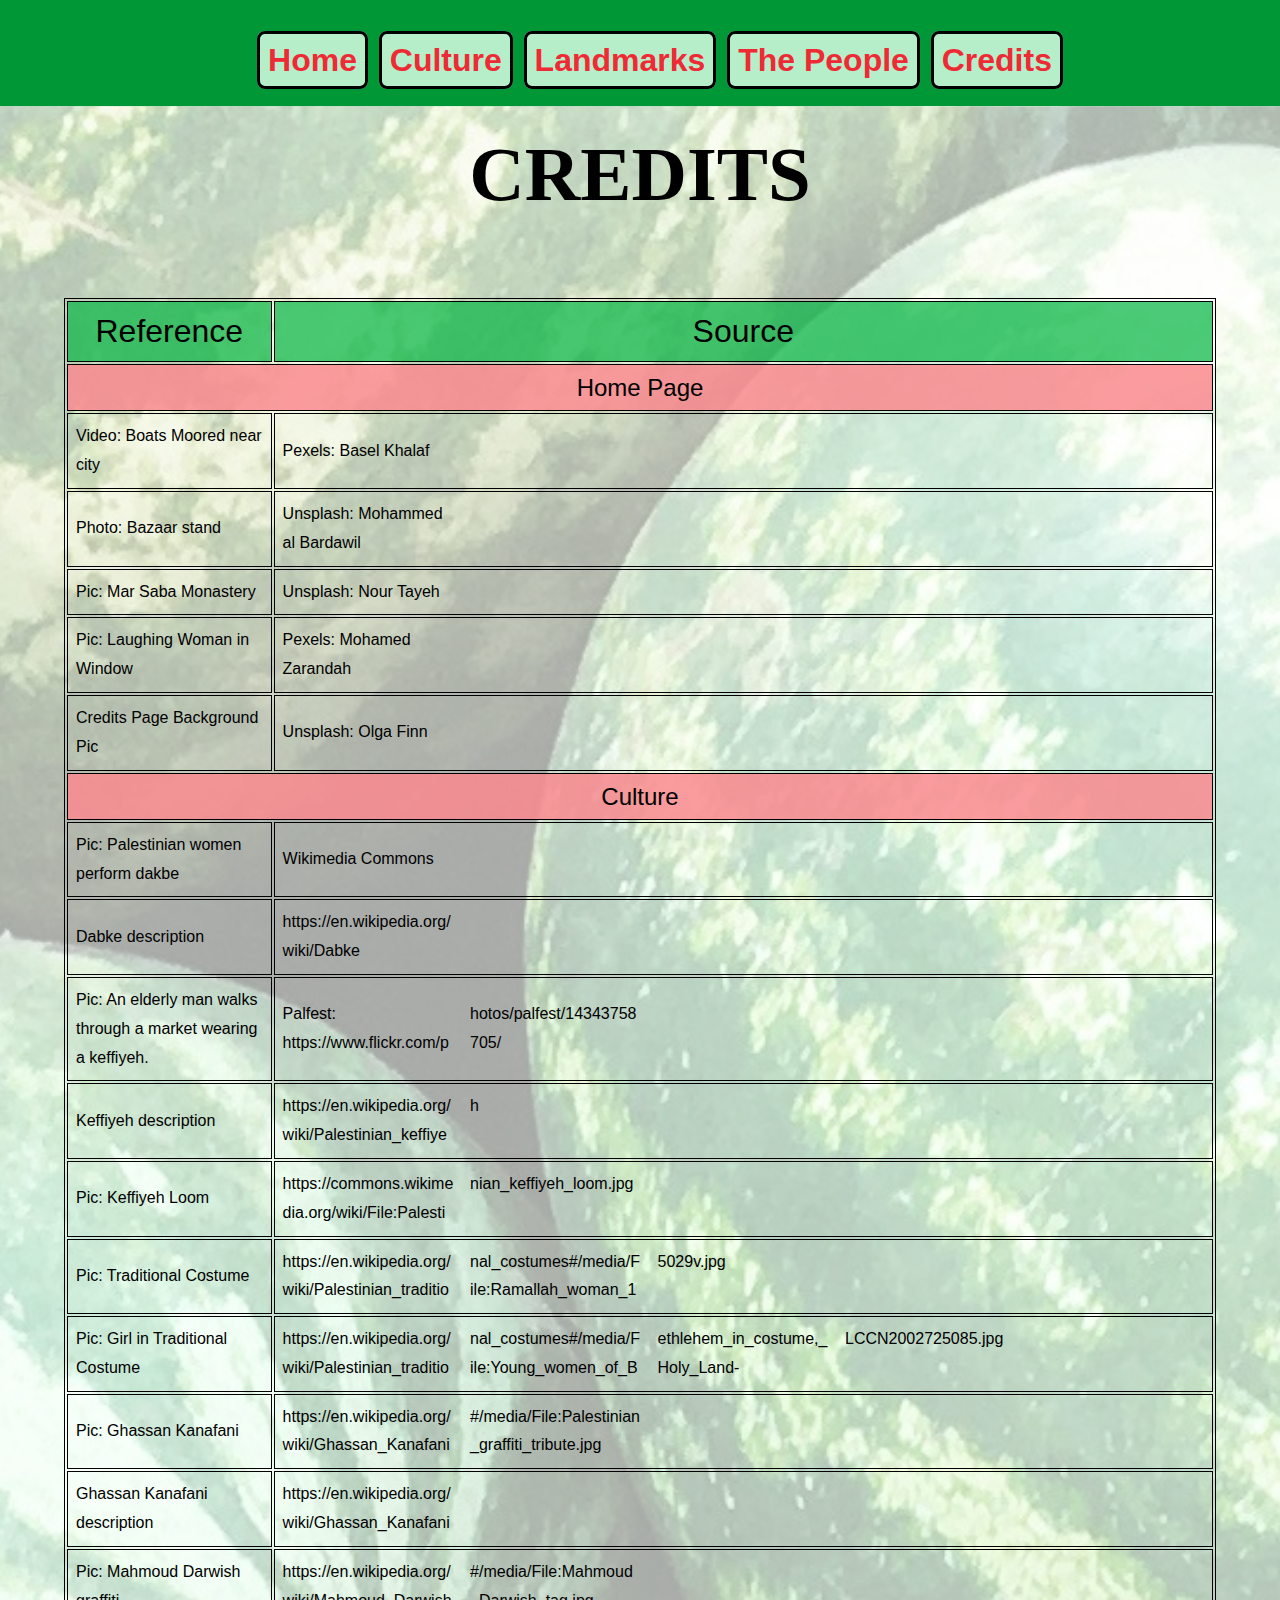
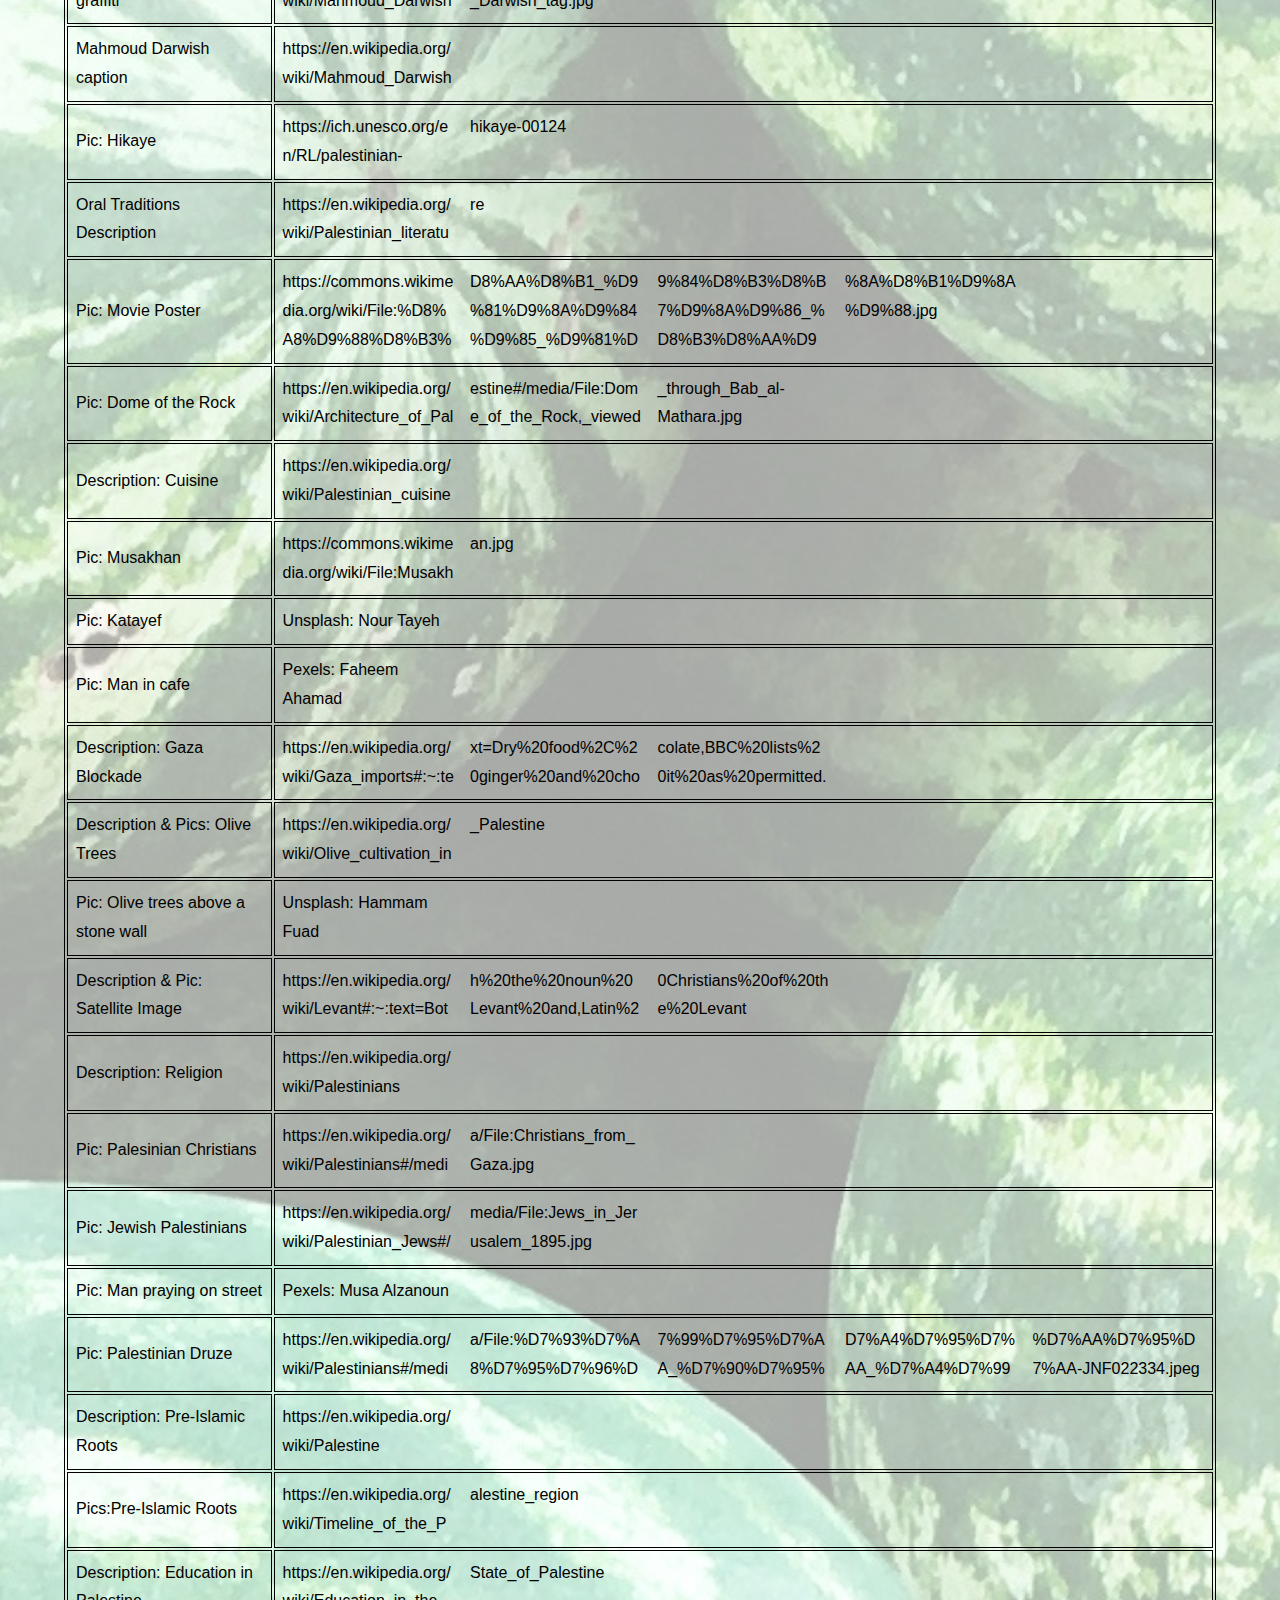
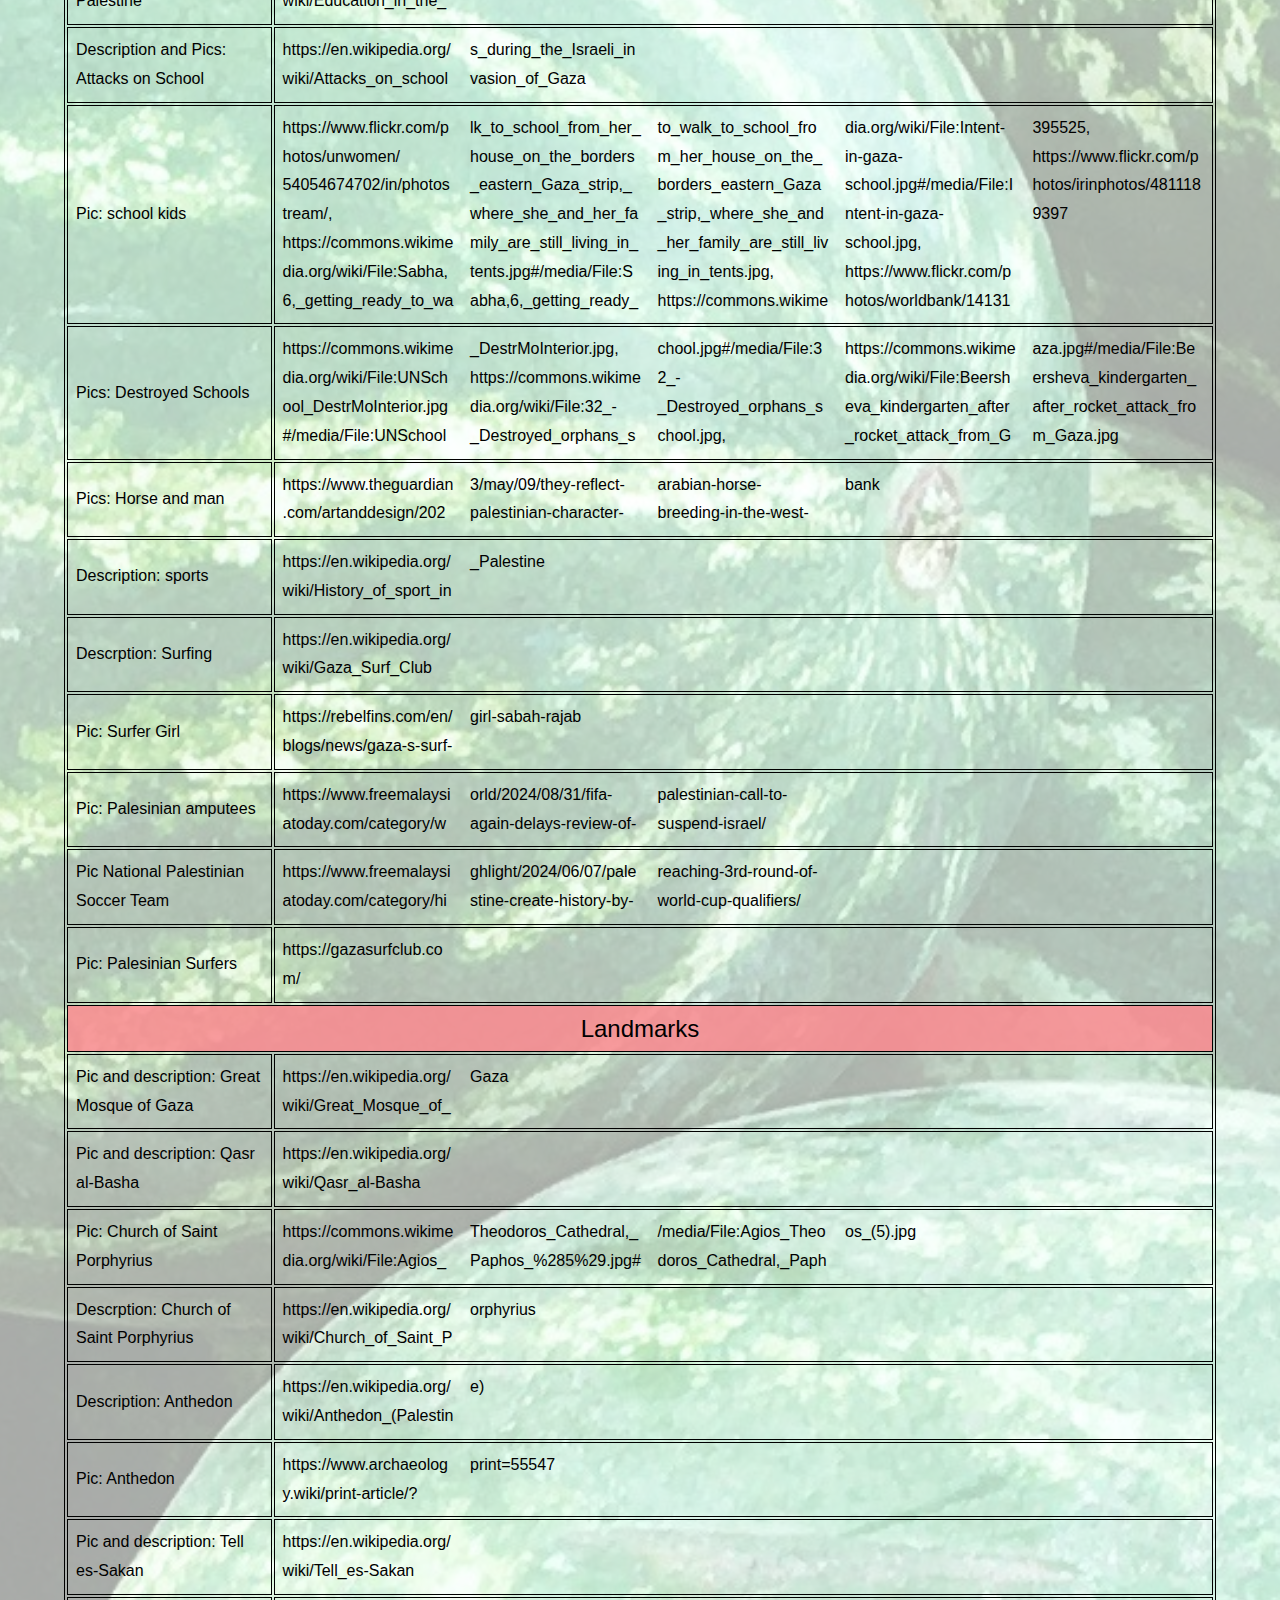
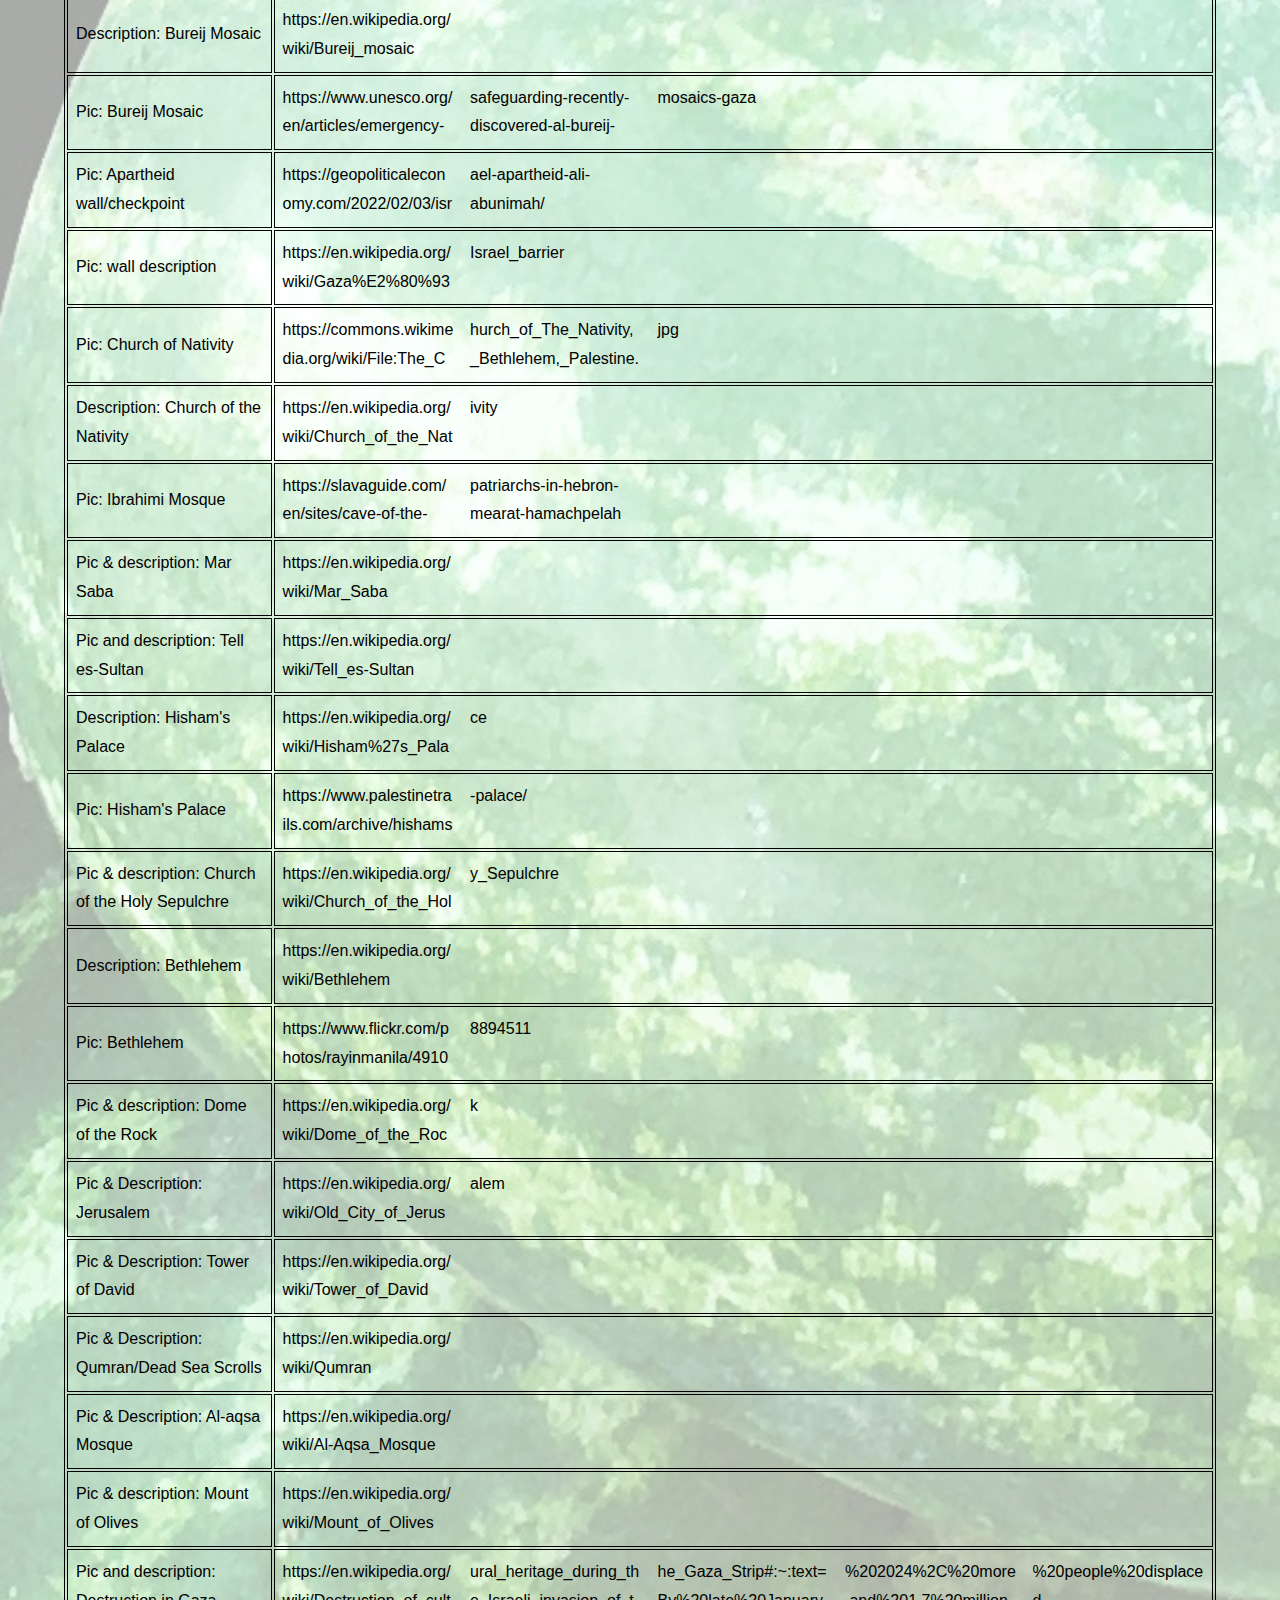
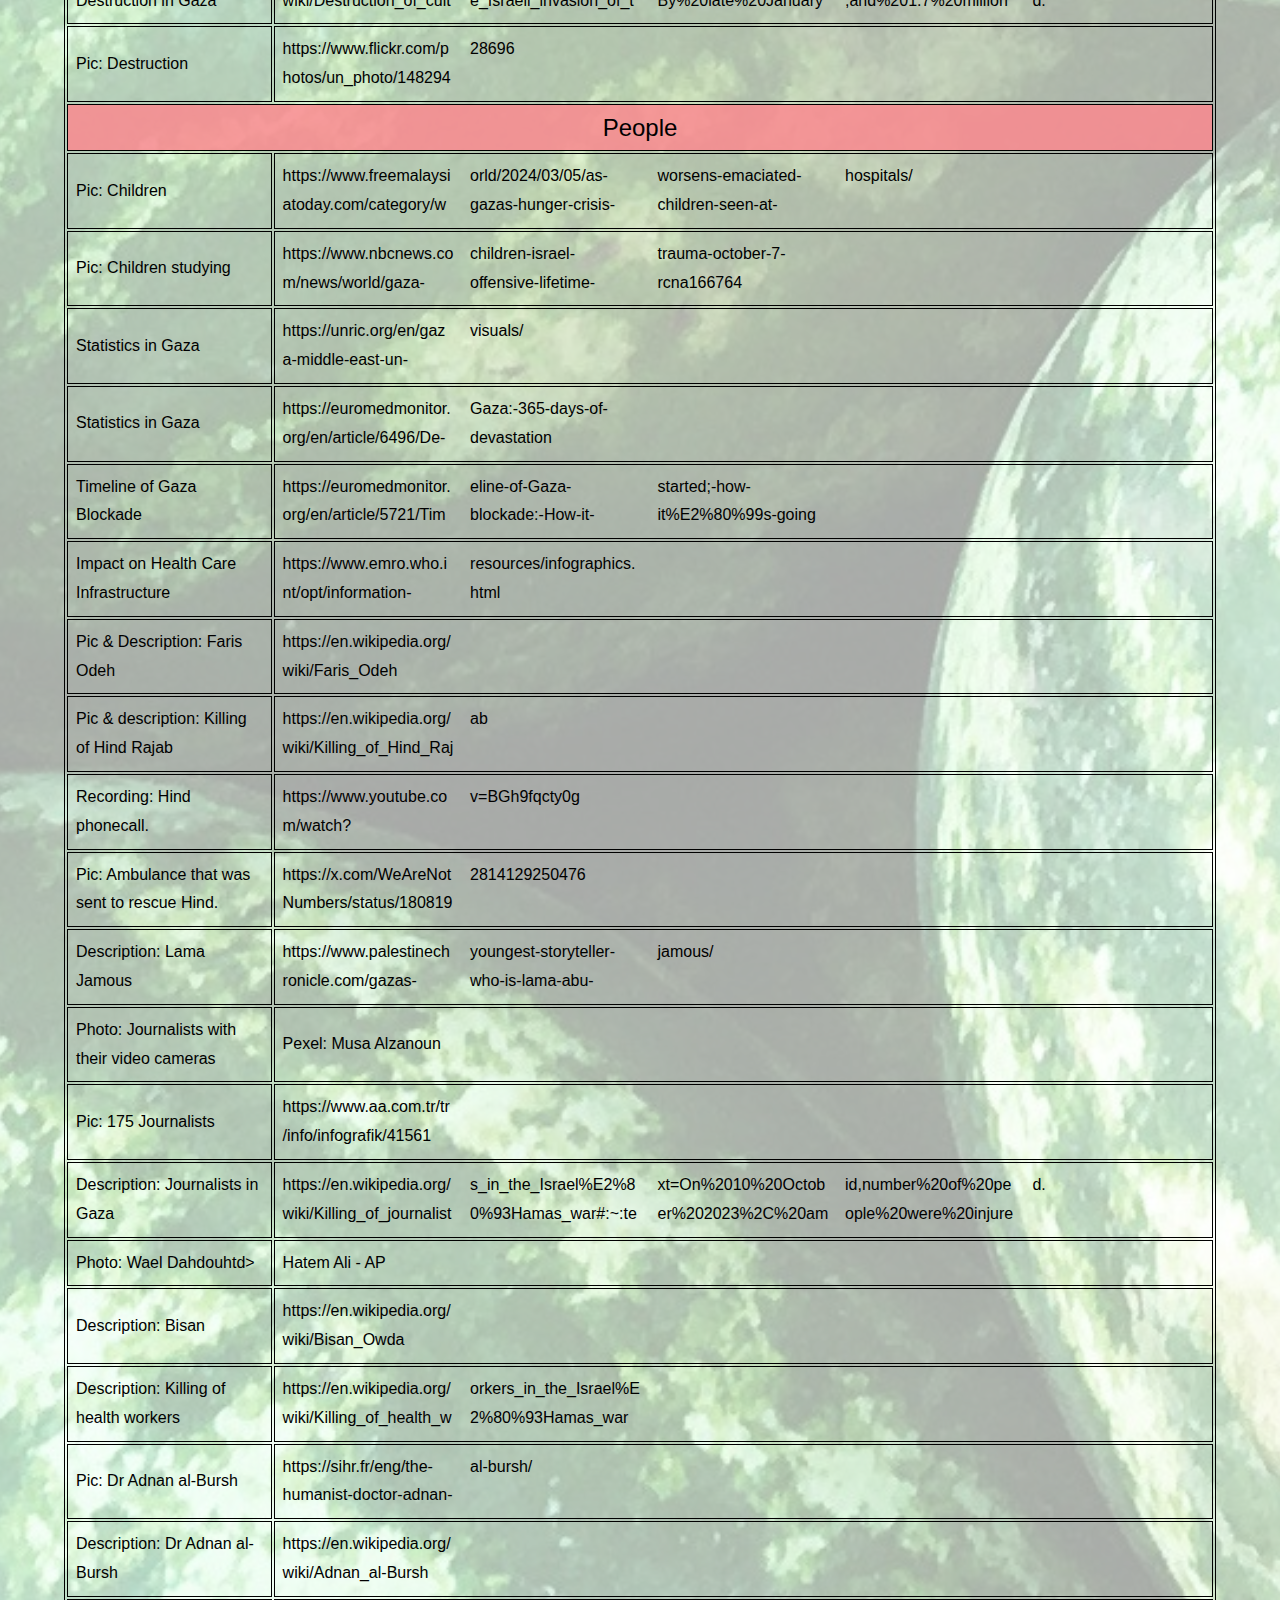
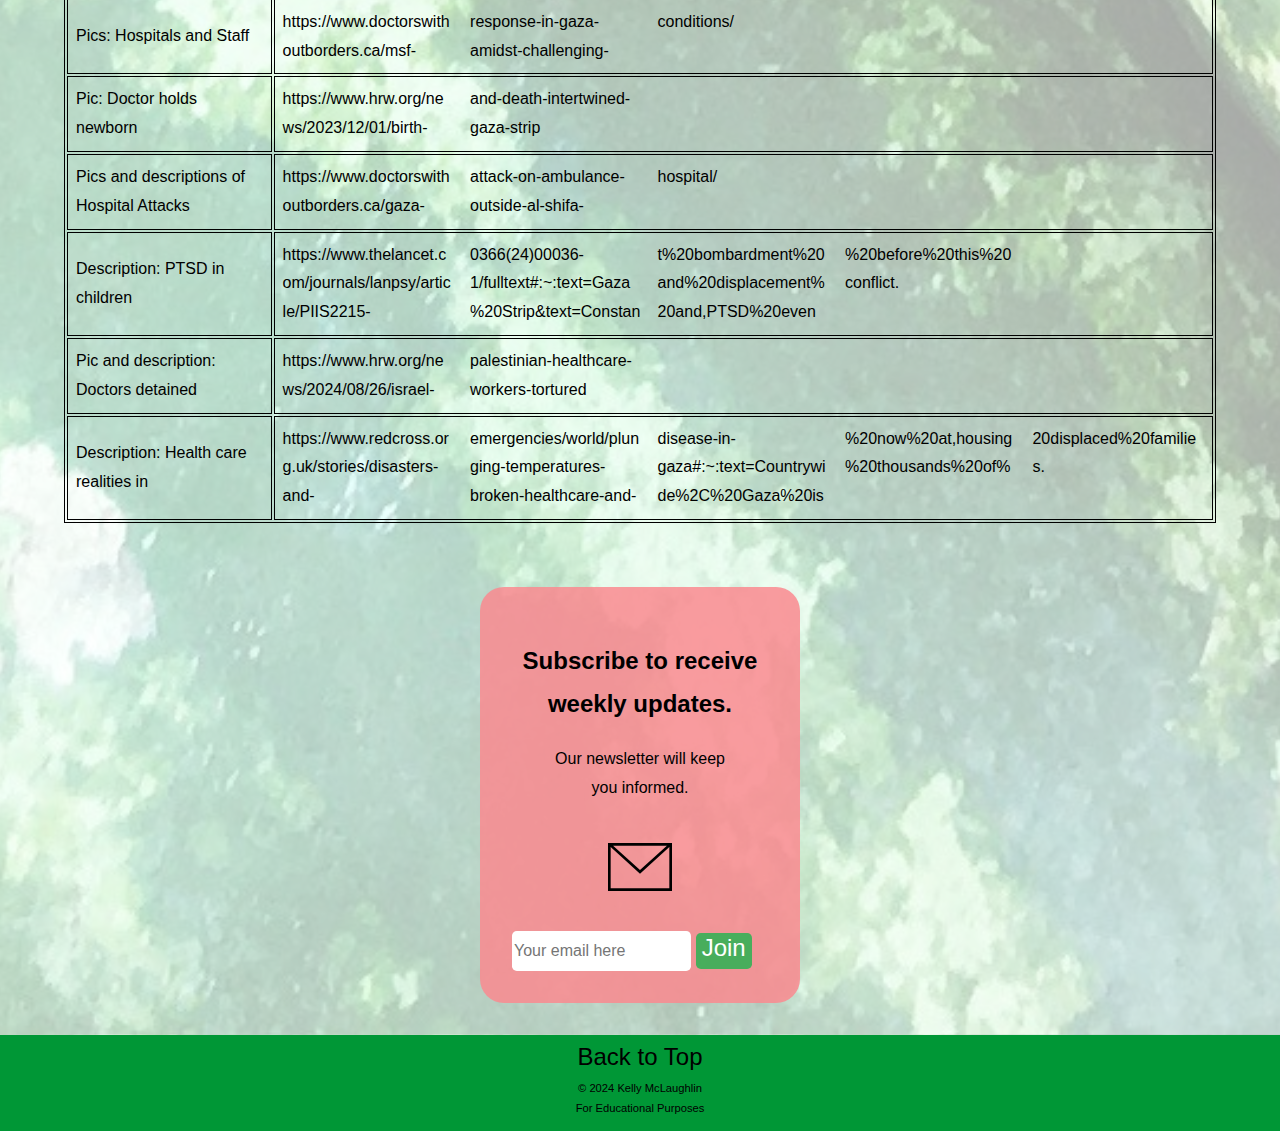
<file: credits.html>
<!DOCTYPE html>
<html lang="en">
<head>
    <meta charset="UTF-8">
    <meta name="viewport" content="width=device-width, initial-scale=1.0">
    <title>Credits</title>
    <link rel="icon" type="image/png" href="favicon-96x96.png" sizes="96x96">
    <link rel="icon" type="image/svg+xml" href="favicon.svg">
    <link rel="shortcut icon" href="favicon.ico">
    <link rel="apple-touch-icon" sizes="180x180" href="apple-touch-icon.png">
    <link rel="manifest" href="site.webmanifest">
    <link rel="stylesheet" href="styles/normalize-fwd.css">
	<link rel="stylesheet" href="styles/styles.css">
    <link rel="stylesheet" href="styles/credits.css">
</head>
<body>
    <header>
        <nav class="nav-bar">
            <button id="menu-toggle" aria-controls="header-menu" aria-expanded="false" aria-label="Menu Toggle">
                <svg class="watermelon" width="1200pt" height="1200pt" version="1.1" viewBox="0 0 1200 1200" xmlns="http://www.w3.org/2000/svg">
                    <path d="m600 0c-78.793 0-156.82 15.52-229.61 45.672s-138.94 74.348-194.65 130.07c-55.719 55.715-99.914 121.86-130.07 194.65s-45.672 150.82-45.672 229.61c0 159.13 63.215 311.74 175.74 424.26 112.52 112.52 265.13 175.73 424.27 175.73 159.13 0 311.74-63.215 424.26-175.74 112.52-112.52 175.74-265.13 175.74-424.26 0-159.13-63.215-311.74-175.73-424.27-112.52-112.52-265.13-175.74-424.26-175.74zm0 67.762c69.121 0 137.56 13.766 201.42 40.516 63.859 26.746 121.88 65.953 170.76 115.38s87.645 108.1 114.09 172.67c26.453 64.574 40.066 133.79 40.066 203.68 0 141.16-55.457 276.53-154.16 376.34-98.707 99.816-232.58 155.89-372.18 155.89-69.121 0-137.57-13.766-201.43-40.516-63.855-26.746-121.88-65.949-170.76-115.37-48.875-49.422-87.645-108.1-114.1-172.67-26.449-64.574-40.066-133.79-40.066-203.68 0-69.898 13.613-139.11 40.066-203.68 26.449-64.574 65.219-123.25 114.1-172.68 48.875-49.422 106.9-88.625 170.76-115.38 63.859-26.746 132.3-40.512 201.43-40.512z" fill="transparent"/>
                    <path d="m932.09 819.36c-169.91 137.62-332.98 145.29-455.27 84.262-47.855-24.133-89.926-58.328-123.32-100.25-33.551-41.848-58.34-90.012-72.898-141.64-37.688-133.84-5.2891-289.05 133-400.79h0.003907c1.8633-1.5273 4.5938-1.3281 6.2188 0.44531l30.176 32.422 0.20312 0.21875 449.95 483.49 0.082031 0.082031v0.039063l32.496 34.891c0.83203 0.88672 1.2734 2.0664 1.2344 3.2812-0.042969 1.2109-0.56641 2.3594-1.4531 3.1875-0.13672 0.12109-0.27344 0.24219-0.41406 0.34766zm-244.54-106.55 4.1172-22.332c0.45703-2.4844-1.1875-4.8672-3.6719-5.3203-2.4805-0.45703-4.8633 1.1875-5.3203 3.6719l-4.0781 22.27c-0.45703 2.4844 1.1875 4.8672 3.6719 5.3203 2.4844 0.45703 4.8633-1.1875 5.3203-3.6719zm97.645 11.855-9.6094-15.074c-1.3594-2.1289-4.1797-2.7539-6.3086-1.3945-2.125 1.3555-2.75 4.1797-1.3945 6.3047l9.6055 15.023c1.3555 2.1289 4.1797 2.7578 6.3086 1.4023 2.125-1.3555 2.7539-4.1797 1.3984-6.3047zm-24.105 73.629-1.082-13.777c-0.24609-2.4805-2.4336-4.3086-4.9219-4.1133-2.4883 0.19531-4.3633 2.3398-4.2227 4.832l1.0898 13.777c0.19922 2.5234 2.4023 4.4062 4.9258 4.2109 2.5234-0.19922 4.4102-2.4062 4.2109-4.9297zm-95.008 21.684 6.8008-16.355c0.91016-2.3203-0.20312-4.9453-2.5039-5.9023-2.3047-0.95703-4.9492 0.10547-5.9531 2.3906l-6.8008 16.355v-0.003906c-0.49609 1.125-0.51562 2.4062-0.054688 3.5469 0.45703 1.1406 1.3555 2.0508 2.4922 2.5234 1.1367 0.46875 2.4141 0.46484 3.5469-0.015626 1.1289-0.48047 2.0234-1.3945 2.4727-2.5391zm-83.523-42.375-2.4922-20.562c-0.37109-2.4453-2.6172-4.1562-5.0742-3.8672-2.457 0.28906-4.2422 2.4766-4.0312 4.9414l2.5 20.562c0.050781 1.2734 0.63281 2.4688 1.6055 3.2969 0.96875 0.83203 2.2422 1.2148 3.5078 1.0664 1.2695-0.15234 2.4141-0.82422 3.168-1.8555 0.75-1.0312 1.0352-2.3281 0.78906-3.582zm-114.11-47.723 14.004-17.176c1.5938-1.9609 1.3008-4.8438-0.66016-6.4375-1.9609-1.5938-4.8398-1.2969-6.4336 0.66406l-14.004 17.176c-1.5938 1.9609-1.3008 4.8398 0.66016 6.4336 1.9609 1.5938 4.8398 1.3008 6.4336-0.66016zm136.03-79.824 13.148-19.195h0.003906c1.3008-2.0859 0.72656-4.8242-1.3008-6.2109-2.0273-1.3828-4.7891-0.92188-6.2578 1.0469l-13.141 19.203c-1.4219 2.0859-0.88672 4.9336 1.2031 6.3555 2.0859 1.4219 4.9297 0.88672 6.3555-1.1992zm-190.89-40.289 19.527-16.496h0.003906c1.9297-1.6328 2.168-4.5195 0.53516-6.4453-1.6289-1.9297-4.5156-2.1719-6.4453-0.53906l-19.535 16.496c-0.97656 0.76953-1.6016 1.9023-1.7266 3.1406-0.12891 1.2383 0.25781 2.4766 1.0625 3.4258 0.80078 0.94922 1.957 1.5312 3.1992 1.6094 1.2422 0.078125 2.4648-0.35156 3.3828-1.1914zm109.58 11.168 12.75-11.504 0.003906 0.003906c1.793-1.7109 1.8984-4.5391 0.23828-6.3789-1.6562-1.8398-4.4805-2.0273-6.3672-0.42188l-12.75 11.504v-0.003906c-1.793 1.7109-1.8984 4.5391-0.23828 6.3789 1.6562 1.8398 4.4805 2.0273 6.3672 0.42188zm-7.3086-69.781 17.539-0.12891h0.007812c2.5234 0 4.5703-2.0469 4.5703-4.5703 0-2.5273-2.0469-4.5742-4.5703-4.5742l-17.547 0.13672h-0.003906c-2.5195 0.011719-4.5586 2.0664-4.5469 4.5859 0.007813 2.5234 2.0625 4.5625 4.5859 4.5508zm-19.93-72.32 22.277 2.9336 0.007813-0.003906c2.5039 0.32812 4.7969-1.4414 5.125-3.9453 0.32422-2.5039-1.4414-4.7969-3.9453-5.1211l-22.277-2.9414c-2.5078-0.32422-4.8008 1.4414-5.125 3.9453s1.4414 4.7969 3.9453 5.125zm-57.027-20.812-20.402 0.24219h0.007813c-2.5234 0.027344-4.5469 2.0977-4.5156 4.6211 0.027343 2.5234 2.0977 4.543 4.6211 4.5156l20.402-0.24219c2.5234-0.03125 4.5469-2.0977 4.5156-4.6211-0.027343-2.5234-2.0977-4.5469-4.6211-4.5156zm22.906-75.883-18.824-5.0625c-2.4453-0.65234-4.9531 0.79688-5.6094 3.2422-0.65234 2.4414 0.80078 4.9531 3.2422 5.6055l18.824 5.0938c2.4453 0.65234 4.957-0.79687 5.6094-3.2422 0.65234-2.4414-0.79687-4.9531-3.2422-5.6055zm-15.516-78.836c-121.23 98.242-148.7 228.29-117.06 340.97 13.691 48.312 37.664 93.098 70.281 131.28 32.375 38.266 72.992 68.707 118.8 89.047 106.26 46.5 241.5 34.438 372.05-84.156zm450.32 483.85c-133.7 121.5-272.61 133.68-381.95 85.832-47.074-20.879-88.809-52.141-122.08-91.441-33.504-39.203-58.129-85.184-72.195-134.8-32.496-115.79-4.4648-249.39 119.63-350.16l-23.992-25.793c-132.22 108.9-163.07 258.94-126.62 388.48 14.219 50.43 38.434 97.488 71.203 138.37 32.57 40.883 73.602 74.238 120.27 97.773 118.5 59.121 276.51 51.887 441.8-80.242z"/>
                </svg>
            
            <ul class="toggled" id="nav-links">
                <li><a href="index.html">Home</a></li>
                <li><a href="culture.html">Culture</a></li>
                <li><a href="landmarks.html">Landmarks</a></li>
                <li><a href="people.html">The People</a></li>
                <li><a href="credits.html">Credits</a></li>
            </ul>
        </button>
        </nav>
        <nav class="desktop-nav">
            <ul class="desktop-nav-links">
                <li><a href="index.html">Home</a></li>
                <li><a href="culture.html">Culture</a></li>
                <li><a href="landmarks.html">Landmarks</a></li>
                <li><a href="people.html">The People</a></li>
                <li><a href="credits.html">Credits</a></li>
            </ul>
        </nav>
    </header>
    <div class="watermelon-background">
    <main>       
            <h1>Credits</h1>
            <section class="reference-table">
                <table>
                    
                    <thead>
                        <tr>
                            <th>Reference</th>
                            <th>Source</th>
                        </tr>
                    </thead>

                    <tbody>

                        <tr class="sub-heading">
                            <th class="page-heading" colspan="2">Home Page</th>
                        </tr>
                        <tr>
                            <td>Video: Boats Moored near city</td>
                            <td>Pexels: Basel Khalaf</td>
                        </tr> 
                        <tr>
                            <td>Photo: Bazaar stand</td>
                            <td>Unsplash: Mohammed al Bardawil</td>
                        </tr> 
                        <tr>
                            <td>Pic: Mar Saba Monastery</td>
                            <td>Unsplash: Nour Tayeh</td>
                        </tr> 
                        <tr>
                            <td>Pic: Laughing Woman in Window</td>
                            <td>Pexels: Mohamed Zarandah</td>
                        </tr> 
                        <tr>
                            <td>Credits Page Background Pic</td>
                            <td>Unsplash: Olga Finn</td>
                        </tr>  

                        <tr class="sub-heading">
                        <th class="culture-heading" colspan="2">Culture</th>
                        <tr>
                            <td>Pic: Palestinian women perform dakbe</td>
                            <td>Wikimedia Commons</td>
                        </tr> 
                        <tr>
                            <td>Dabke description</td>
                            <td>https://en.wikipedia.org/wiki/Dabke</td>
                        </tr> 
                        <tr>
                            <td>Pic: An elderly man walks through a market wearing a keffiyeh.</td>
                            <td>Palfest: https://www.flickr.com/photos/palfest/14343758705/</td>
                        </tr> 
                        <tr>
                            <td>Keffiyeh description</td>
                            <td>https://en.wikipedia.org/wiki/Palestinian_keffiyeh</td>
                        </tr> 
                        <tr>
                            <td>Pic: Keffiyeh Loom</td>
                            <td>https://commons.wikimedia.org/wiki/File:Palestinian_keffiyeh_loom.jpg</td>
                        </tr> 
                        <tr>
                            <td>Pic: Traditional Costume</td>
                            <td>https://en.wikipedia.org/wiki/Palestinian_traditional_costumes#/media/File:Ramallah_woman_15029v.jpg</td>
                        </tr>  
                        <tr>
                            <td>Pic: Girl in Traditional Costume</td>
                            <td>https://en.wikipedia.org/wiki/Palestinian_traditional_costumes#/media/File:Young_women_of_Bethlehem_in_costume,_Holy_Land-LCCN2002725085.jpg</td>
                        </tr> 
                        <tr>
                            <td>Pic: Ghassan Kanafani</td>
                            <td>https://en.wikipedia.org/wiki/Ghassan_Kanafani#/media/File:Palestinian_graffiti_tribute.jpg</td>
                        </tr> 
                        <tr>
                            <td>Ghassan Kanafani description</td>
                            <td>https://en.wikipedia.org/wiki/Ghassan_Kanafani</td>
                        </tr> 
                        <tr>
                            <td>Pic: Mahmoud Darwish graffiti</td>
                            <td>https://en.wikipedia.org/wiki/Mahmoud_Darwish#/media/File:Mahmoud_Darwish_tag.jpg</td>
                        </tr> 
                        <tr>
                            <td>Mahmoud Darwish caption</td>
                            <td>https://en.wikipedia.org/wiki/Mahmoud_Darwish</td>
                        </tr> 
                        <tr>
                            <td>Pic: Hikaye</td>
                            <td>https://ich.unesco.org/en/RL/palestinian-hikaye-00124</td>
                        </tr> 
                        <tr>
                            <td>Oral Traditions Description</td>
                            <td>https://en.wikipedia.org/wiki/Palestinian_literature</td>
                        </tr> 
                        <tr>
                            <td>Pic: Movie Poster</td>
                            <td>https://commons.wikimedia.org/wiki/File:%D8%A8%D9%88%D8%B3%D8%AA%D8%B1_%D9%81%D9%8A%D9%84%D9%85_%D9%81%D9%84%D8%B3%D8%B7%D9%8A%D9%86_%D8%B3%D8%AA%D9%8A%D8%B1%D9%8A%D9%88.jpg</td>
                        </tr> 
                        <tr>
                            <td>Pic: Dome of the Rock</td>
                            <td>https://en.wikipedia.org/wiki/Architecture_of_Palestine#/media/File:Dome_of_the_Rock,_viewed_through_Bab_al-Mathara.jpg</td>
                        </tr> 
                        <tr>
                            <td>Description: Cuisine</td>
                            <td>https://en.wikipedia.org/wiki/Palestinian_cuisine</td>
                        </tr> 
                        <tr>
                            <td>Pic: Musakhan</td>
                            <td>https://commons.wikimedia.org/wiki/File:Musakhan.jpg</td>
                        </tr> 
                        <tr>
                            <td>Pic: Katayef</td>
                            <td>Unsplash: Nour Tayeh</td>
                        </tr> 
                        <tr>
                            <td>Pic: Man in cafe</td>
                            <td>Pexels: Faheem Ahamad</td>
                        </tr> 
                        <tr>
                            <td>Description: Gaza Blockade</td>
                            <td>https://en.wikipedia.org/wiki/Gaza_imports#:~:text=Dry%20food%2C%20ginger%20and%20chocolate,BBC%20lists%20it%20as%20permitted.
                            </td>
                        </tr> 
                        <tr>
                            <td>Description & Pics: Olive Trees</td>
                            <td>https://en.wikipedia.org/wiki/Olive_cultivation_in_Palestine</td>
                        </tr> 
                        <tr>
                            <td>Pic: Olive trees above a stone wall</td>
                            <td>Unsplash: Hammam Fuad</td>
                        </tr> 
                        <tr>
                            <td>Description & Pic: Satellite Image</td>
                            <td>https://en.wikipedia.org/wiki/Levant#:~:text=Both%20the%20noun%20Levant%20and,Latin%20Christians%20of%20the%20Levant</td>
                        </tr> 
                        <tr>
                            <td>Description: Religion</td>
                            <td>https://en.wikipedia.org/wiki/Palestinians</td>
                        </tr> 
                        <tr>
                        <td>Pic: Palesinian Christians</td>
                            <td>https://en.wikipedia.org/wiki/Palestinians#/media/File:Christians_from_Gaza.jpg</td>
                        </tr> 
                        <tr>
                            <td>Pic: Jewish Palestinians</td>
                            <td>https://en.wikipedia.org/wiki/Palestinian_Jews#/media/File:Jews_in_Jerusalem_1895.jpg</td>
                        </tr> 
                        <tr>
                            <td>Pic: Man praying on street</td>
                            <td>Pexels: Musa Alzanoun</td>
                        </tr> 
                        <tr>
                            <td>Pic: Palestinian Druze</td>
                            <td>https://en.wikipedia.org/wiki/Palestinians#/media/File:%D7%93%D7%A8%D7%95%D7%96%D7%99%D7%95%D7%AA_%D7%90%D7%95%D7%A4%D7%95%D7%AA_%D7%A4%D7%99%D7%AA%D7%95%D7%AA-JNF022334.jpeg</td>
                        </tr> 
                        <tr>
                            <td>Description: Pre-Islamic Roots</td>
                            <td>https://en.wikipedia.org/wiki/Palestine</td>
                        </tr> 
                        <tr>
                            <td>Pics:Pre-Islamic Roots</td>
                            <td>https://en.wikipedia.org/wiki/Timeline_of_the_Palestine_region</td>
                        </tr>  
                        <tr>
                            <td>Description: Education in Palestine</td>
                            <td>https://en.wikipedia.org/wiki/Education_in_the_State_of_Palestine</td>
                        </tr> 
                        <tr>
                            <td>Description and Pics: Attacks on School</td>
                            <td>https://en.wikipedia.org/wiki/Attacks_on_schools_during_the_Israeli_invasion_of_Gaza</td>
                        </tr>
                        <tr>
                            <td>Pic: school kids</td>
                            <td>https://www.flickr.com/photos/unwomen/  54054674702/in/photostream/,
                                https://commons.wikimedia.org/wiki/File:Sabha,6,_getting_ready_to_walk_to_school_from_her_house_on_the_borders_eastern_Gaza_strip,_where_she_and_her_family_are_still_living_in_tents.jpg#/media/File:Sabha,6,_getting_ready_to_walk_to_school_from_her_house_on_the_borders_eastern_Gaza_strip,_where_she_and_her_family_are_still_living_in_tents.jpg, https://commons.wikimedia.org/wiki/File:Intent-in-gaza-school.jpg#/media/File:Intent-in-gaza-school.jpg, https://www.flickr.com/photos/worldbank/14131395525, https://www.flickr.com/photos/irinphotos/4811189397
                            </td>
                        </tr>
                        <tr>
                            <td>Pics: Destroyed Schools</td>
                            <td>https://commons.wikimedia.org/wiki/File:UNSchool_DestrMoInterior.jpg#/media/File:UNSchool_DestrMoInterior.jpg, https://commons.wikimedia.org/wiki/File:32_-_Destroyed_orphans_school.jpg#/media/File:32_-_Destroyed_orphans_school.jpg, https://commons.wikimedia.org/wiki/File:Beersheva_kindergarten_after_rocket_attack_from_Gaza.jpg#/media/File:Beersheva_kindergarten_after_rocket_attack_from_Gaza.jpg</td>
                        </tr> 
                        <tr>
                            <td>Pics: Horse and man</td>
                            <td>https://www.theguardian.com/artanddesign/2023/may/09/they-reflect-palestinian-character-arabian-horse-breeding-in-the-west-bank</td>
                        </tr>
                        <tr>
                            <td>Description: sports</td>
                            <td>https://en.wikipedia.org/wiki/History_of_sport_in_Palestine</td>
                        </tr>
                        <tr>
                            <td>Descrption: Surfing</td>
                            <td>https://en.wikipedia.org/wiki/Gaza_Surf_Club</td>
                        </tr>
                        <tr>
                            <td>Pic: Surfer Girl</td>
                            <td>https://rebelfins.com/en/blogs/news/gaza-s-surf-girl-sabah-rajab</td>
                        </tr>
                        <tr>
                            <td>Pic: Palesinian amputees</td>
                            <td>https://www.freemalaysiatoday.com/category/world/2024/08/31/fifa-again-delays-review-of-palestinian-call-to-suspend-israel/</td>
                        </tr> 
                        <tr>
                            <td>Pic National Palestinian Soccer Team</td>
                            <td>https://www.freemalaysiatoday.com/category/highlight/2024/06/07/palestine-create-history-by-reaching-3rd-round-of-world-cup-qualifiers/</td>
                        </tr>  
                            <tr>
                                <td>Pic: Palesinian Surfers</td>
                                <td>https://gazasurfclub.com/</td>
                            </tr>

                        <tr class="sub-heading">
                        <th class="landmarks-heading" colspan="2">Landmarks</th>
                        <tr>
                            <td>Pic and description: Great Mosque of Gaza</td>
                            <td>https://en.wikipedia.org/wiki/Great_Mosque_of_Gaza</td>
                        </tr>
                        <tr>
                            <td>Pic and description: Qasr al-Basha</td>
                            <td>https://en.wikipedia.org/wiki/Qasr_al-Basha</td>
                        </tr>
                        <tr>
                            <td>Pic: Church of Saint Porphyrius</td>
                            <td>https://commons.wikimedia.org/wiki/File:Agios_Theodoros_Cathedral,_Paphos_%285%29.jpg#/media/File:Agios_Theodoros_Cathedral,_Paphos_(5).jpg</td>
                        </tr>
                        <tr>
                            <td>Descrption: Church of Saint Porphyrius</td>
                            <td>https://en.wikipedia.org/wiki/Church_of_Saint_Porphyrius</td>
                        <tr>
                            <td>Description: Anthedon</td>
                            <td>https://en.wikipedia.org/wiki/Anthedon_(Palestine)</td>
                        </tr>
                        <tr>
                            <td>Pic: Anthedon</td>
                            <td>https://www.archaeology.wiki/print-article/?print=55547</td>
                        </tr>
                        <tr>
                            <td>Pic and description: Tell es-Sakan</td>
                            <td>https://en.wikipedia.org/wiki/Tell_es-Sakan</td>
                        </tr>
                        <tr>
                            <td>Description: Bureij Mosaic</td>
                            <td>https://en.wikipedia.org/wiki/Bureij_mosaic</td>
                        </tr>
                        <tr>
                            <td>Pic: Bureij Mosaic</td>
                            <td>https://www.unesco.org/en/articles/emergency-safeguarding-recently-discovered-al-bureij-mosaics-gaza</td>
                        </tr>
                        <tr>
                            <td>Pic: Apartheid wall/checkpoint</td>
                            <td>https://geopoliticaleconomy.com/2022/02/03/israel-apartheid-ali-abunimah/</td>
                        </tr>
                        <tr>
                            <td>Pic: wall description</td>
                            <td>https://en.wikipedia.org/wiki/Gaza%E2%80%93Israel_barrier</td>
                        </tr>
                        <tr>
                            <td>Pic: Church of Nativity</td>
                            <td>https://commons.wikimedia.org/wiki/File:The_Church_of_The_Nativity,_Bethlehem,_Palestine.jpg</td>
                        </tr>
                        <tr>
                            <td>Description: Church of the Nativity</td>
                            <td>https://en.wikipedia.org/wiki/Church_of_the_Nativity</td>
                        </tr>
                        <tr>
                            <td>Pic: Ibrahimi Mosque</td>
                            <td>https://slavaguide.com/en/sites/cave-of-the-patriarchs-in-hebron-mearat-hamachpelah</td>
                        </tr>
                        <tr>
                            <td>Pic & description: Mar Saba</td>
                            <td>https://en.wikipedia.org/wiki/Mar_Saba</td>
                        </tr>
                        <tr>
                            <td>Pic and description: Tell es-Sultan</td>
                            <td>https://en.wikipedia.org/wiki/Tell_es-Sultan</td>
                        </tr>
                        <tr>
                            <td>Description: Hisham's Palace</td>
                            <td>https://en.wikipedia.org/wiki/Hisham%27s_Palace</td>
                        </tr>
                        <tr>
                            <td>Pic: Hisham's Palace</td>
                            <td>https://www.palestinetrails.com/archive/hishams-palace/</td>
                        </tr>
                        <tr>
                            <td>Pic & description: Church of the Holy Sepulchre</td>
                            <td>https://en.wikipedia.org/wiki/Church_of_the_Holy_Sepulchre</td>
                        </tr>
                        <tr>
                            <td>Description: Bethlehem</td>
                            <td>https://en.wikipedia.org/wiki/Bethlehem</td>
                        </tr>
                        <tr>
                            <td>Pic: Bethlehem</td>
                            <td>https://www.flickr.com/photos/rayinmanila/49108894511</td>
                        </tr>
                        <tr>
                            <td>Pic & description: Dome of the Rock</td>
                            <td>https://en.wikipedia.org/wiki/Dome_of_the_Rock</td>
                        </tr>
                        <tr>
                            <td>Pic & Description: Jerusalem</td>
                            <td>https://en.wikipedia.org/wiki/Old_City_of_Jerusalem</td>
                        </tr>
                        <tr>
                            <td>Pic & Description: Tower of David </td>
                            <td>https://en.wikipedia.org/wiki/Tower_of_David</td>
                        </tr>
                        <tr>
                            <td>Pic & Description: Qumran/Dead Sea Scrolls</td>
                            <td>https://en.wikipedia.org/wiki/Qumran</td>
                        </tr>
                        <tr>
                            <td>Pic & Description: Al-aqsa Mosque </td>
                            <td>https://en.wikipedia.org/wiki/Al-Aqsa_Mosque</td>
                        </tr>
                        <tr>
                            <td>Pic & description: Mount of Olives</td>
                            <td>https://en.wikipedia.org/wiki/Mount_of_Olives</td>
                        </tr>
                        <tr>
                            <td>Pic and description: Destruction in Gaza</td>
                            <td>https://en.wikipedia.org/wiki/Destruction_of_cultural_heritage_during_the_Israeli_invasion_of_the_Gaza_Strip#:~:text=By%20late%20January%202024%2C%20more,and%201.7%20million%20people%20displaced.</td>
                        </tr>
                        <tr>
                            <td>Pic: Destruction</td>
                            <td>https://www.flickr.com/photos/un_photo/14829428696</td>
                        </tr>
                        <tr class="sub-heading">
                            <th class="people-heading" colspan="2">People</th>
                            
                            <tr>
                                <td>Pic: Children</td>
                                <td>https://www.freemalaysiatoday.com/category/world/2024/03/05/as-gazas-hunger-crisis-worsens-emaciated-children-seen-at-hospitals/</td>
                            </tr>
                            <tr>
                                <td>Pic: Children studying</td>
                                <td>https://www.nbcnews.com/news/world/gaza-children-israel-offensive-lifetime-trauma-october-7-rcna166764</td>
                            </tr>
                            <tr>
                                <td>Statistics in Gaza</td>
                                <td>https://unric.org/en/gaza-middle-east-un-visuals/</td>
                            </tr>
                            <tr>
                                <td>Statistics in Gaza</td>
                                <td>https://euromedmonitor.org/en/article/6496/De-Gaza:-365-days-of-devastation</td>
                            </tr>
                            <tr>
                                <td>Timeline of Gaza Blockade</td>
                                <td>https://euromedmonitor.org/en/article/5721/Timeline-of-Gaza-blockade:-How-it-started;-how-it%E2%80%99s-going</td>
                            </tr>
                            <tr>
                                <td>Impact on Health Care Infrastructure</td>
                                <td>https://www.emro.who.int/opt/information-resources/infographics.html</td>
                            </tr>
                            <tr>
                                <td>Pic & Description: Faris Odeh</td>
                                <td>https://en.wikipedia.org/wiki/Faris_Odeh</td>
                            </tr>
                            <tr>
                                <td>Pic & description: Killing of Hind Rajab</td>
                                <td>https://en.wikipedia.org/wiki/Killing_of_Hind_Rajab</td>
                            </tr>
                            <tr>
                                <td>Recording: Hind phonecall.</td>
                                <td>https://www.youtube.com/watch?v=BGh9fqcty0g</td>
                            </tr>
                            <tr>
                                <td>Pic: Ambulance that was sent to rescue Hind.</td>
                                <td>https://x.com/WeAreNotNumbers/status/1808192814129250476</td>
                            </tr>
                            <tr>
                                <td>Description: Lama Jamous</td>
                                <td>https://www.palestinechronicle.com/gazas-youngest-storyteller-who-is-lama-abu-jamous/</td>
                            </tr>

                            <tr>
                                <td>Photo: Journalists with their video cameras</td>
                                <td>Pexel: Musa Alzanoun</td>
                            </tr>

                        <tr>
                            <td>Pic: 175 Journalists</td>
                            <td>https://www.aa.com.tr/tr/info/infografik/41561</td>
                        </tr>
                        <tr>
                            <td>Description: Journalists in Gaza</td>
                            <td>https://en.wikipedia.org/wiki/Killing_of_journalists_in_the_Israel%E2%80%93Hamas_war#:~:text=On%2010%20October%202023%2C%20amid,number%20of%20people%20were%20injured.</td>
                        </tr>

                        <tr>
                            <td>Photo: Wael Dahdouhtd>
                            <td>Hatem Ali - AP</td>
                        </tr>

                        <tr>
                            <td>Description: Bisan</td>
                            <td>https://en.wikipedia.org/wiki/Bisan_Owda</td>
                        </tr>

                        <tr>
                            <td>Description: Killing of health workers</td>
                            <td>https://en.wikipedia.org/wiki/Killing_of_health_workers_in_the_Israel%E2%80%93Hamas_war</td>
                        </tr>

                        <tr>
                            <td>Pic: Dr Adnan al-Bursh</td>
                            <td>https://sihr.fr/eng/the-humanist-doctor-adnan-al-bursh/</td>
                        </tr>

                        <tr>
                            <td>Description: Dr Adnan al-Bursh</td>
                            <td>https://en.wikipedia.org/wiki/Adnan_al-Bursh</td>
                        </tr>

                        <tr>
                            <td>Pics: Hospitals and Staff</td>
                            <td>https://www.doctorswithoutborders.ca/msf-response-in-gaza-amidst-challenging-conditions/</td>
                        </tr>

                        <tr>
                            <td>Pic: Doctor holds newborn</td>
                            <td>https://www.hrw.org/news/2023/12/01/birth-and-death-intertwined-gaza-strip</td>
                        </tr>
                        <tr>
                            <td>Pics and descriptions of Hospital Attacks</td>
                            <td>https://www.doctorswithoutborders.ca/gaza-attack-on-ambulance-outside-al-shifa-hospital/</td>
                        </tr>
                        <tr>
                            <td>Description: PTSD in children</td>
                            <td>https://www.thelancet.com/journals/lanpsy/article/PIIS2215-0366(24)00036-1/fulltext#:~:text=Gaza%20Strip&text=Constant%20bombardment%20and%20displacement%20and,PTSD%20even%20before%20this%20conflict.</td>
                        </tr>
                        <tr>
                            <td>Pic and description: Doctors detained</td>
                            <td>https://www.hrw.org/news/2024/08/26/israel-palestinian-healthcare-workers-tortured</td>
                        </tr>
                        <tr>
                            <td>Description: Health care realities in</td>
                            <td>https://www.redcross.org.uk/stories/disasters-and-emergencies/world/plunging-temperatures-broken-healthcare-and-disease-in-gaza#:~:text=Countrywide%2C%20Gaza%20is%20now%20at,housing%20thousands%20of%20displaced%20families.</td>

                    </tbody>

                </table>
            </section>

            <section class="form">
                <div class="subscription-box">
                    <h2>Subscribe to receive weekly updates.</h2>
                    <p>Our newsletter will keep you informed.</p>
                    <form action="https://visualizingpalestine.org/">
                        <img src="icons/iconmonstr-mail-thin.svg" class="email-icon" alt="illustrated icon of an envelope">
                        <input type="email" name="email" id="mail" class="email-entry" autocomplete="off" placeholder="Your email here">
                        <input type="submit" name="submit" value="Join" id="submit" class="join-btn">
                    </form>
                </div>
            </section>
        
    </main>
    </div>
    <footer>
        <a href="#top">Back to Top</a>
        <p>&copy; 2024 Kelly McLaughlin</p>
        <p>For Educational Purposes</p>
    </footer>

    <script src="scripts/menu-toggle.js"></script>
</body>
</html>
</file>
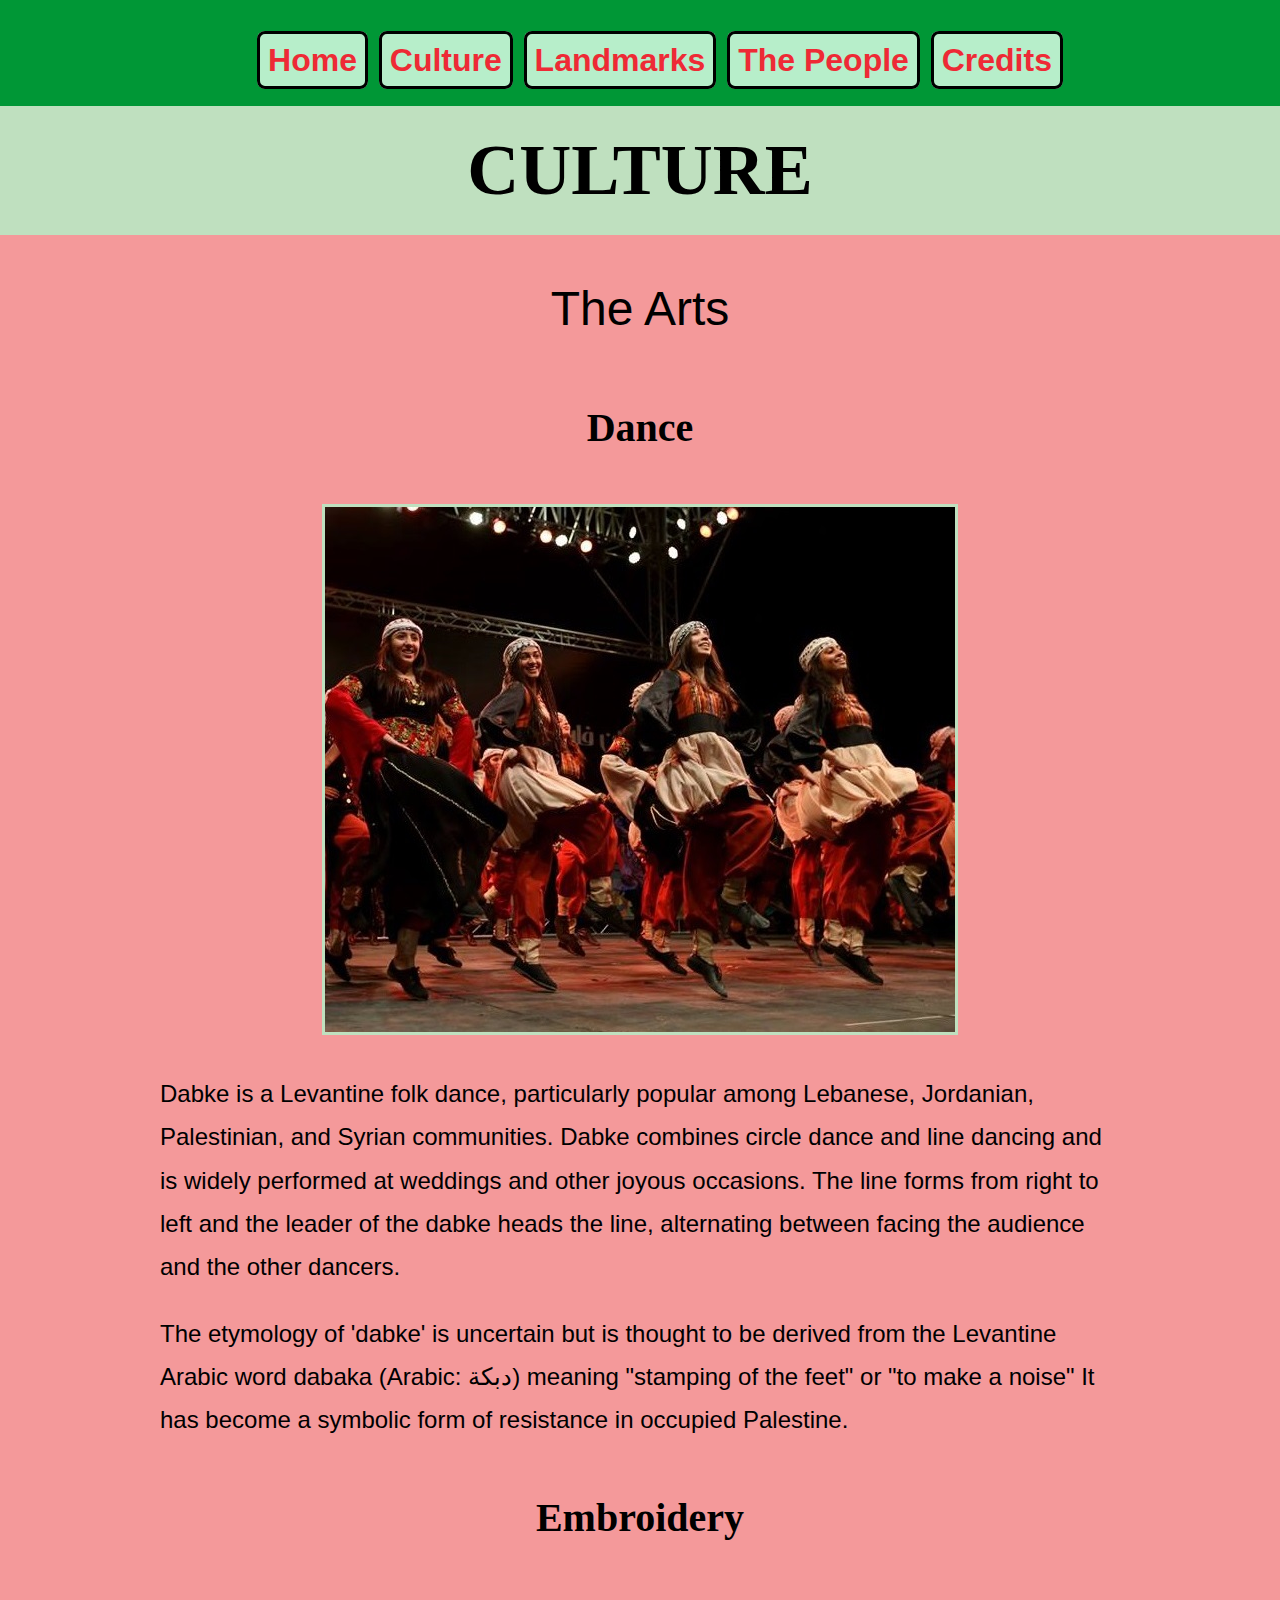
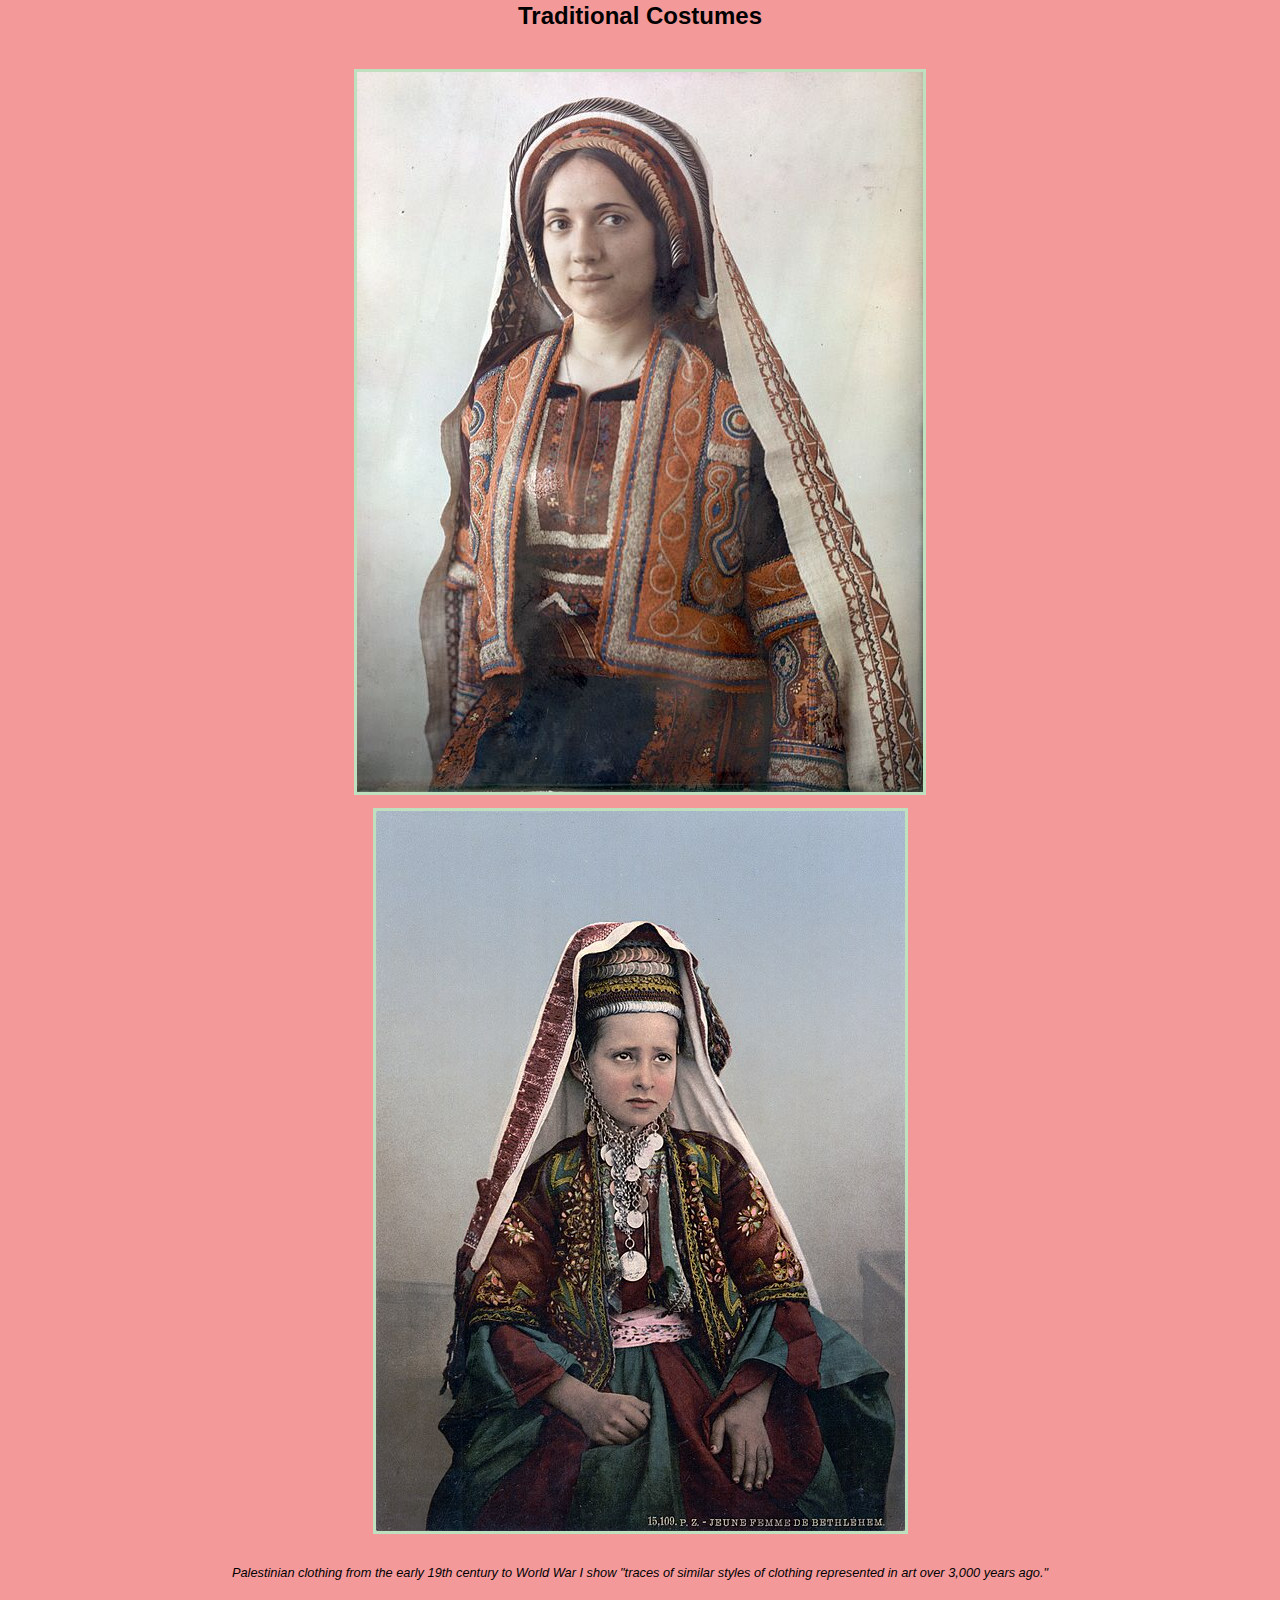
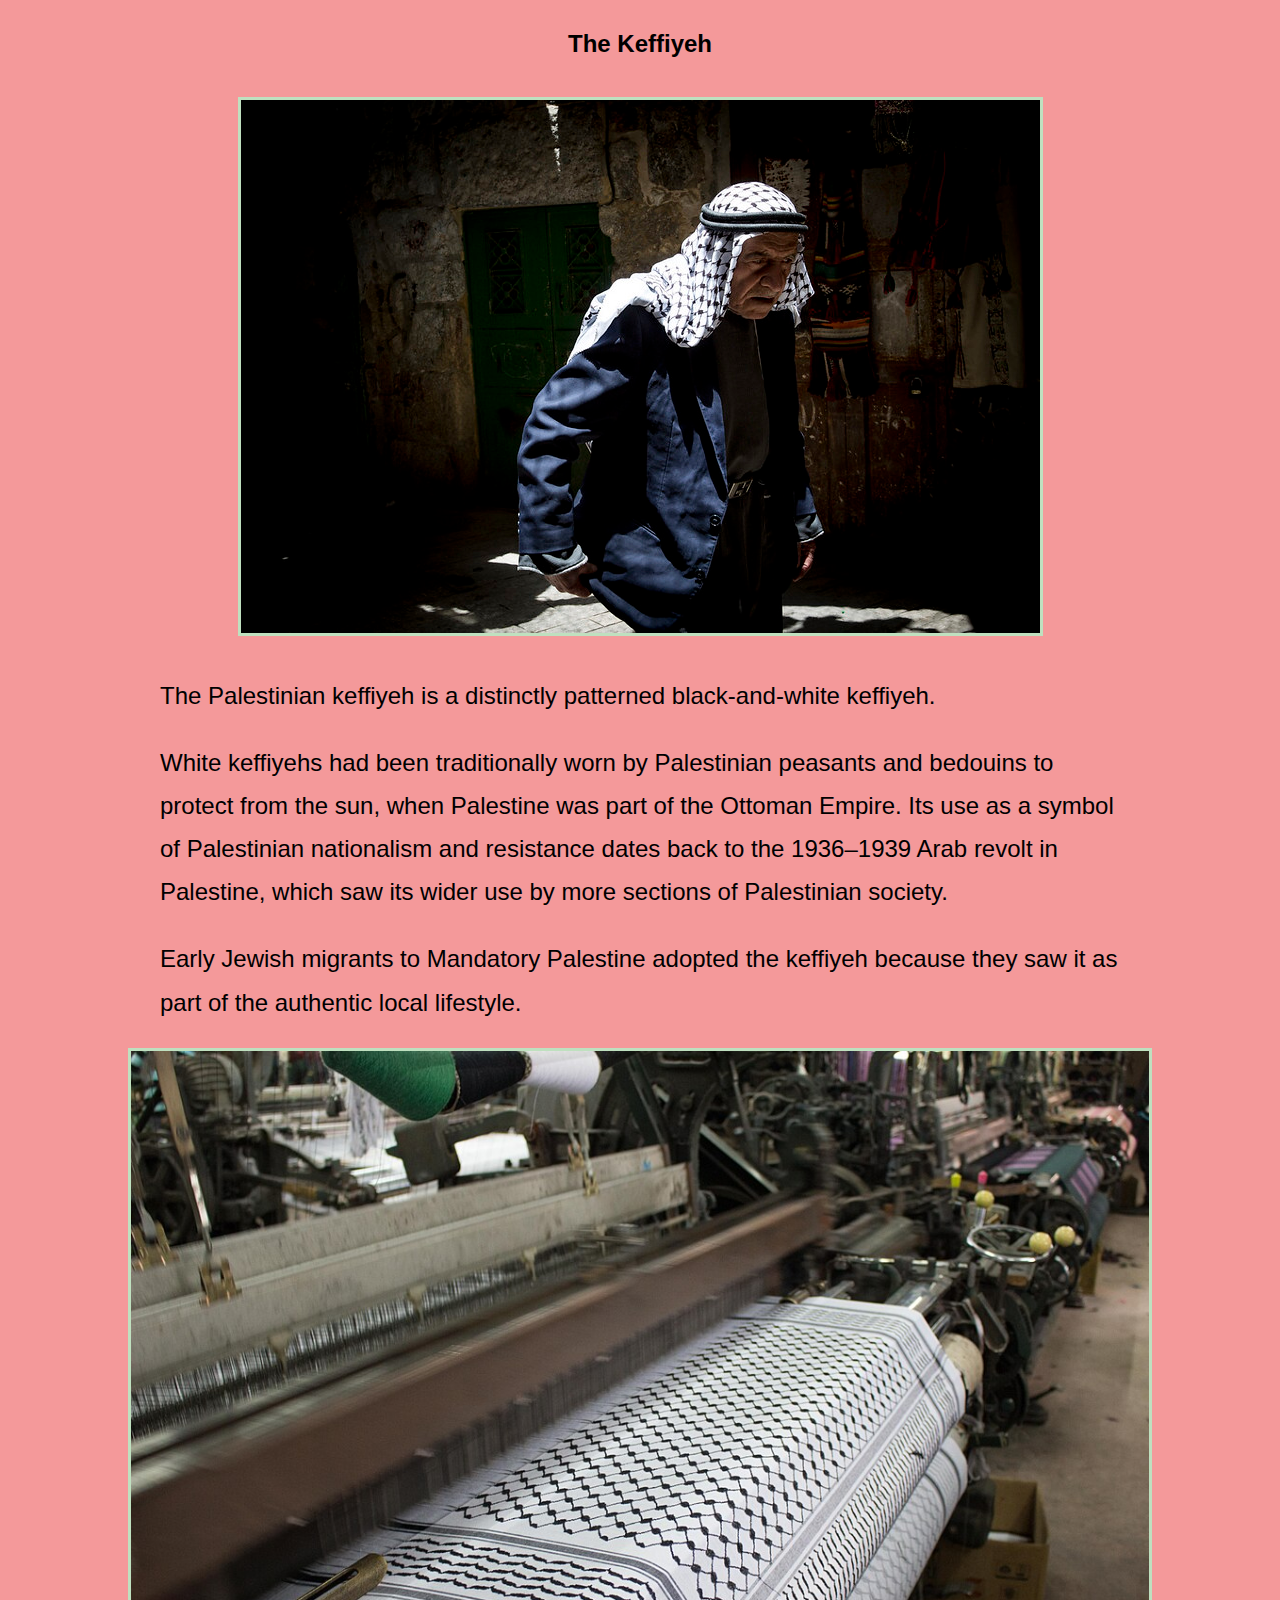
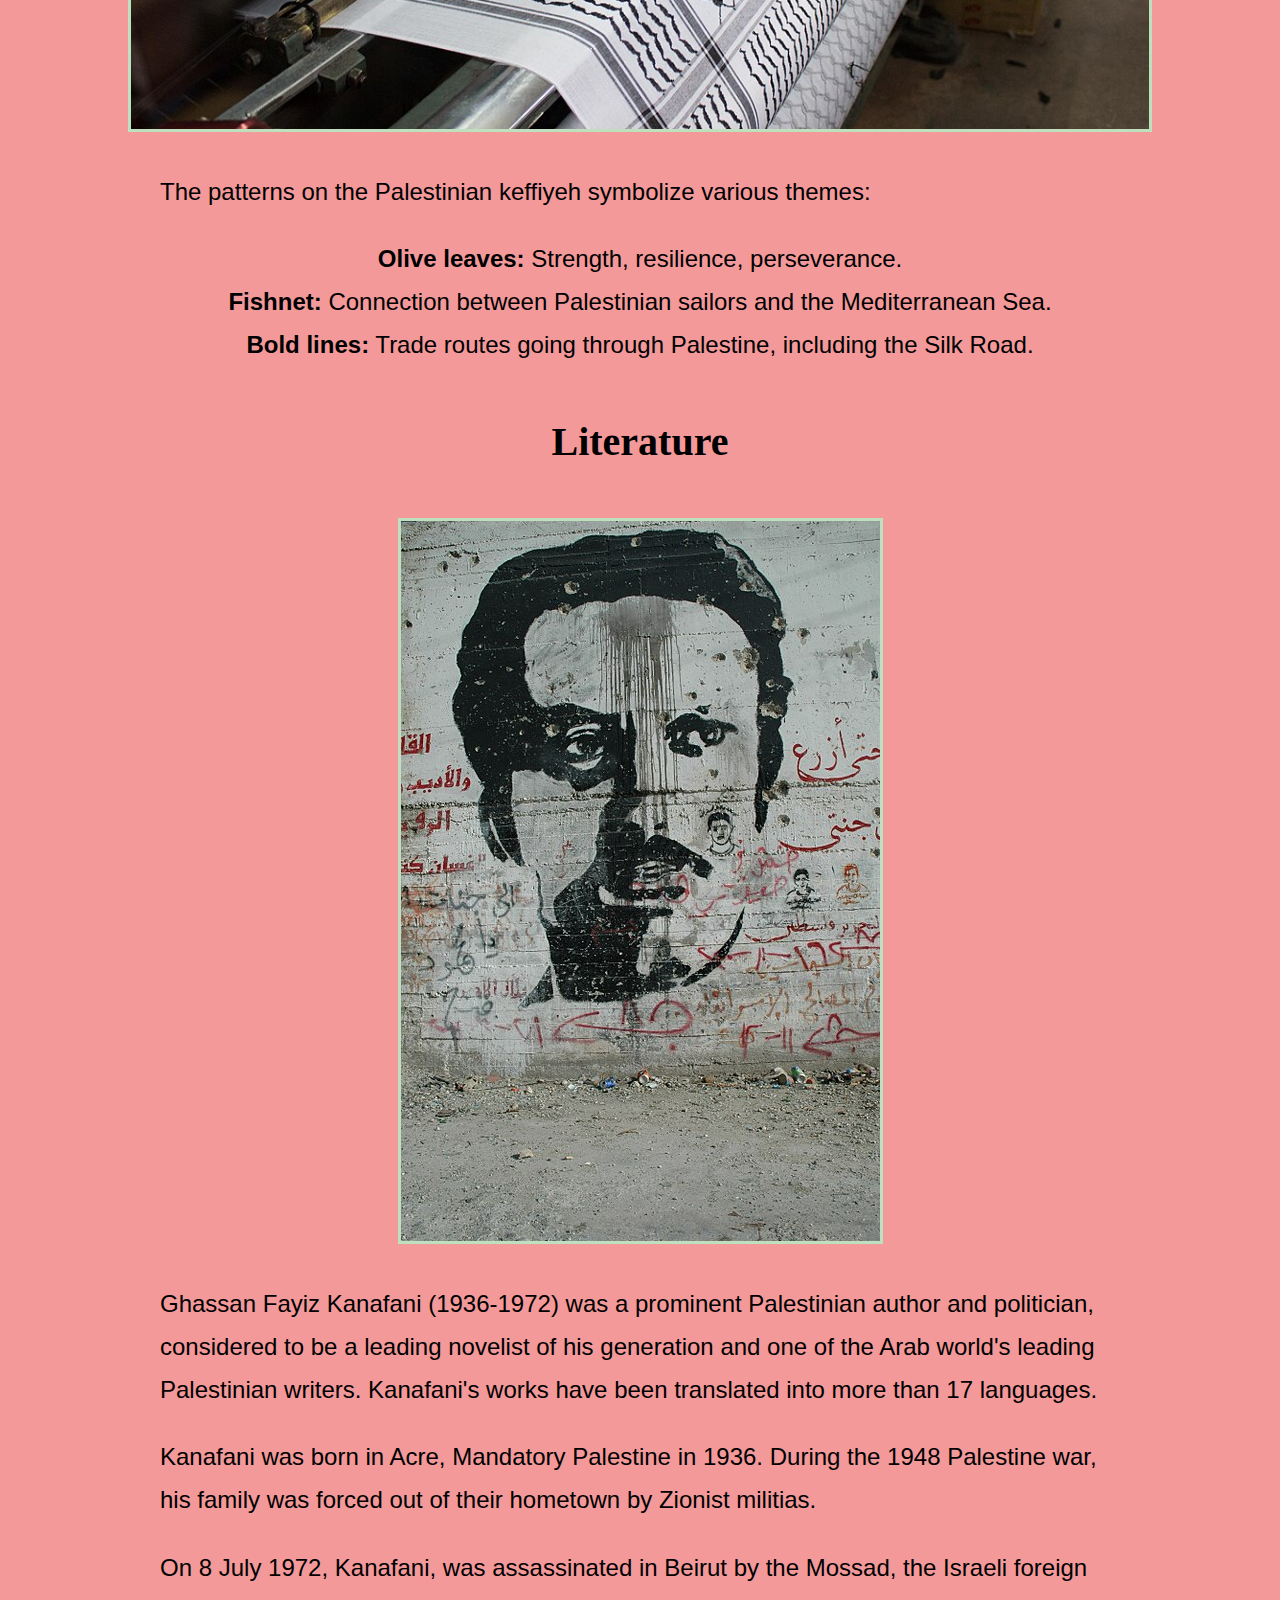
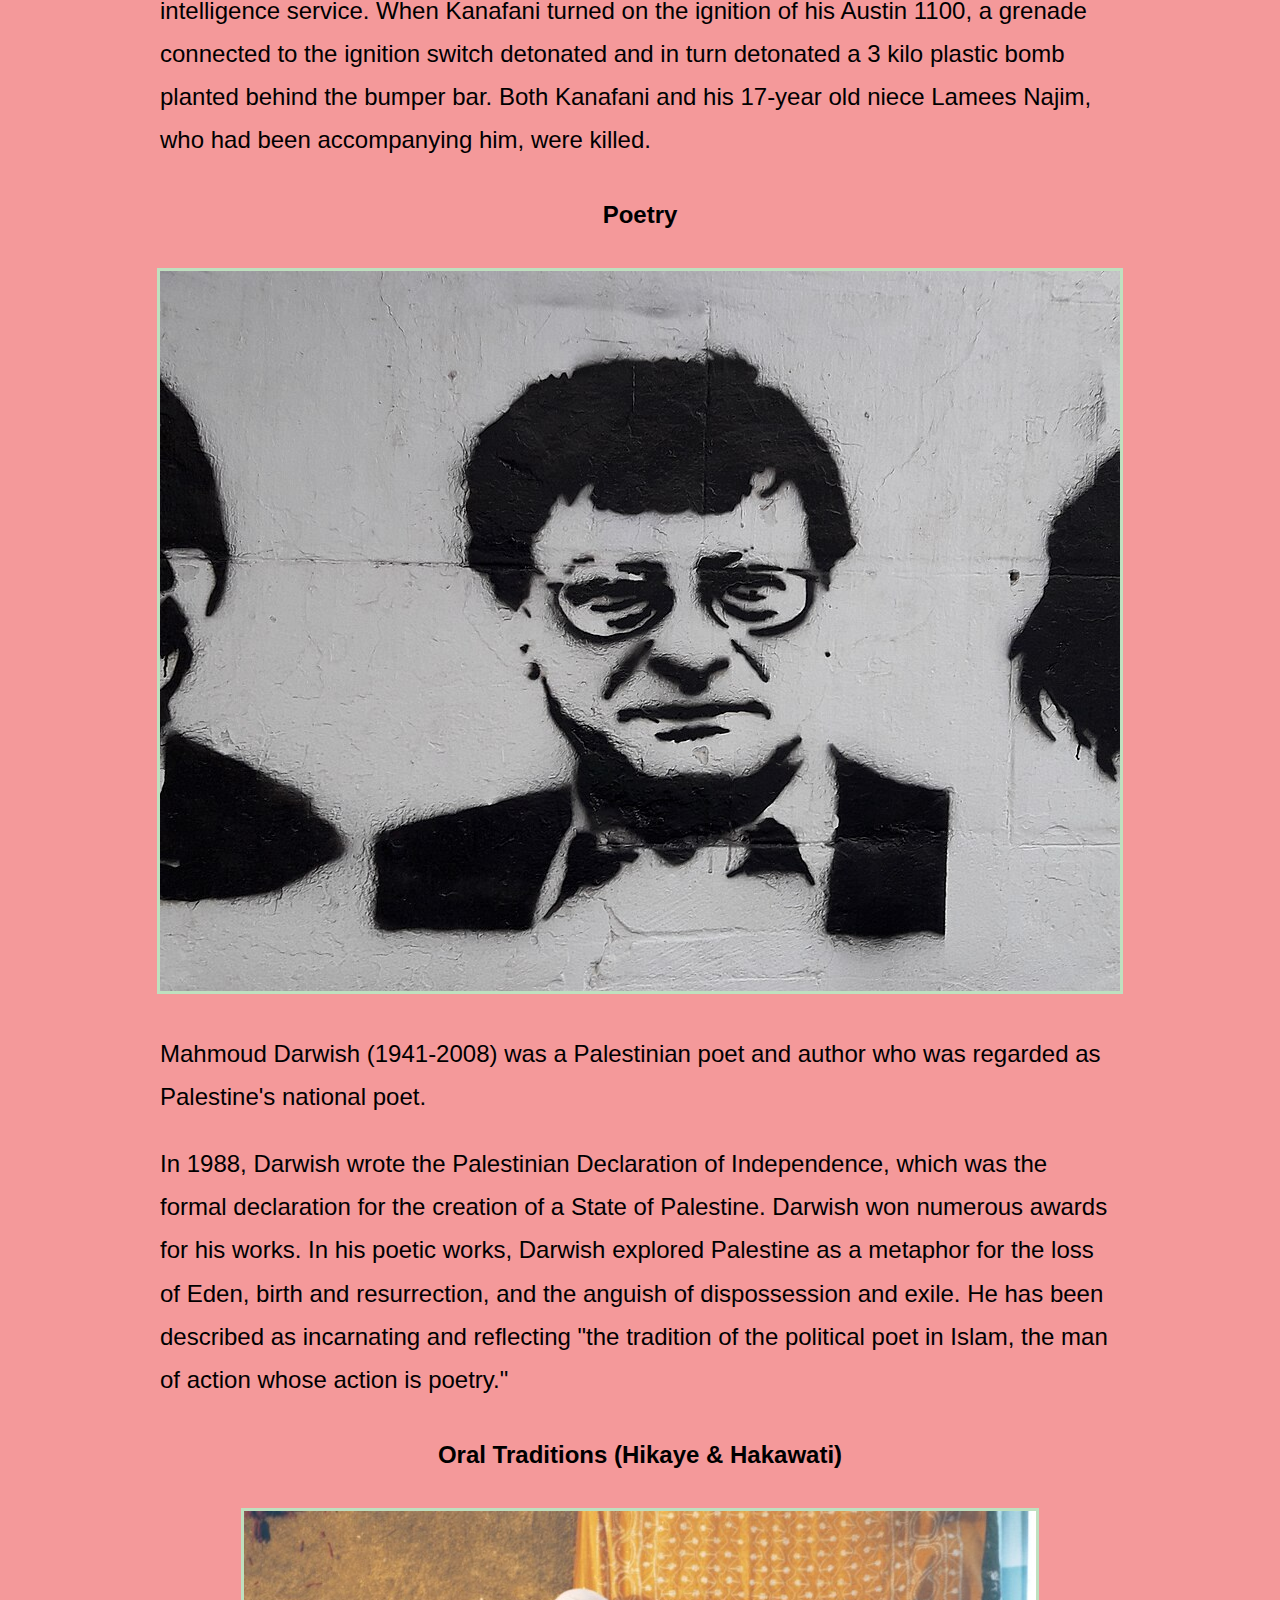
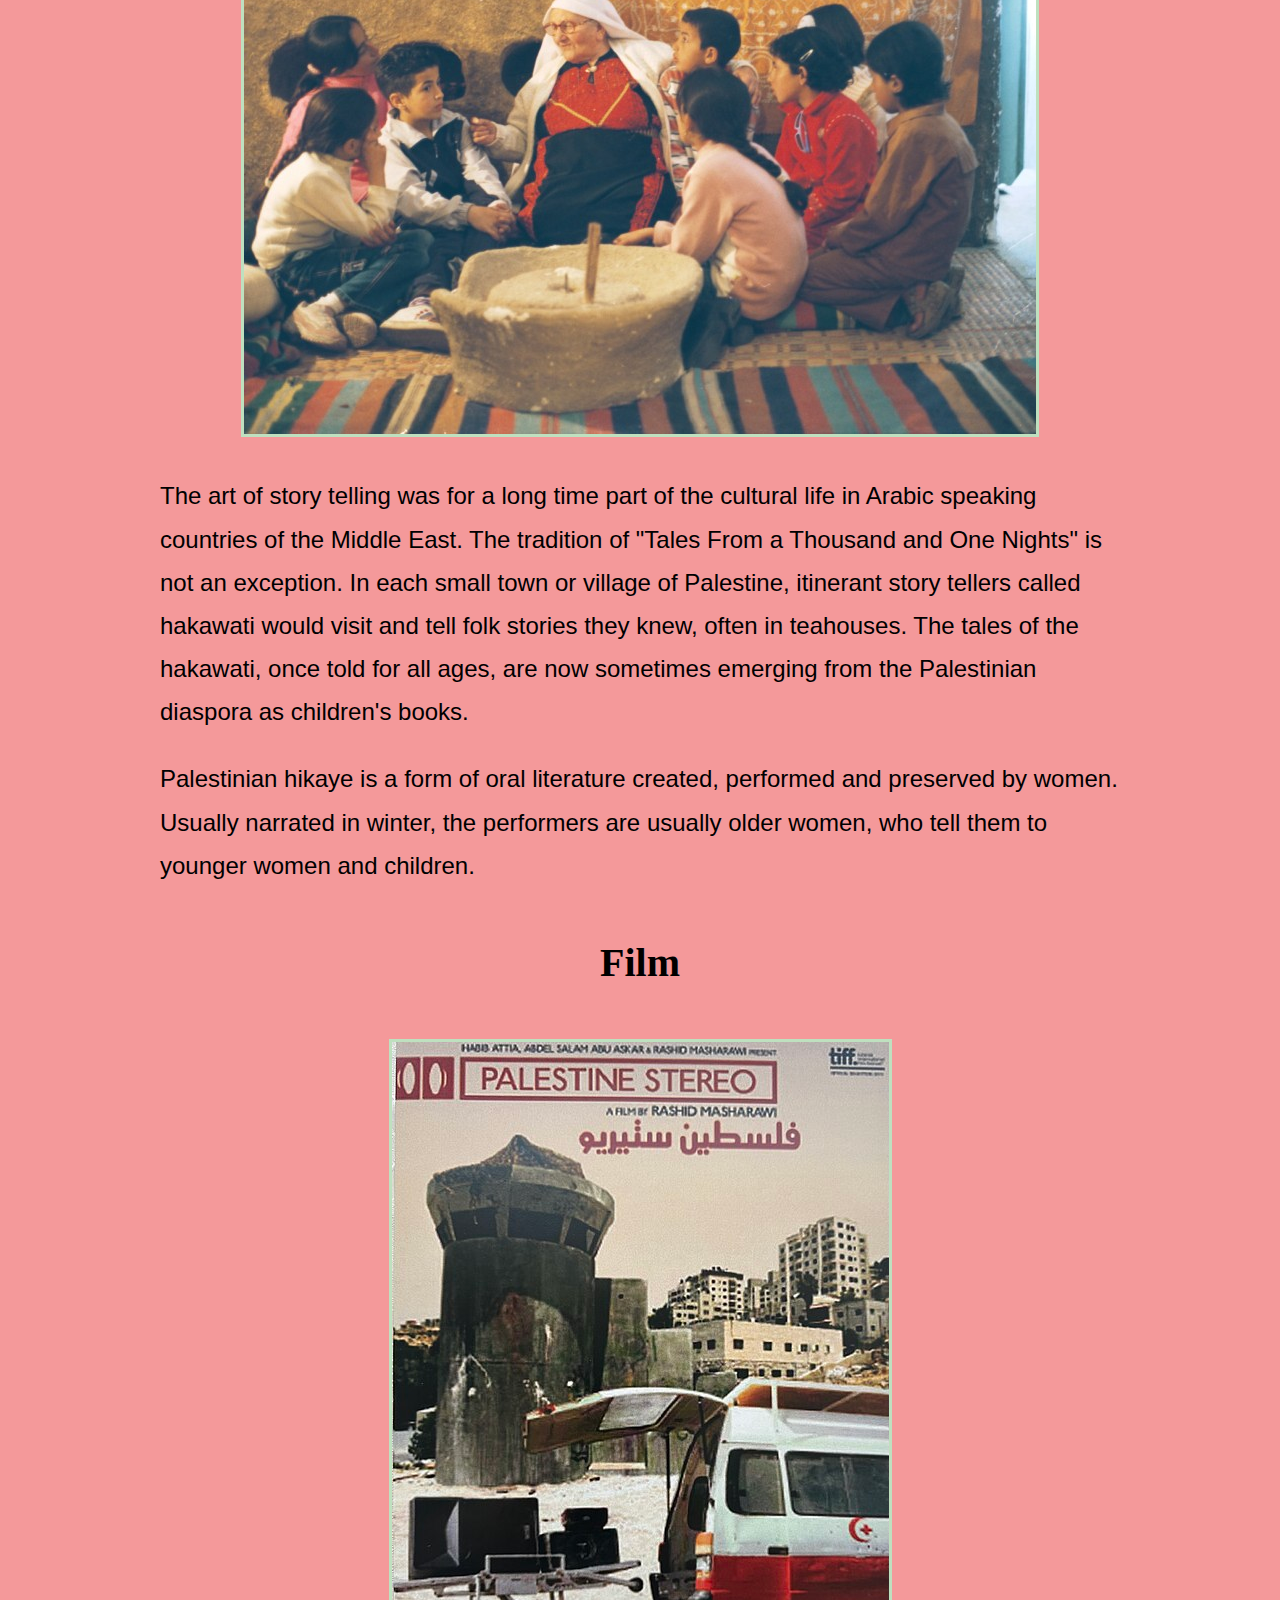
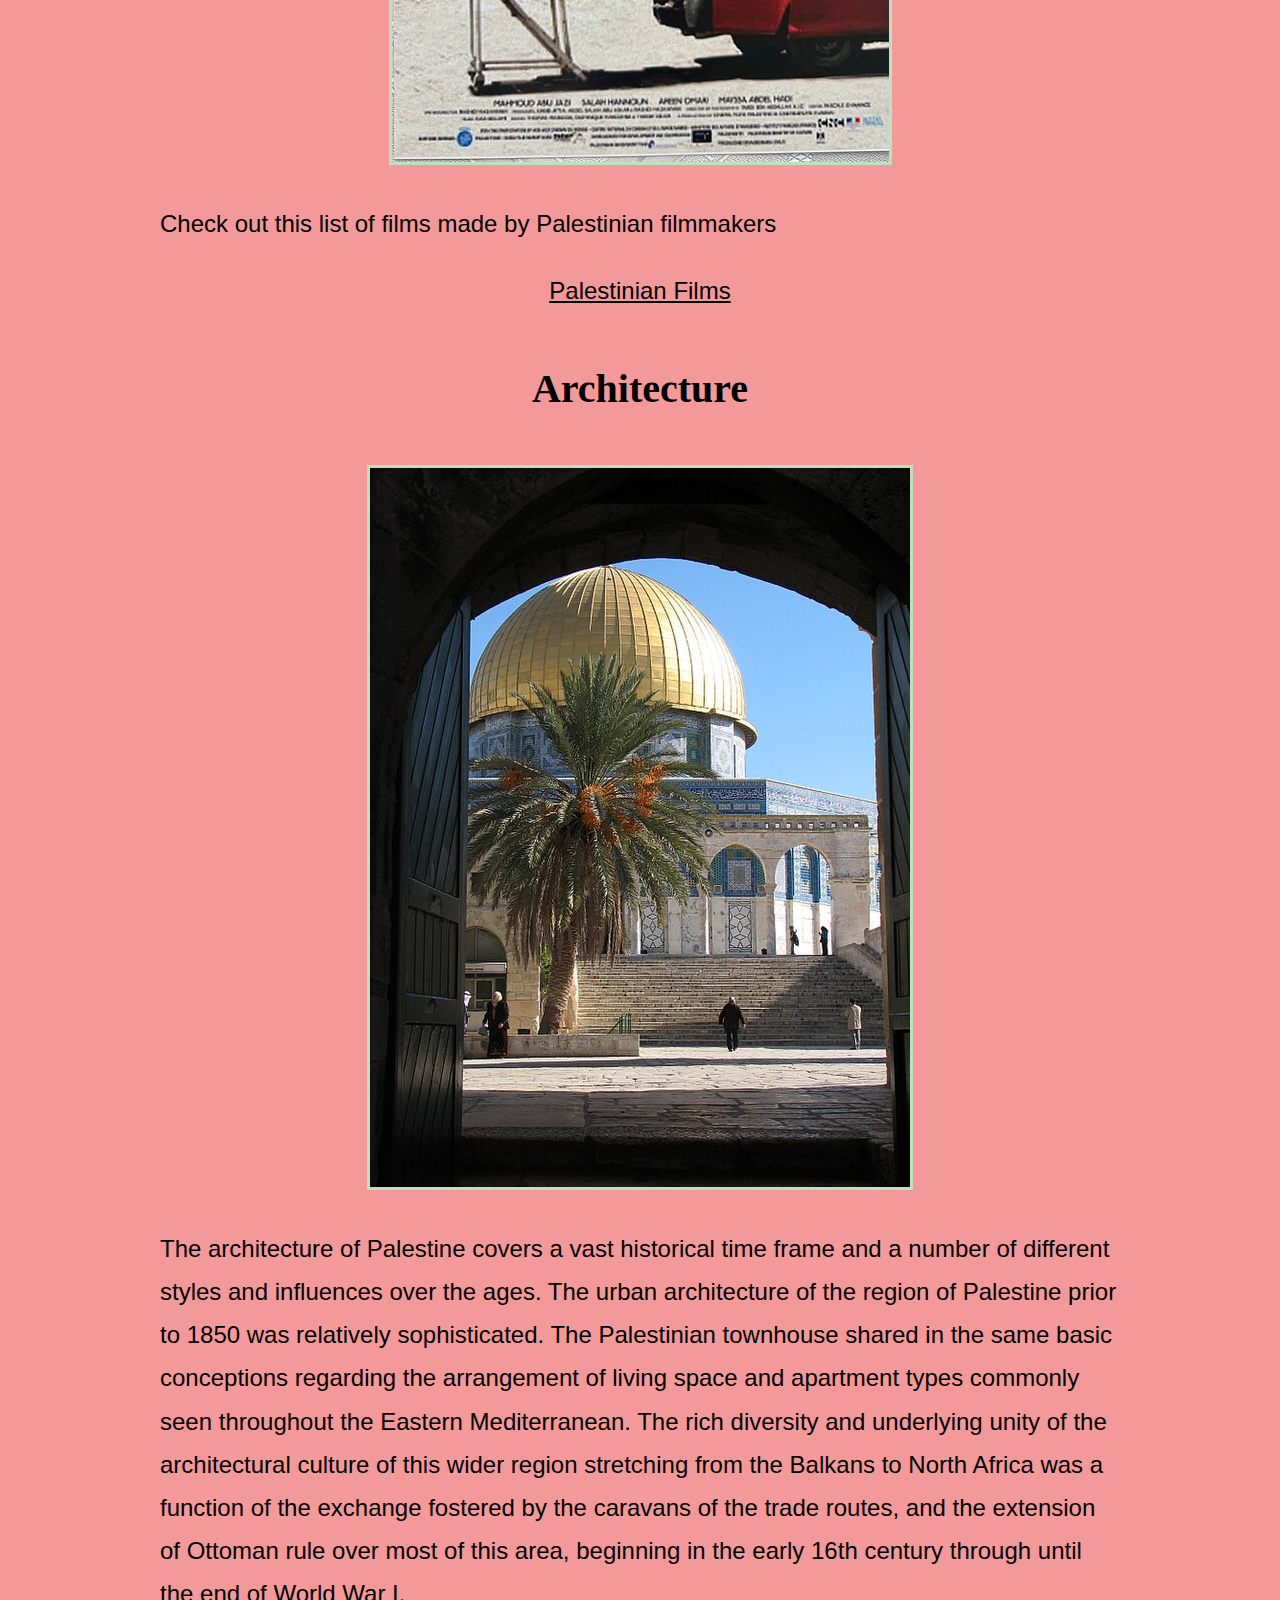
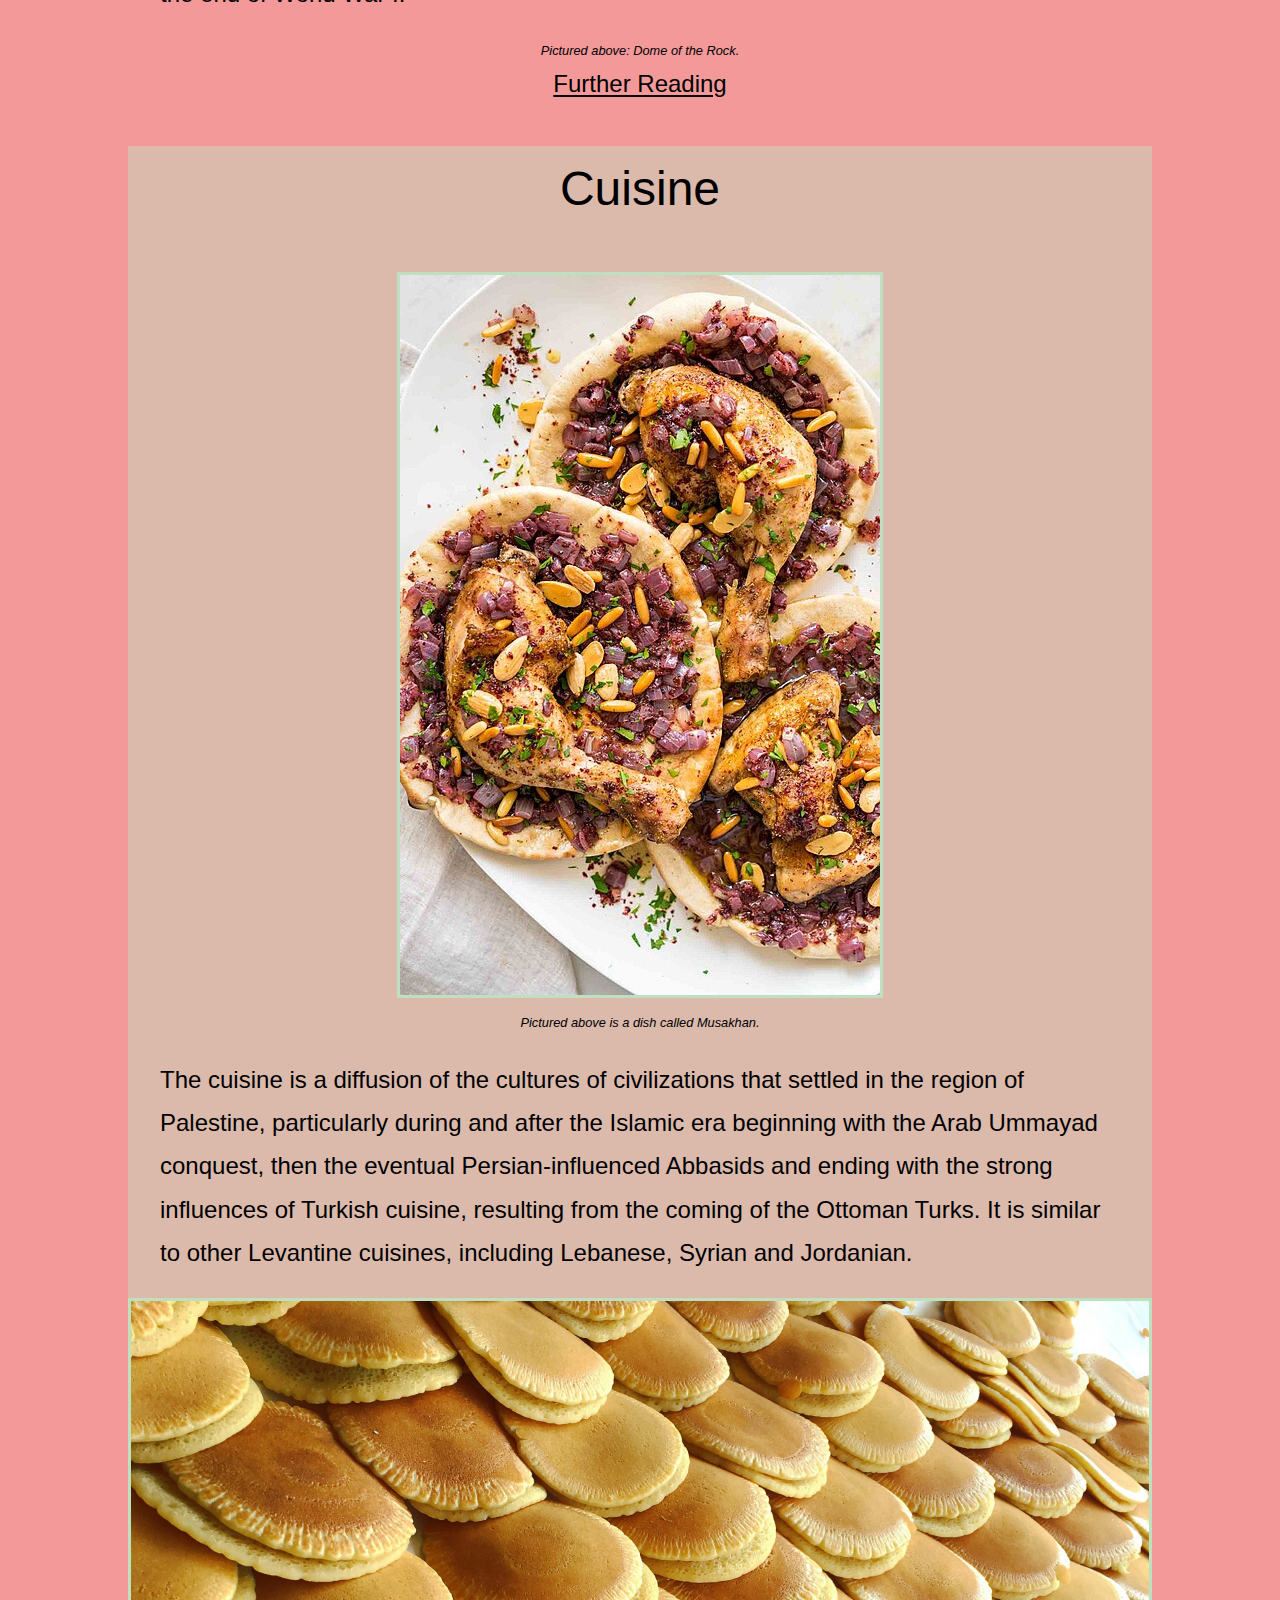
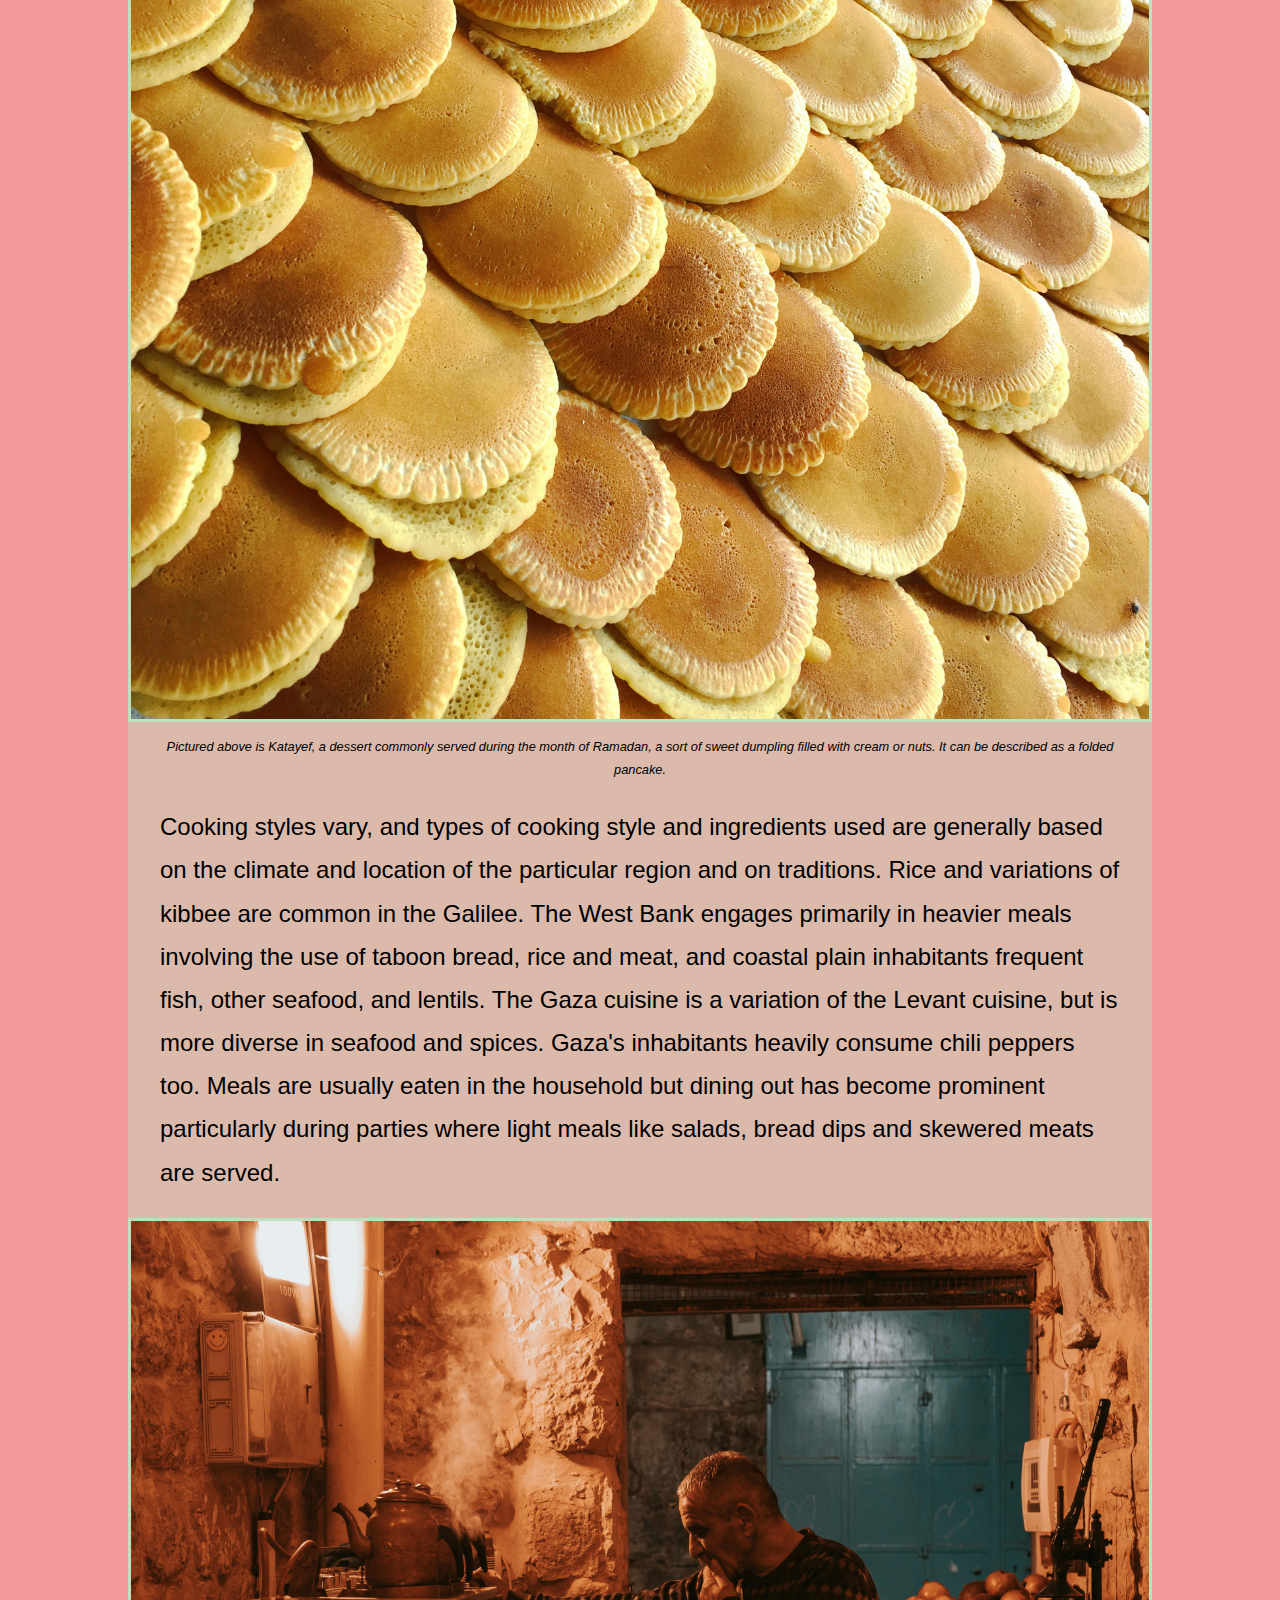
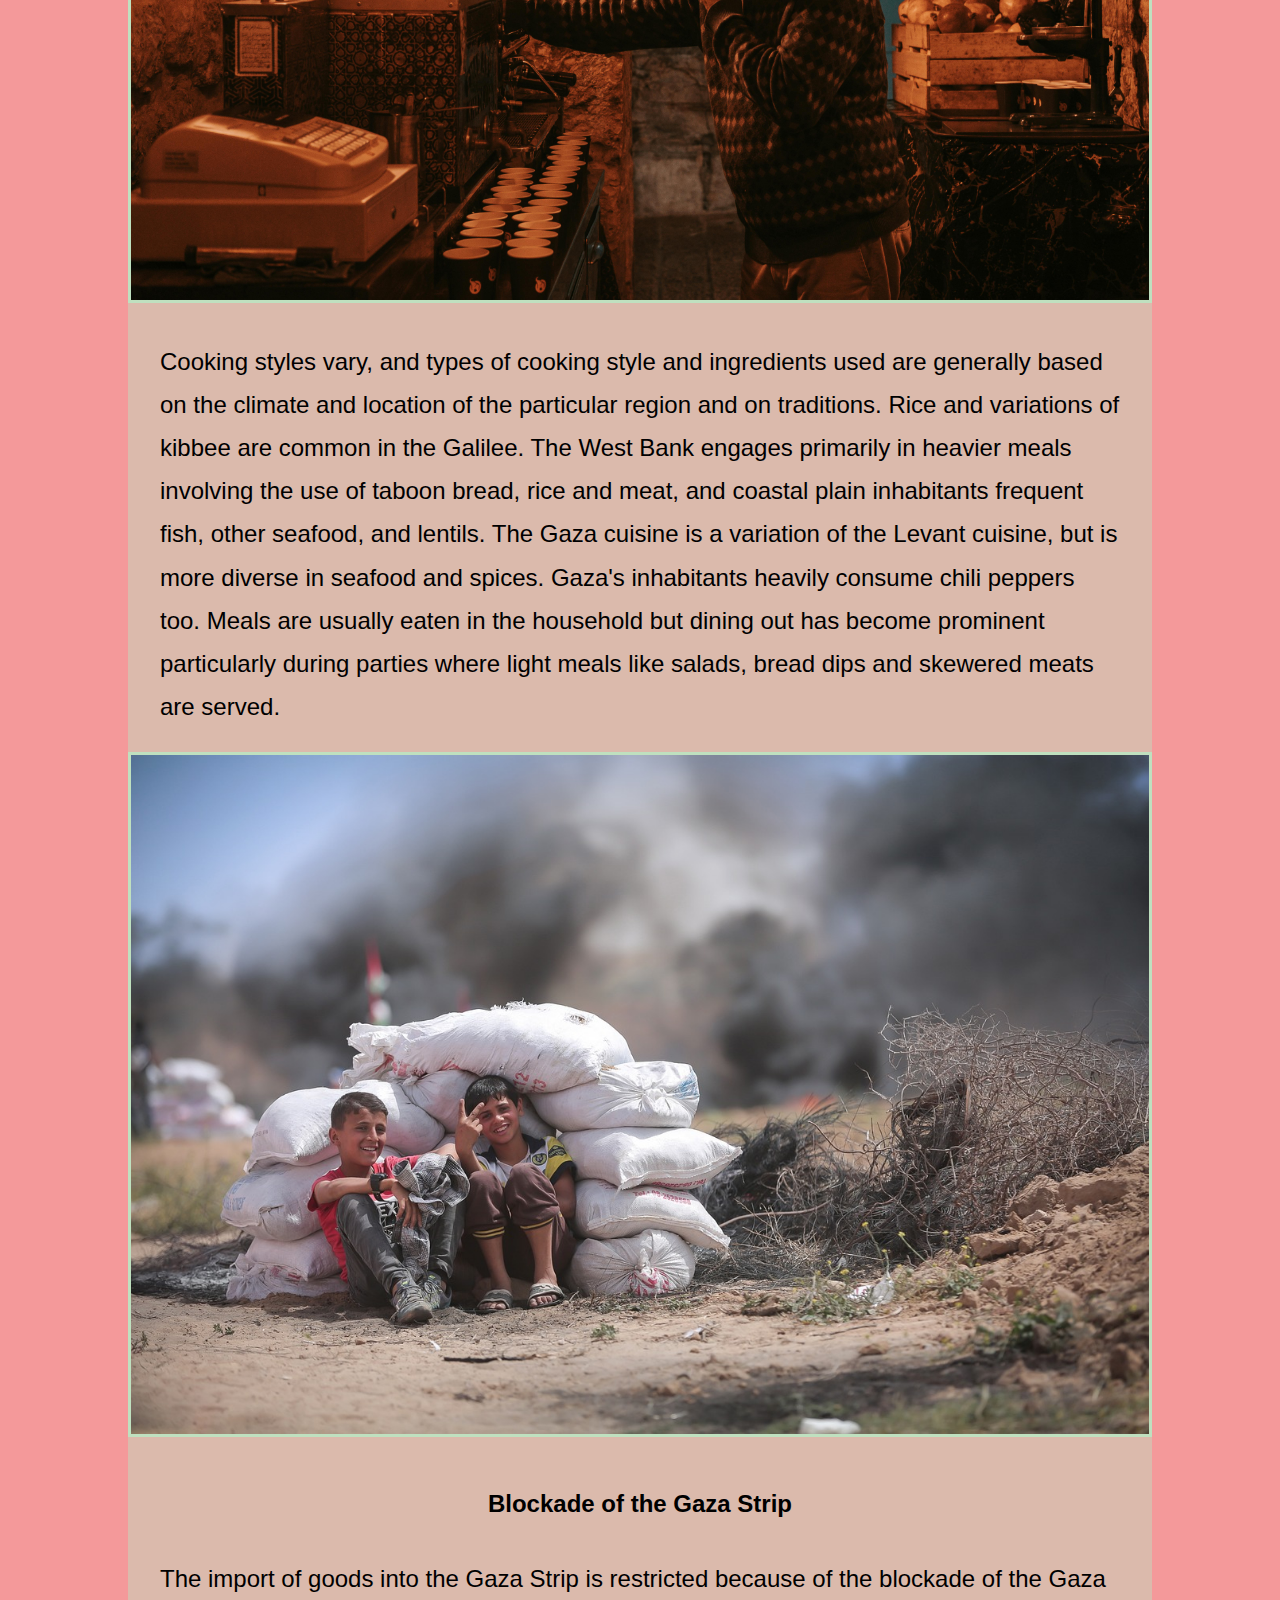
<file: culture.html>
<!DOCTYPE html>
<html lang="en">
<head>
    <meta charset="UTF-8">
    <meta name="viewport" content="width=device-width, initial-scale=1.0">
    <title>Palestine | The Culture</title>
    <link rel="icon" type="image/png" href="favicon-96x96.png" sizes="96x96">
    <link rel="icon" type="image/svg+xml" href="favicon.svg">
    <link rel="shortcut icon" href="favicon.ico">
    <link rel="apple-touch-icon" sizes="180x180" href="apple-touch-icon.png">
    <link rel="manifest" href="site.webmanifest">
    <link rel="stylesheet" href="styles/normalize-fwd.css">
	<link rel="stylesheet" href="styles/styles.css">
    <link rel="stylesheet" href="styles/culture-landmark-people.css">
</head>
<body>
    <header>
        <nav class="nav-bar">
            <button id="menu-toggle" aria-controls="header-menu" aria-expanded="false" aria-label="Menu Toggle">
                <svg class="watermelon" width="1200pt" height="1200pt" version="1.1" viewBox="0 0 1200 1200" xmlns="http://www.w3.org/2000/svg">
                    <path d="m600 0c-78.793 0-156.82 15.52-229.61 45.672s-138.94 74.348-194.65 130.07c-55.719 55.715-99.914 121.86-130.07 194.65s-45.672 150.82-45.672 229.61c0 159.13 63.215 311.74 175.74 424.26 112.52 112.52 265.13 175.73 424.27 175.73 159.13 0 311.74-63.215 424.26-175.74 112.52-112.52 175.74-265.13 175.74-424.26 0-159.13-63.215-311.74-175.73-424.27-112.52-112.52-265.13-175.74-424.26-175.74zm0 67.762c69.121 0 137.56 13.766 201.42 40.516 63.859 26.746 121.88 65.953 170.76 115.38s87.645 108.1 114.09 172.67c26.453 64.574 40.066 133.79 40.066 203.68 0 141.16-55.457 276.53-154.16 376.34-98.707 99.816-232.58 155.89-372.18 155.89-69.121 0-137.57-13.766-201.43-40.516-63.855-26.746-121.88-65.949-170.76-115.37-48.875-49.422-87.645-108.1-114.1-172.67-26.449-64.574-40.066-133.79-40.066-203.68 0-69.898 13.613-139.11 40.066-203.68 26.449-64.574 65.219-123.25 114.1-172.68 48.875-49.422 106.9-88.625 170.76-115.38 63.859-26.746 132.3-40.512 201.43-40.512z" fill="transparent"/>
                    <path d="m932.09 819.36c-169.91 137.62-332.98 145.29-455.27 84.262-47.855-24.133-89.926-58.328-123.32-100.25-33.551-41.848-58.34-90.012-72.898-141.64-37.688-133.84-5.2891-289.05 133-400.79h0.003907c1.8633-1.5273 4.5938-1.3281 6.2188 0.44531l30.176 32.422 0.20312 0.21875 449.95 483.49 0.082031 0.082031v0.039063l32.496 34.891c0.83203 0.88672 1.2734 2.0664 1.2344 3.2812-0.042969 1.2109-0.56641 2.3594-1.4531 3.1875-0.13672 0.12109-0.27344 0.24219-0.41406 0.34766zm-244.54-106.55 4.1172-22.332c0.45703-2.4844-1.1875-4.8672-3.6719-5.3203-2.4805-0.45703-4.8633 1.1875-5.3203 3.6719l-4.0781 22.27c-0.45703 2.4844 1.1875 4.8672 3.6719 5.3203 2.4844 0.45703 4.8633-1.1875 5.3203-3.6719zm97.645 11.855-9.6094-15.074c-1.3594-2.1289-4.1797-2.7539-6.3086-1.3945-2.125 1.3555-2.75 4.1797-1.3945 6.3047l9.6055 15.023c1.3555 2.1289 4.1797 2.7578 6.3086 1.4023 2.125-1.3555 2.7539-4.1797 1.3984-6.3047zm-24.105 73.629-1.082-13.777c-0.24609-2.4805-2.4336-4.3086-4.9219-4.1133-2.4883 0.19531-4.3633 2.3398-4.2227 4.832l1.0898 13.777c0.19922 2.5234 2.4023 4.4062 4.9258 4.2109 2.5234-0.19922 4.4102-2.4062 4.2109-4.9297zm-95.008 21.684 6.8008-16.355c0.91016-2.3203-0.20312-4.9453-2.5039-5.9023-2.3047-0.95703-4.9492 0.10547-5.9531 2.3906l-6.8008 16.355v-0.003906c-0.49609 1.125-0.51562 2.4062-0.054688 3.5469 0.45703 1.1406 1.3555 2.0508 2.4922 2.5234 1.1367 0.46875 2.4141 0.46484 3.5469-0.015626 1.1289-0.48047 2.0234-1.3945 2.4727-2.5391zm-83.523-42.375-2.4922-20.562c-0.37109-2.4453-2.6172-4.1562-5.0742-3.8672-2.457 0.28906-4.2422 2.4766-4.0312 4.9414l2.5 20.562c0.050781 1.2734 0.63281 2.4688 1.6055 3.2969 0.96875 0.83203 2.2422 1.2148 3.5078 1.0664 1.2695-0.15234 2.4141-0.82422 3.168-1.8555 0.75-1.0312 1.0352-2.3281 0.78906-3.582zm-114.11-47.723 14.004-17.176c1.5938-1.9609 1.3008-4.8438-0.66016-6.4375-1.9609-1.5938-4.8398-1.2969-6.4336 0.66406l-14.004 17.176c-1.5938 1.9609-1.3008 4.8398 0.66016 6.4336 1.9609 1.5938 4.8398 1.3008 6.4336-0.66016zm136.03-79.824 13.148-19.195h0.003906c1.3008-2.0859 0.72656-4.8242-1.3008-6.2109-2.0273-1.3828-4.7891-0.92188-6.2578 1.0469l-13.141 19.203c-1.4219 2.0859-0.88672 4.9336 1.2031 6.3555 2.0859 1.4219 4.9297 0.88672 6.3555-1.1992zm-190.89-40.289 19.527-16.496h0.003906c1.9297-1.6328 2.168-4.5195 0.53516-6.4453-1.6289-1.9297-4.5156-2.1719-6.4453-0.53906l-19.535 16.496c-0.97656 0.76953-1.6016 1.9023-1.7266 3.1406-0.12891 1.2383 0.25781 2.4766 1.0625 3.4258 0.80078 0.94922 1.957 1.5312 3.1992 1.6094 1.2422 0.078125 2.4648-0.35156 3.3828-1.1914zm109.58 11.168 12.75-11.504 0.003906 0.003906c1.793-1.7109 1.8984-4.5391 0.23828-6.3789-1.6562-1.8398-4.4805-2.0273-6.3672-0.42188l-12.75 11.504v-0.003906c-1.793 1.7109-1.8984 4.5391-0.23828 6.3789 1.6562 1.8398 4.4805 2.0273 6.3672 0.42188zm-7.3086-69.781 17.539-0.12891h0.007812c2.5234 0 4.5703-2.0469 4.5703-4.5703 0-2.5273-2.0469-4.5742-4.5703-4.5742l-17.547 0.13672h-0.003906c-2.5195 0.011719-4.5586 2.0664-4.5469 4.5859 0.007813 2.5234 2.0625 4.5625 4.5859 4.5508zm-19.93-72.32 22.277 2.9336 0.007813-0.003906c2.5039 0.32812 4.7969-1.4414 5.125-3.9453 0.32422-2.5039-1.4414-4.7969-3.9453-5.1211l-22.277-2.9414c-2.5078-0.32422-4.8008 1.4414-5.125 3.9453s1.4414 4.7969 3.9453 5.125zm-57.027-20.812-20.402 0.24219h0.007813c-2.5234 0.027344-4.5469 2.0977-4.5156 4.6211 0.027343 2.5234 2.0977 4.543 4.6211 4.5156l20.402-0.24219c2.5234-0.03125 4.5469-2.0977 4.5156-4.6211-0.027343-2.5234-2.0977-4.5469-4.6211-4.5156zm22.906-75.883-18.824-5.0625c-2.4453-0.65234-4.9531 0.79688-5.6094 3.2422-0.65234 2.4414 0.80078 4.9531 3.2422 5.6055l18.824 5.0938c2.4453 0.65234 4.957-0.79687 5.6094-3.2422 0.65234-2.4414-0.79687-4.9531-3.2422-5.6055zm-15.516-78.836c-121.23 98.242-148.7 228.29-117.06 340.97 13.691 48.312 37.664 93.098 70.281 131.28 32.375 38.266 72.992 68.707 118.8 89.047 106.26 46.5 241.5 34.438 372.05-84.156zm450.32 483.85c-133.7 121.5-272.61 133.68-381.95 85.832-47.074-20.879-88.809-52.141-122.08-91.441-33.504-39.203-58.129-85.184-72.195-134.8-32.496-115.79-4.4648-249.39 119.63-350.16l-23.992-25.793c-132.22 108.9-163.07 258.94-126.62 388.48 14.219 50.43 38.434 97.488 71.203 138.37 32.57 40.883 73.602 74.238 120.27 97.773 118.5 59.121 276.51 51.887 441.8-80.242z"/>
                </svg>
            
            <ul class="toggled" id="nav-links">
                <li><a href="index.html">Home</a></li>
                <li><a href="culture.html">Culture</a></li>
                <li><a href="landmarks.html">Landmarks</a></li>
                <li><a href="people.html">The People</a></li>
                <li><a href="credits.html">Credits</a></li>
            </ul>
        </button>
        </nav>
        <nav class="desktop-nav">
            <ul class="desktop-nav-links">
                <li><a href="index.html">Home</a></li>
                <li><a href="culture.html">Culture</a></li>
                <li><a href="landmarks.html">Landmarks</a></li>
                <li><a href="people.html">The People</a></li>
                <li><a href="credits.html">Credits</a></li>
            </ul>
        </nav>
    </header>

    <main>
        <h1>Culture</h1>

        <section class="container">

            <h2>The Arts</h2>
            
            <div class="div-cat-odd">
            <h3>Dance</h3>
                <img src="images/culture/palestinian-girls-dabke.jpg" alt="a troupe of Palestinian women dance https://projects.bcitwebdeveloper.ca/country-website-examples/fwd30-taipei/images/beef-noodle.jpgthe dabke.">
                <p>Dabke is a Levantine folk dance, particularly popular among Lebanese, Jordanian, Palestinian, and Syrian communities. Dabke combines circle dance and line dancing and is widely performed at weddings and other joyous occasions. The line forms from right to left and the leader of the dabke heads the line, alternating between facing the audience and the other dancers.</p>
    
                <p>The etymology of 'dabke' is uncertain but is thought to be derived from the Levantine Arabic word dabaka (Arabic: دبكة) meaning "stamping of the feet" or "to make a noise" It has become a symbolic form of resistance in occupied Palestine.</p>
            </div>
            
            <div class="-even">
            <h3>Embroidery</h3>
            <h4>Traditional Costumes</h4>
            
                <img src="images/culture/traditional-Ramallah-woman.jpg" alt="an antique photo of a Palestinian woman in a traditional garment.">
                <img src="images/culture/girl-traditional-costume.jpg" alt="Palestinian girl of Bethlehem in costume, Holy Land, between 1890 and 1900">
                <div></div><cite>Palestinian clothing from the early 19th century to World War I show "traces of similar styles of clothing represented in art over 3,000 years ago."</cite></div>
            
            <h4>The Keffiyeh</h4>
            
                <img src="images/culture/elder-in-keffieyh.jpg" alt="An elderly man walks the street in a traditional black and white keffiyeh.">
                
                <p>The Palestinian keffiyeh is a distinctly patterned black-and-white keffiyeh.</p>
                <p>White keffiyehs had been traditionally worn by Palestinian peasants and bedouins to protect from the sun, when Palestine was part of the Ottoman Empire. Its use as a symbol of Palestinian nationalism and resistance dates back to the 1936–1939 Arab revolt in Palestine, which saw its wider use by more sections of Palestinian society.</p>

                <p>Early Jewish migrants to Mandatory Palestine adopted the keffiyeh because they saw it as part of the authentic local lifestyle.                        
                    </p>
        
                <img src="images/culture/keffiyeh-factory.jpg" alt="picture of a loom at work making a Palestinian keffiyeh at the Hirbawi factory in Hebron.">
                
                <p>The patterns on the Palestinian keffiyeh symbolize various themes:</p>

                    <div><strong>Olive leaves:</strong> Strength, resilience, perseverance.</div>
                    <div><strong>Fishnet:</strong> Connection between Palestinian sailors and the Mediterranean Sea.</div>
                    <div><strong>Bold lines:</strong> Trade routes going through Palestine, including the Silk Road.</div>
                
            <div class="div-cat-odd">
            <h3>Literature</h3>
                <img src="images/culture/ghassan-kanafani.jpg" alt="graffiti tribute to author Ghassan Kanafani.">
                <p>Ghassan Fayiz Kanafani (1936-1972) was a prominent Palestinian author and politician, considered to be a leading novelist of his generation and one of the Arab world's leading Palestinian writers. Kanafani's works have been translated into more than 17 languages.</p>
                <p>Kanafani was born in Acre, Mandatory Palestine in 1936. During the 1948 Palestine war, his family was forced out of their hometown by Zionist militias.
                </p>
                <p>On 8 July 1972, Kanafani, was assassinated in Beirut by the Mossad, the Israeli foreign intelligence service. When Kanafani turned on the ignition of his Austin 1100, a grenade connected to the ignition switch detonated and in turn detonated a 3 kilo plastic bomb planted behind the bumper bar. Both Kanafani and his 17-year old niece Lamees Najim, who had been accompanying him, were killed.</p>
                
            <h4>Poetry</h4>

                <img src="images/culture/mahmoud-darwish.jpg" alt="graffiti tribute to poet Mahmmoud Darwish.">
                
                <p>Mahmoud Darwish (1941-2008) was a Palestinian poet and author who was regarded as Palestine's national poet.</p>
                <p>In 1988, Darwish wrote the Palestinian Declaration of Independence, which was the formal declaration for the creation of a State of Palestine. Darwish won numerous awards for his works. In his poetic works, Darwish explored Palestine as a metaphor for the loss of Eden, birth and resurrection, and the anguish of dispossession and exile. He has been described as incarnating and reflecting "the tradition of the political poet in Islam, the man of action whose action is poetry."</p>
                
            <h4>Oral Traditions (Hikaye & Hakawati)</h4>
            
                <img src="images/culture/hikaye.jpg" alt="An elder woman performs hikaye, surrounded by children.">
                
                <p>The art of story telling was for a long time part of the cultural life in Arabic speaking countries of the Middle East. The tradition of "Tales From a Thousand and One Nights" is not an exception. In each small town or village of Palestine, itinerant story tellers called hakawati would visit and tell folk stories they knew, often in teahouses. The tales of the hakawati, once told for all ages, are now sometimes emerging from the Palestinian diaspora as children's books.</p>
                <p>Palestinian hikaye is a form of oral literature created, performed and preserved by women. Usually narrated in winter, the performers are usually older women, who tell them to younger women and children.</p>

            <h3>Film</h3>

                <img src="images/culture/palestinian-film.jpg" alt="
                Palestine Stereo Film Poster">
                    
        
                <p>Check out this list of films made by Palestinian filmmakers</p>
                <div>
                    <a href="https://www.bintbattutadiaries.com/2020/02/12/key-palestinian-films/"> Palestinian Films</a>
                </div>

            <h3>Architecture</h3>

                <img src="images/culture/architecture-dome-of-the-rock.jpg" alt="Dome of the Rock viewed through the Old City's Cotton Gate.">
                
                <p>The architecture of Palestine covers a vast historical time frame and a number of different styles and influences over the ages. The urban architecture of the region of Palestine prior to 1850 was relatively sophisticated. The Palestinian townhouse shared in the same basic conceptions regarding the arrangement of living space and apartment types commonly seen throughout the Eastern Mediterranean. The rich diversity and underlying unity of the architectural culture of this wider region stretching from the Balkans to North Africa was a function of the exchange fostered by the caravans of the trade routes, and the extension of Ottoman rule over most of this area, beginning in the early 16th century through until the end of World War I.</p><div class="cite"><cite>Pictured above: Dome of the Rock.</cite></div>
                <a href="landmarks.html">Further Reading</a>
        </div>

        <div class="div-cat-even">
            <h2>Cuisine</h2>

                <img src="images/culture/cuisine-Musakhan.jpg" alt="a palestinian dinner called Musakhan.">
                    
                <div class="cite">
                    <cite>Pictured above is a dish called Musakhan.</cite>
                </div>

                <p>The cuisine is a diffusion of the cultures of civilizations that settled in the region of Palestine, particularly during and after the Islamic era beginning with the Arab Ummayad conquest, then the eventual Persian-influenced Abbasids and ending with the strong influences of Turkish cuisine, resulting from the coming of the Ottoman Turks. It is similar to other Levantine cuisines, including Lebanese, Syrian and Jordanian.</p>
                <img src="images/culture/katayef-dessert.jpg" alt="a palestinian dinner called Musakhan.khan">
            
                <div class="cite">
                    <cite>Pictured above is Katayef, a dessert commonly served during the month of Ramadan, a sort of sweet dumpling filled with cream or nuts. It can be described as a folded pancake.</cite>
                </div>
                <p>Cooking styles vary, and types of cooking style and ingredients used are generally based on the climate and location of the particular region and on traditions. Rice and variations of kibbee are common in the Galilee. The West Bank engages primarily in heavier meals involving the use of taboon bread, rice and meat, and coastal plain inhabitants frequent fish, other seafood, and lentils. The Gaza cuisine is a variation of the Levant cuisine, but is more diverse in seafood and spices. Gaza's inhabitants heavily consume chili peppers too. Meals are usually eaten in the household but dining out has become prominent particularly during parties where light meals like salads, bread dips and skewered meats are served.</p>

                <img src="images/culture/man-in-cafe.jpg" alt="a man makes coffees in his cafe.">

                <p>Cooking styles vary, and types of cooking style and ingredients used are generally based on the climate and location of the particular region and on traditions. Rice and variations of kibbee are common in the Galilee. The West Bank engages primarily in heavier meals involving the use of taboon bread, rice and meat, and coastal plain inhabitants frequent fish, other seafood, and lentils. The Gaza cuisine is a variation of the Levant cuisine, but is more diverse in seafood and spices. Gaza's inhabitants heavily consume chili peppers too. Meals are usually eaten in the household but dining out has become prominent particularly during parties where light meals like salads, bread dips and skewered meats are served.</p>
        
                <img src="images/culture/kids-flour.jpg" alt="two kids sit against bags of flour an smile at the camera">

                <h4>Blockade of the Gaza Strip</h4>

                <p>The import of goods into the Gaza Strip is restricted because of the blockade of the Gaza Strip by Egypt and Israel. Israel is accused by Palestinians of denying humanitarian supplies from aid organizations, including UN agencies, into the Gaza Strip in an effort to intentionally weaponize starvation against the people of certain areas of Gaza.</p>
                <p>Israel's bombardment on civilian structures has led to imminent famine conditions in the Gaza Strip, resulting from Israeli airstrikes and Israel's ongoing blockade of the Strip, which includes restrictions on humanitarian aid. 2.2 million people in Gaza are now experiencing food insecurity at emergency level.

                <p>Airstrikes have destroyed food infrastructure, such as bakeries, mills, and food stores, and there is widespread scarcity of essential supplies due to the blockade of aid. This has caused starvation for more than half a million Gazans and is part of a broader humanitarian crisis in the Strip. It is the "highest number of people facing catastrophic hunger" ever recorded on the IPC scale, and is widely expected to be the most intense man-made famine since the Second World War</p>

                <a href="https://gisha.org/UserFiles/File/HiddenMessages/ItemsGazaStrip060510.pdf">Here is a partial list of restricted goods as of 2010.</a>
        </div>

        <div class="div-cat-odd">
            <h2>Olive Trees</h2>
            
                <img src="images/culture/olive-trees.jpg" alt="a picture of an olive tree orchard in the West Bank">
                
                <p>Olive trees are a major agricultural crop in the Palestinian territories, where they are mostly grown for olive oil production. It has been estimated that olive production accounted for 57% of cultivated land in the Palestinian territories with 7.8 million fruit-bearing olive trees in 2011. In 2014, an estimated 108,000 tonnes of olives were pressed producing 24,700 tonnes of olive oil – which contributed US $109 million in added value to the crop.[2] Around 100,000 households rely on olives for their primary income.</p>

                <p>The olive tree is seen by many Palestinians as being a symbol of nationality and connection to the land, particularly due to their slow growth and longevity.</p>

                <img src="images/culture/olive-trees-burn.jpg" alt="olive trees burn as the IOF and settlers look on.">

                <p>The destruction of Palestinian olive trees has become a feature of the Israeli–Palestinian conflict, with regular reports of damage by Israeli settlers. In May 2023 a United Nations report stated that some 5,000 olive trees had been vandalized by settlers in less than 5 months</p>

                <p>Olive trees have been cultivated in the region for many thousands of years, with some evidence of olive groves and olive oil technologies dating to the Chalcolithic period, between 3600–3300 BCE. Later in the Bronze Age, olive fruits were widely traded as shown by the Uluburun shipwreck – which may have been carrying an olive shipment from Palestine.</p>

                <p>Olive trees are seen as being a major component of traditional Palestinian farming life, with several generations of families gathering together to harvest the olives for two months from mid-September. The harvest season is often associated with celebration for these families, and family and local community celebrations are organized with traditional Palestinian folk music and dancing.</p>

                <img src="images/culture/olive-harvest.jpg" alt="A man and woman harvest olives in an orchard.">

                <p>In 2012 Israel was urged to protect West Bank olive trees after trees were uprooted in al-Mughir, Turmusaya, Nablus, al-Khader, and Ras Karkar. In 2014 trees were uprooted in Deir Istiya and Wadi Qana with some 800,000 to one million trees having been destroyed since 1967. In 2016 trees were uprooted to build a road in Qalqilya. In 2017 laborers began uprooting olive trees to build a bypass road near Azzun and Nabi Ilyas. According to international law an occupying power can only take land to build roads benefiting the residents or military needs specific to the occupied territory. In January 2017 B’Tselem reported there were approximately 60 kilometres (37 mi) of roads that Palestinian were prohibited from using. With the many trees being removed or vandalized, some 700 to 1000 years old and still bearing fruit, to build a wall roads, other "improvements", as well as for the building of illegal settlements this has caused economic hardships especially with families separated from their farmlands.[</p>

                <img src="images/culture/Olive-fields-as-samu.jpg" alt="olive trees in the West Bank.">

                <p>In 2021 down to October, settlers vandalized 8,000 trees in the West Bank. In the first two weeks of the 2021 harvest in October alone, 18 incidents of damage to Palestinian olive groves, consisting of acts of battering or chopping down trees or denuding their fruits were reported.</p>
        </div>

        <div class="div-cat-even">
            <h2>Levantine Culture</h2>
            
                <img src="images/culture/Levant-Satellite.png" alt="a satellite image of the Levant">
                
                <div class="cite">
                    <cite>Satellite view of the Levant including Cyprus, Syria, Lebanon, Israel, Palestine, Jordan and the Northern Sinai (Egypt)</cite>
                </div>
                
                <p>Today, "Levant" is the term typically used by archaeologists and historians with reference to the history of the region. Scholars have adopted the term Levant to identify the region due to its being a "wider, yet relevant, cultural corpus" that does not have the "political overtones" of Syria-Palestine. The term is also used for modern events, peoples, states or parts of states in the same region, namely Cyprus, Egypt, Iraq, Israel, Jordan, Lebanon, Palestine, Syria, and Turkey are sometimes considered Levant countries</p>
    
                <h3>Religion</h3>
            
                <img src="/images/culture/christians-from-gaza.jpg" alt="Palestinian Christians participate in a ceremony with candles.">

                <div class="cite">
                    <cite>Palestinian Christians participate in a traditional ceremony.</cite>
                </div>
                
                <p>The majority of Palestinians are Muslim, the vast majority of whom are followers of the Sunni branch of Islam, with a small minority of Ahmadiyya. Palestinian Christians represent a significant minority of 6%, and belong to several denominations, followed by much smaller religious communities, including Druze and Samaritans. Palestinian Jews – considered Palestinian by the Palestinian National Charter adopted by the Palestine Liberation Organization (PLO) which defined them as those "Jews who had normally resided in Palestine until the beginning of the Zionist invasion" – today identify as Israelis (with the exception of a very few individuals). Palestinian Jews almost universally abandoned any such identity after the establishment of Israel and their incorporation into the Israeli Jewish population, which was originally composed of Jewish immigrants from around the world.</p>

                <p>The British census of 1922 registered 752,048 inhabitants in Palestine, consisting of 660,641 Palestinian Arabs (Muslim and Christian Arabs), 83,790 Palestinian Jews, and 7,617 persons belonging to other groups. The corresponding percentage breakdown is 87% Muslim and Christian Arab and 11% Jewish.</p>

                <img src="images/culture/palestinian-druze.jpeg" alt="A black and white pic of a Druze family making bread circa 1920">
                
                <div class="cite">
                    <cite>A Palestinian Druze family making bread circa 1920. </cite>
                </div>

                <p>The Druze became Israeli citizens and Druze males serve in the Israel Defense Forces, though some individuals identify as "Palestinian Druze". According to Salih al-Shaykh, most Druze do not consider themselves to be Palestinian: "their Arab identity emanates in the main from the common language and their socio-cultural background, but is detached from any national political conception. It is not directed at Arab countries or Arab nationality or the Palestinian people, and does not express sharing any fate with them. From this point of view, their identity is Israel, and this identity is stronger than their Arab identity".</p>
                <img src="images/culture/man-praying-on-street.jpg" alt="Palestinian man prays in the street."><div class="cite"><cite>Man Praying on Street for People Under Debris
                </cite></div>           
                <p>There are also about 350 Samaritans who carry Palestinian identity cards and live in the West Bank while a roughly equal number live in Holon and carry Israeli citizenship. Those who live in the West Bank also are represented in the legislature for the Palestinian National Authority. They are commonly referred to among Palestinians as the "Jews of Palestine", and maintain their own unique cultural identity.</p>

                <img src="images/culture/palestinian-jews-jerusalem-1895.jpg" alt="Black and white photo of three elder Jewish men.">

                <div class="cite">
                    <cite>Palesinian Jewish Men circa 1895</cite>
                </div>

                <p>Jews who identify as Palestinian Jews are few, but include Israeli Jews who are part of the Neturei Karta group, and Uri Davis, an Israeli citizen and self-described Palestinian Jew (who converted to Islam in 2008 in order to marry Miyassar Abu Ali) who serves as an observer member in the Palestine National Council.</p>
                
            </div>
    
        <div class="div-cat-odd">

            <h3>Dialect</h3>

                <p>Palestinian Arabic is the main language spoken by Palestinians and represents a unique dialect. A variety of Levantine Arabic, it is spoken by Arab citizens of Israel and by Palestinian populations in the West Bank, Gaza, and Israel.</p>
        
            <h3>Pre-Islamic Cultural Roots</h3>
    
                <img src="/images/culture/ancient-coin.jpg" alt="picture of an ancient coin from the region of Palestine">

                <div class="cite">
                    <cite>The God on the Winged Wheel coin, known since 1814, originally from Gaza, likely during the Achaemenid Empire in the 4th century BCE. The coin shows a deity seated on a winged wheel, often interpreted as a depiction of Yahweh.</cite>
                </div>

                <p>The region of Palestine, also known as historic Palestine, is a geographical area in West Asia. It includes modern-day Israel and the State of Palestine, as well as parts of northwestern Jordan in some definitions. Other names for the region include Canaan, the Promised Land, the Land of Israel, or the Holy Land.</p>

                <img src="/images/culture/painting-flight-of-prisoners.jpg" alt="Painting of people fleeing Babylon">

                <div class="cite">
                    <cite>The Babylonian captivity (painting by James Tissot from c. 1896 to 1902)</cite>
                </div>

                <p>The earliest written record referring to Palestine as a geographical region is in the Histories of Herodotus in the 5th century BCE, which calls the area Palaistine, referring to the territory previously held by Philistia, a state that existed in that area from the 12th to the 7th century BCE. The Roman Empire conquered the region and in 6 CE established the province known as Judaea, but then in 132 CE in the period of the Bar Kokhba revolt the province was expanded and renamed Syria Palaestina.[4] In 390, during the Byzantine period, the region was split into the provinces of Palaestina Prima, Palaestina Secunda, and Palaestina Tertia. Following the Muslim conquest of the Levant in the 630s, the military district of Jund Filastin was established. While Palestine's boundaries have changed throughout history, it has generally comprised the southern portion of regions such as Syria or the Levant.</p>

                <img src="/images/culture/painting-destruction-jerusalem.jpg" alt="Painting of the birth of Jesus Christ">

                <div class="cite">
                    <cite>Birth of Jesus (painting by Gerard van Honthorst from 1622)</cite>
                </div>

                <p>As the birthplace of Judaism and Christianity, Palestine has been a crossroads for religion, culture, commerce, and politics. In the Bronze Age, it was home to Canaanite city-states; and the later Iron Age saw the emergence of Israel and Judah. It has since come under the sway of various empires, including the Neo-Assyrian Empire, the Neo-Babylonian Empire, the Achaemenid Empire, the Macedonian Empire, and the Seleucid Empire. The brief Hasmonean dynasty ended with its gradual incorporation into the Roman Empire, and later the Byzantine Empire, during which Palestine became a center of Christianity. In the 7th century, Palestine was conquered by the Rashidun Caliphate, ending Byzantine rule in the region; Rashidun rule was succeeded by the Umayyad Caliphate, the Abbasid Caliphate, and the Fatimid Caliphate. Following the collapse of the Kingdom of Jerusalem, which had been established through the Crusades, the population of Palestine became predominantly Muslim. In the 13th century, it became part of the Mamluk Sultanate, and after 1516, spent four centuries as part of the Ottoman Empire.</p>
                <img src="/images/culture/nativity-painting.jpg" alt="A painting of the Christian nativity scene.">
        </div>
        
        <div class="div-cat-even">
            <h2>Education</h2>
            
            <img src="images/culture/boys-in-class.jpg" alt="palestinian boys sitting at their desks in a classroom">
                
            <p>In the late 19th century and early 20th century, Palestinian intellectuals were integral parts of wider Arab intellectual circles, as represented by individuals such as May Ziadeh and Khalil Beidas. Educational levels among Palestinians have traditionally been high. In the 1960s, the West Bank had a higher percentage of its adolescent (15 to 17 years of age) population enrolled in high school than Israel; the West Bank had a 44.6% high school enrollment rate versus a 22.8% enrollment rate in Israel. Claude Cheysson, France's Minister for Foreign Affairs under the first Mitterrand Presidency, held in the mid eighties that "even thirty years ago, [Palestinians] probably already had the largest educated elite of all the Arab peoples.</p>

            <img src="images/culture/school-girls.jpg" alt="smiling young Palestinian school girls">

            <p>The literacy rate of Palestine was 96.3% according to a 2014 report by the United Nations Development Programme, which is high by international standards. There is a gender difference in the population aged above 15 with 5.9% of women considered illiterate compared to 1.6% of men.[299] Illiteracy among women has fallen from 20.3% in 1997 to less than 6% in 2014. In the State of Palestine, the Gaza Strip has the highest literacy rate. According to a press blog of Columbia University, Palestinians are the most educated refugees</p>

            <img src="images/culture/intent-in-gaza-school.jpg" alt="school girl looks intently at her school work.">

            <p>The West Bank and the Gaza Strip together have 14 universities, 18 university colleges, 20 community colleges and 3,000 schools. An-Najah National University in Nablus is the largest university in the country, followed by Al-Quds University in Jerusalem and Birzeit University in Birzeit near Ramallah. Al-Quds University achieved a 5-star rating in quality standards and was termed the "most socially responsible university in the Arab world". In 2018, Birzeit University was ranked as one of the top 2.7% of universities worldwide in the 2019 edition of the World University Rankings.</p>
            
            <img src="images/culture/sabha-6-refugee.jpg" alt="young girl walks to school in refugee camp">

            <p>Since the outbreak of the Israel–Hamas war on 7 October 2023, the Israel Defense Forces (IDF) has conducted numerous airstrikes on more than 200 educational facilities, including universities, in the Gaza Strip. The IDF states such airstrikes are the result of the placement of military infrastructure and rocket launching from civilian areas, including schools. By late March 2024, the United Nations recorded more than 200 Israeli attacks on schools in Gaza, with at least 53 schools totally destroyed. By July 2024, all 19 Gaza universities had suffered severe damage with 80% of university buildings destroyed, 103 academics killed, and 90,000 students enrolled in higher education no longer able to pursue their studies. In June 2024, UNOCHA stated 76 percent of Gaza's schools required "full reconstruction or major rehabilitation", and in August 2024, UNICEF stated 564, or 85 percent, of all schools in Gaza had been hit by Israeli attacks</p>

            <img src="images/culture/beersheva-kindergarten-after-rocket-attack-from-Gaza.jpg" alt="destruction in a kindergarten class after hit by Israeli missile.">

            <p>Israel's motivations for attacking civilian structures in Gaza remains disputed. Israel states it is attacking them as military targets, while critics accuse Israeli soldiers of deliberately targeting civilians and civilian infrastructure in revenge for the 2023 Hamas-led attack on Israel.</p>

            <img src="images/culture/destroyed-orphan-school.jpg" alt="A collapsed Orphan's school after Israeli bombardment.">

                <p>On 16 January, the Education Ministry reported 4,368 students had been killed and 388 schools damaged since 7 October. Human rights groups reported 94 professors had been killed. By 4 February 2024, Gaza's Ministry of Education stated 4,800 students had been killed. In March 2024, the Ministry of Education and the UN stated that 5,479 students had been killed thus far. By the end of March, the Ministry of Education stated the total had risen to 5,881 students. As a result of the destruction of schools in Gaza, the education of 600,000 children has been cut short.</p>

                <img src="images/culture/family-study-refugee-camp.jpg" alt="a family studies together inside their refugee tent.">

                <p>A report by researchers at the University of Cambridge, the Centre for Lebanese Studies, and UNRWA stated that Israel's attacks had set back Palestinian children's education five years and risked creating a "lost generation".</p>

                <img src="images/culture/un-school-destruction.jpg" alt="A badly damaged UN school.">
                
        </div>

        <div class="div-odd">
            <h2>Sports</h2>

                <img src="images/culture/man-horses.png" alt="A Palestinian man and his two white horses.">

                    <p>The Turmus Aya Equestrian Club, established in 2007, is a riding club dedicated to the mission of providing affordable access to horses for Palestinians. Ashraf Rabi, the founder, maintains that "this is part of the development of Palestine. Horses are a big part of our Arab culture and we must embrace it."</p>
            
            <h3>Football</h3>

            <img src="images/culture/national-football-team.webp" alt="national palestian football team smiles at the camera.">

            <p>Association football has been described as the national sport of Palestine,[7] and it is also the most popular. There is a West Bank Premier League, and Gaza Strip League. The Palestine national football team played Afghanistan in the 2014 FIFA World Cup qualifiers. They visited Australia for the 2015 AFC Asian Cup. Some girls' schools have incorporated football into their curricula. Prior to the creation of Israel, dozens of Palestinian sport clubs were active, however the 1948 war brought most of these to a closure.</p>

            <p>Ramallah hosts some of the best gyms in Palestine.[11] The separation wall and numerous checkpoints has caused difficulty in movement for Palestinian athletes, however Palestinian athletes were still able to reach East Jerusalem sport centers as of 2009.</p>

            <img src="images/culture/pal-amputees-football.jpeg" alt="Palestinian amputees play football on crutches.">

            <h3>Surfing</h3>

            <p>Access to their waters in the correspondent Mediterranean coast has been progressively denied to the population. Nowadays and since 2012, more than 85% of the maritime areas agreed to in 1995 have been denied to the fishermen.</p>
            <p>The ocean, however, is among the last things that people in the Gaza Strip can enjoy, and a public space all the citizens have to share. People surfing in the Gaza Strip find their way to freedom from their political and social situation in the aquatic activity. In this way, surfing is part of their daily lives and their culture. Surfing takes a very important role for the Palestinian population in the Gaza Strip, has been transmitted generationally, and has an important meaning for their homeland.</p>
            <img src="images/culture/sabah-rajab-surf.jpg" alt="Palestinian woman laying down on her surfboard, smiling at the camera.">
            
            <p>The political conflict and turmoil, the scarce supplies, and the loss of rights over their lands make it difficult for Gazans to surf. Previous to the Gaza Surf Club, since 2005, the Surfing 4 Peace cooperation has been trying to donate surfboards. It took a lot of effort and difficulty to donate, as the security ring and checkpoints were not allowing them to cross. In 2010 Surfing 4 Peace donated 30 surfboards to the local surfers in Gaza</p>
        </div>
    </section>
    </main>

    <footer>
            <a href="#top">Back to Top</a>
            <p>&copy; 2024 Kelly McLaughlin</p>
            <p>For Educational Purposes</p>
    </footer>

    <script src="scripts/menu-toggle.js"></script>
</body>
</html>
</file>
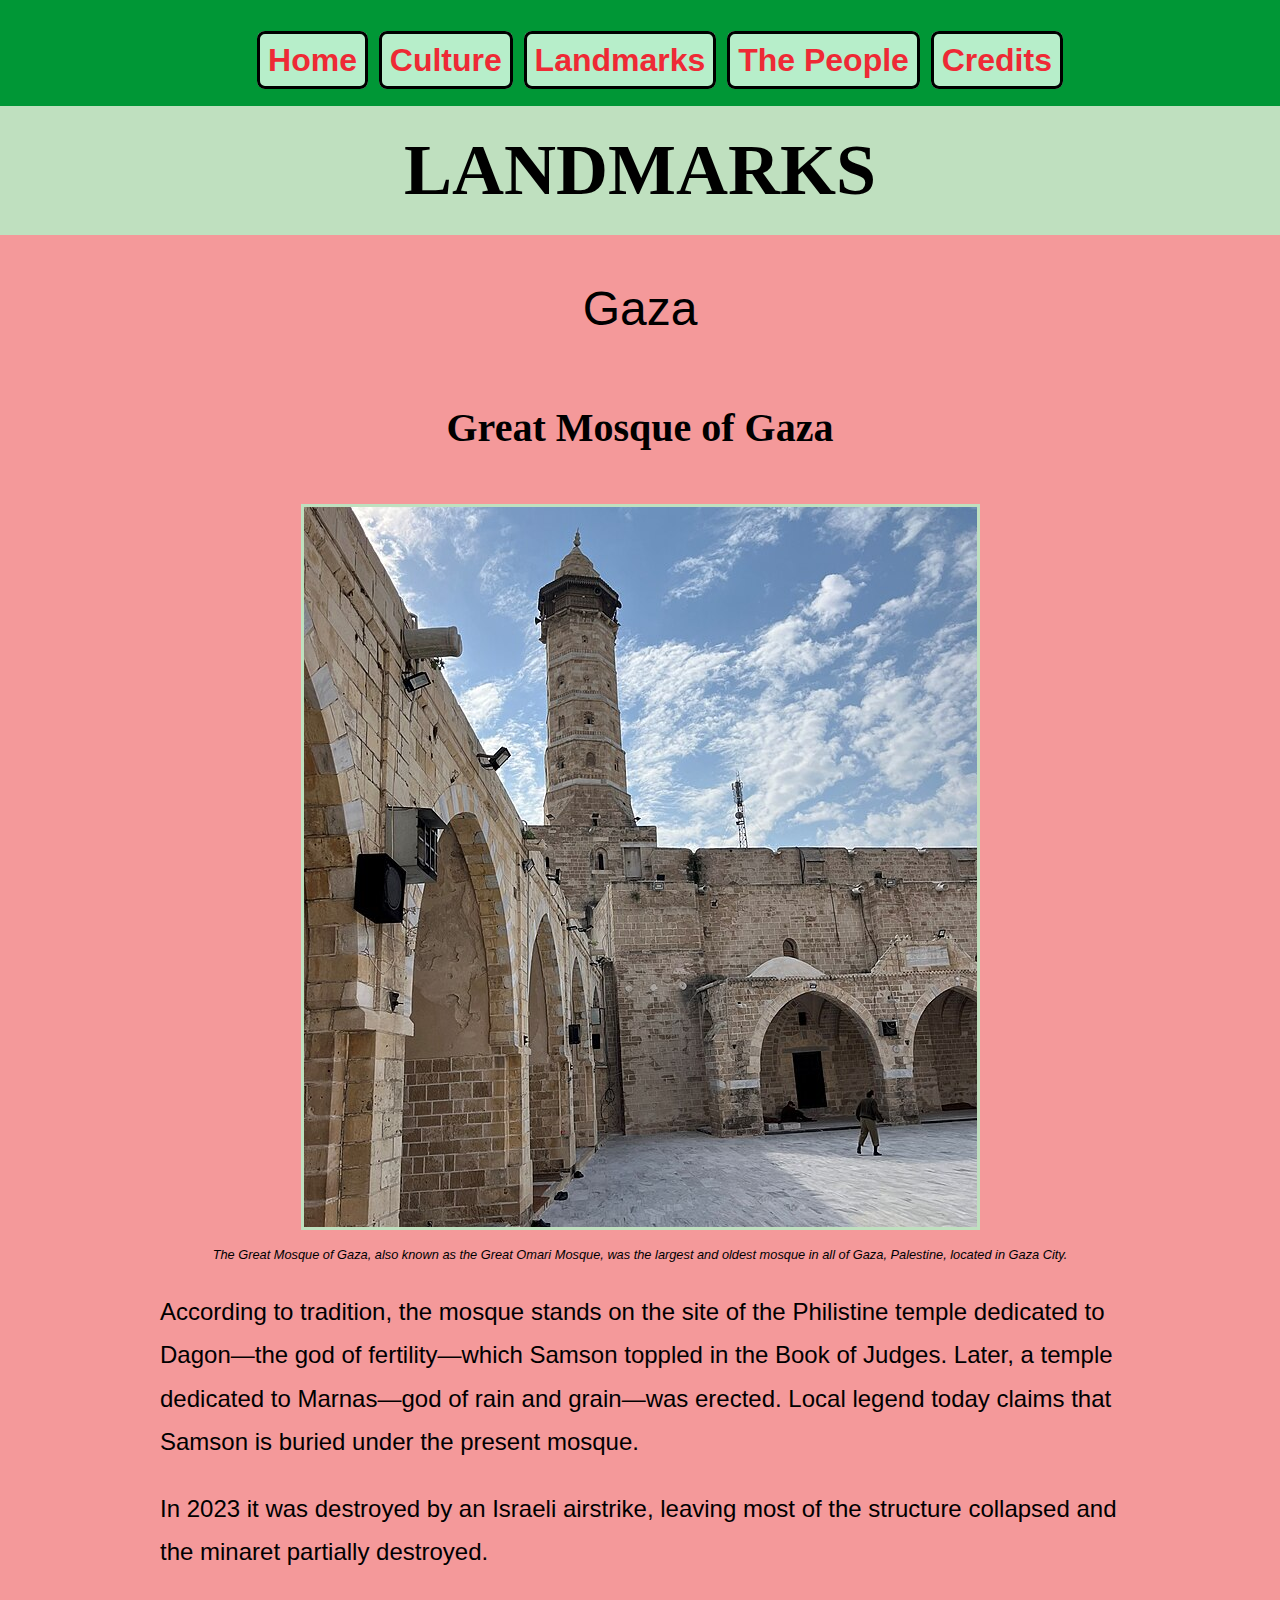
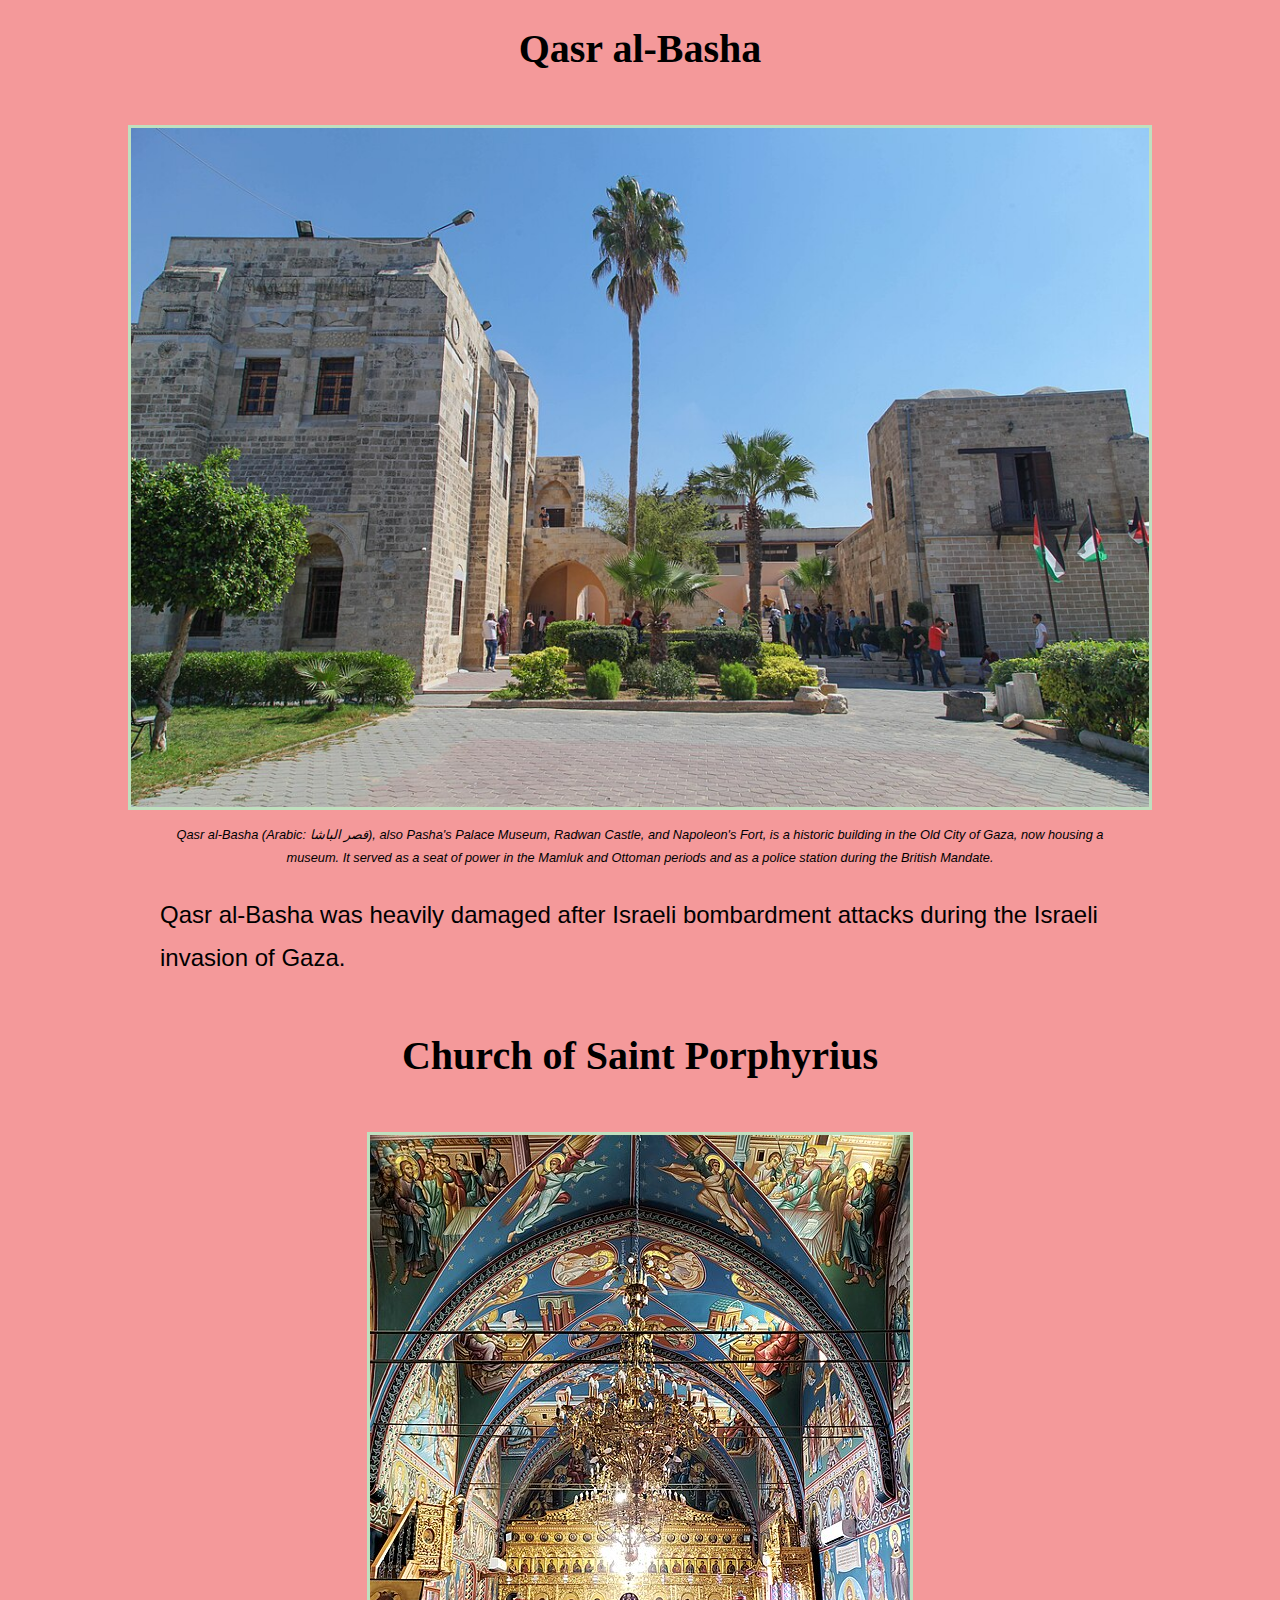
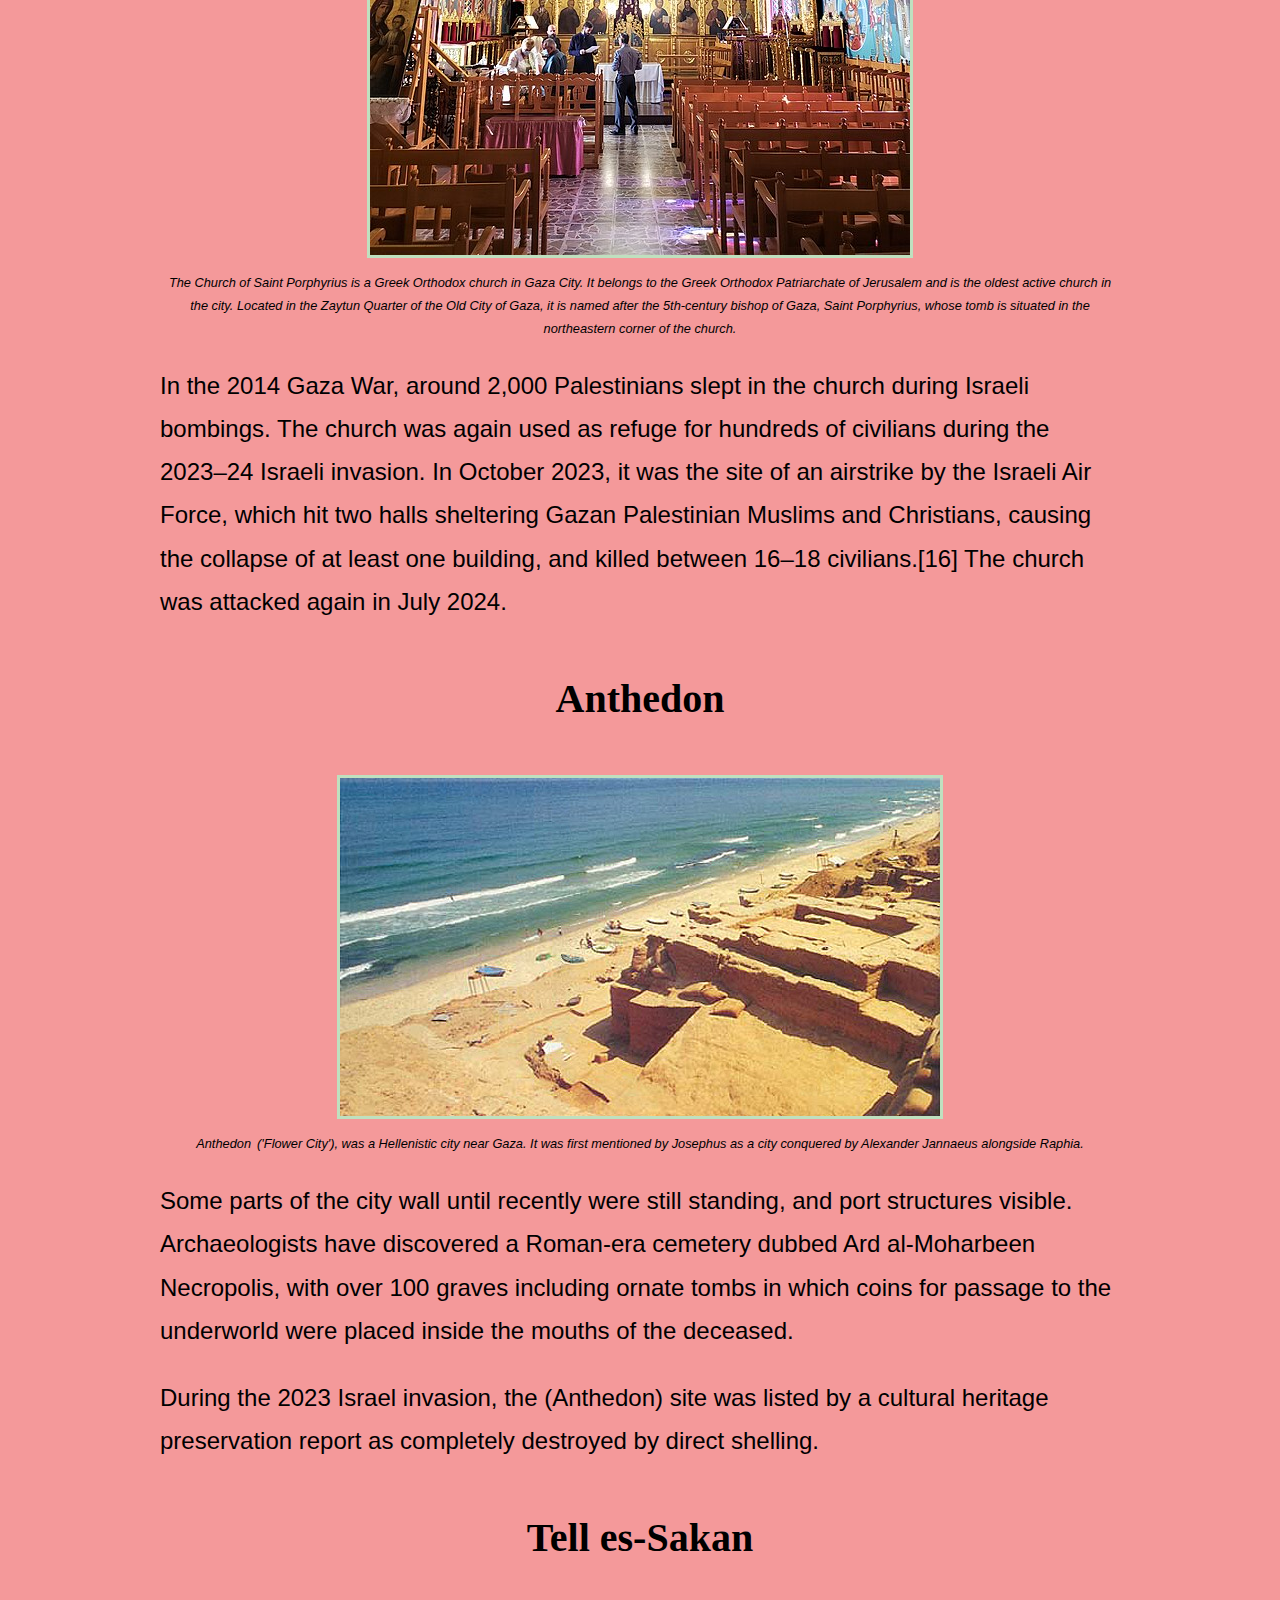
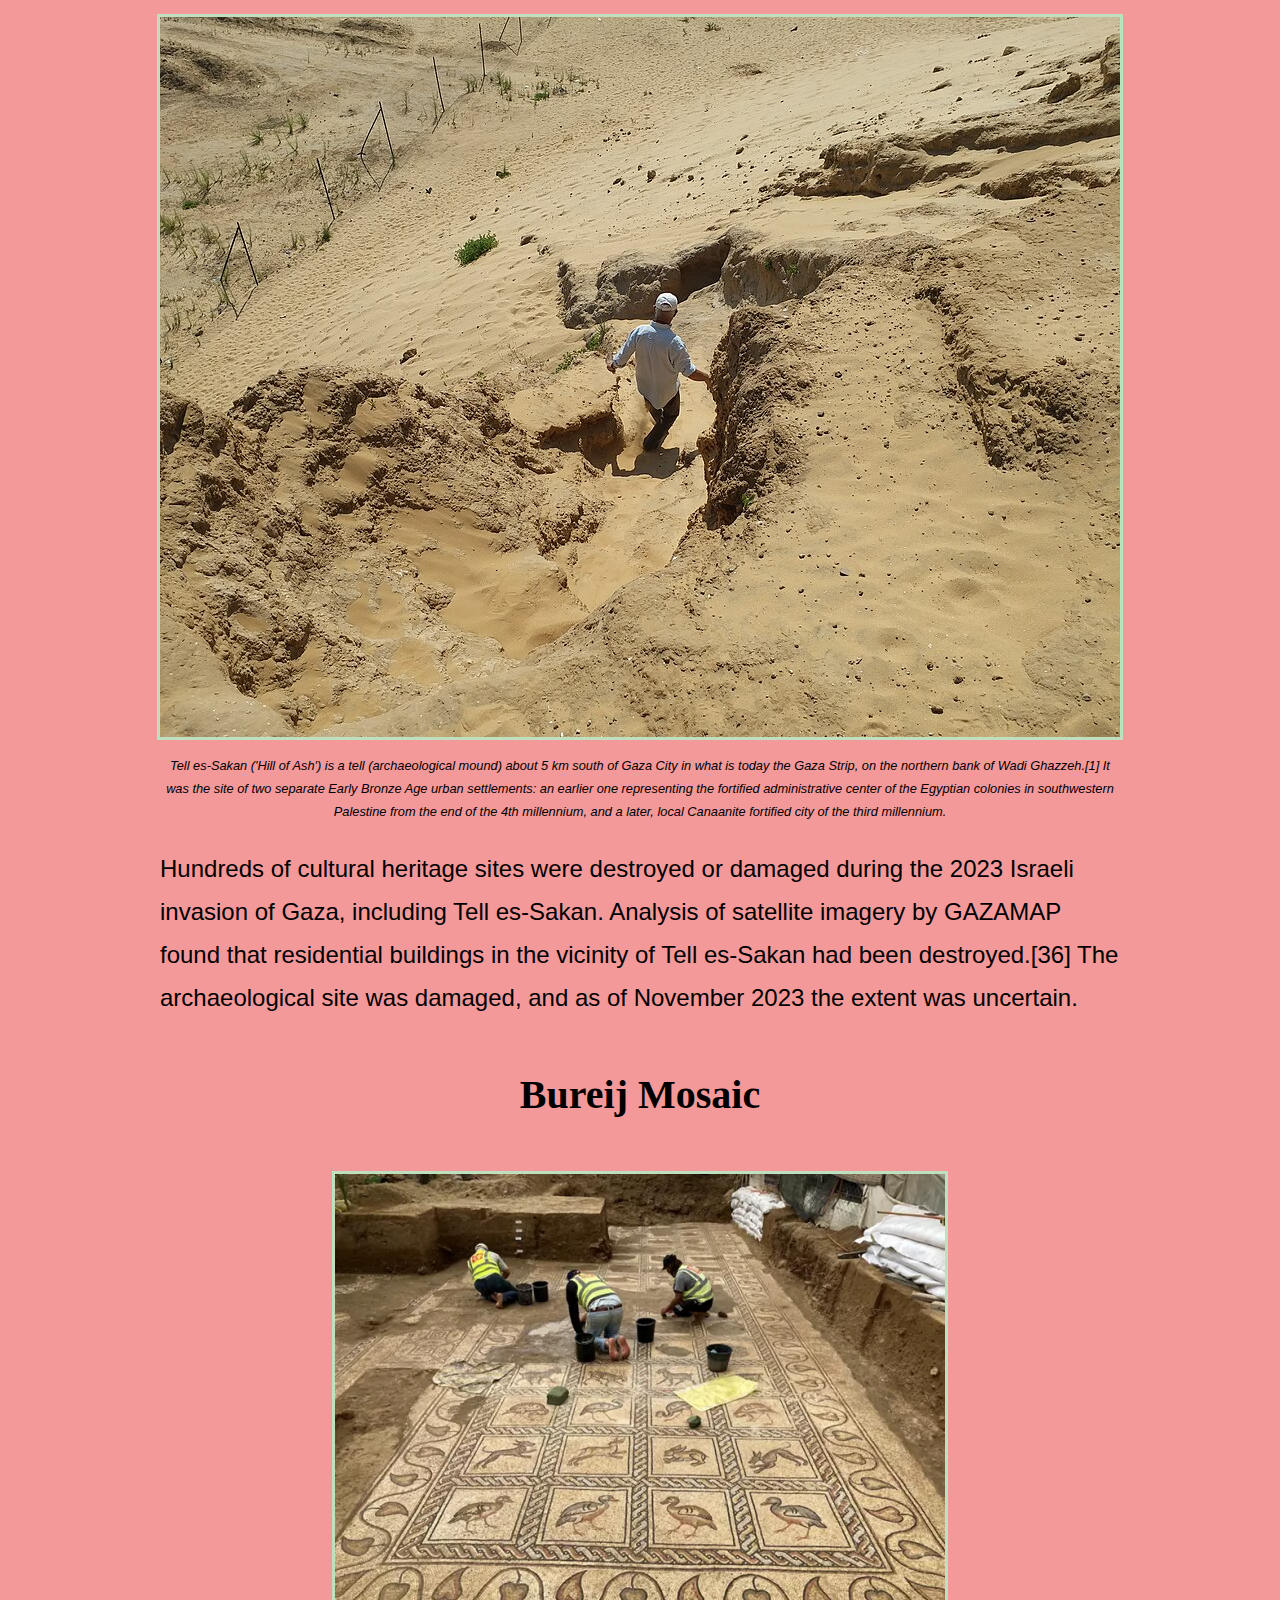
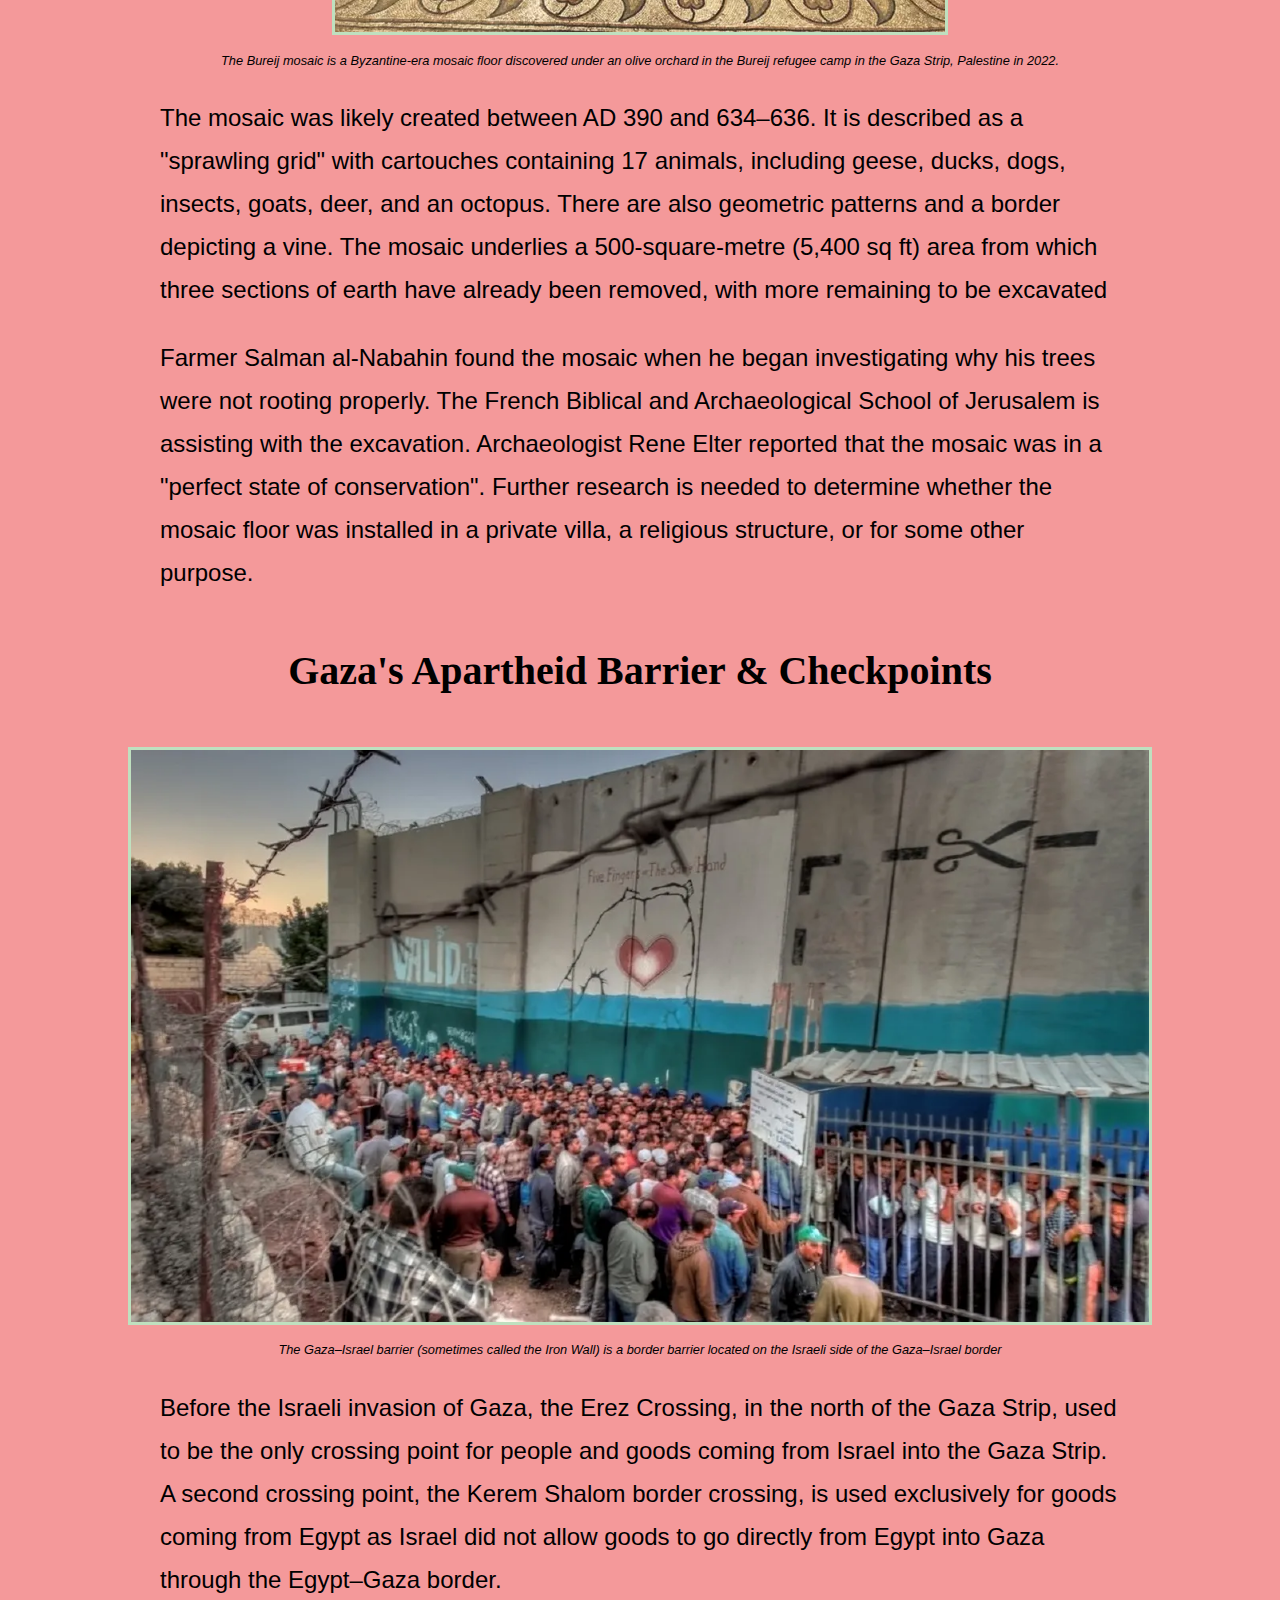
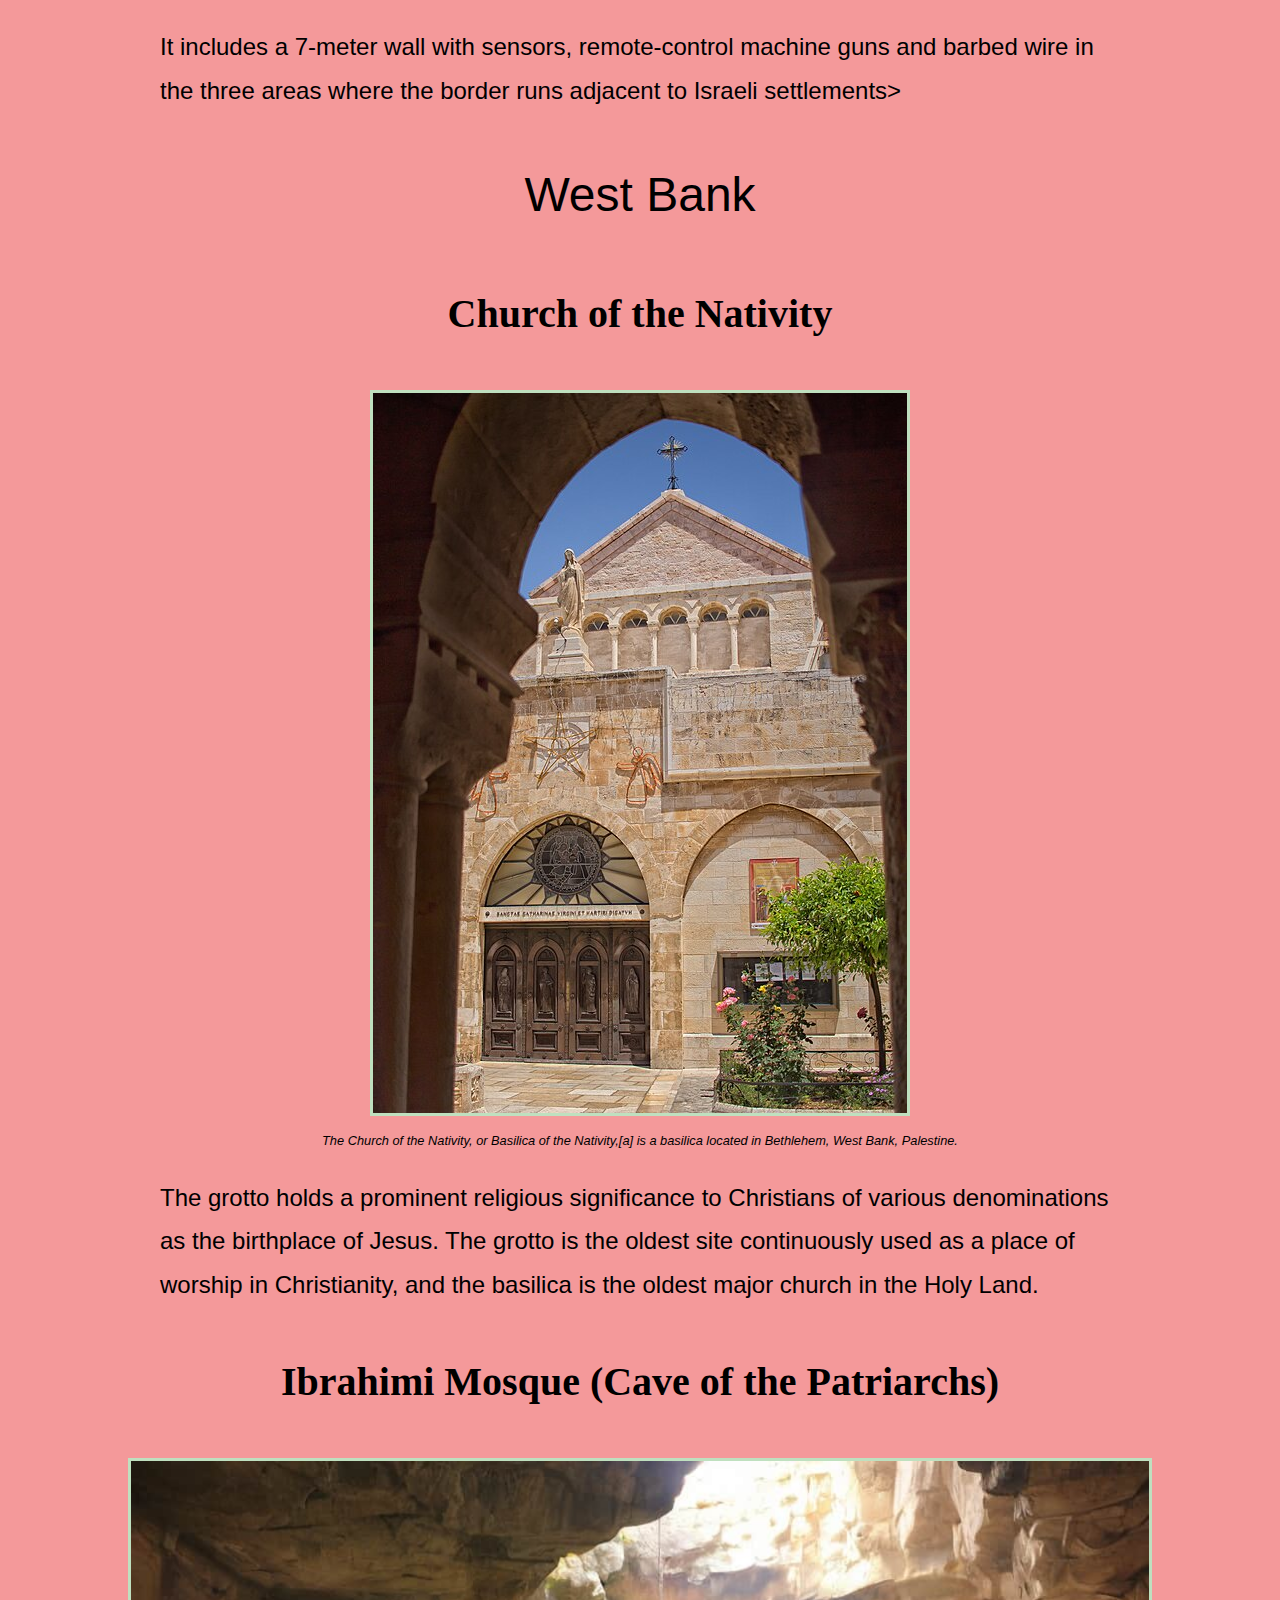
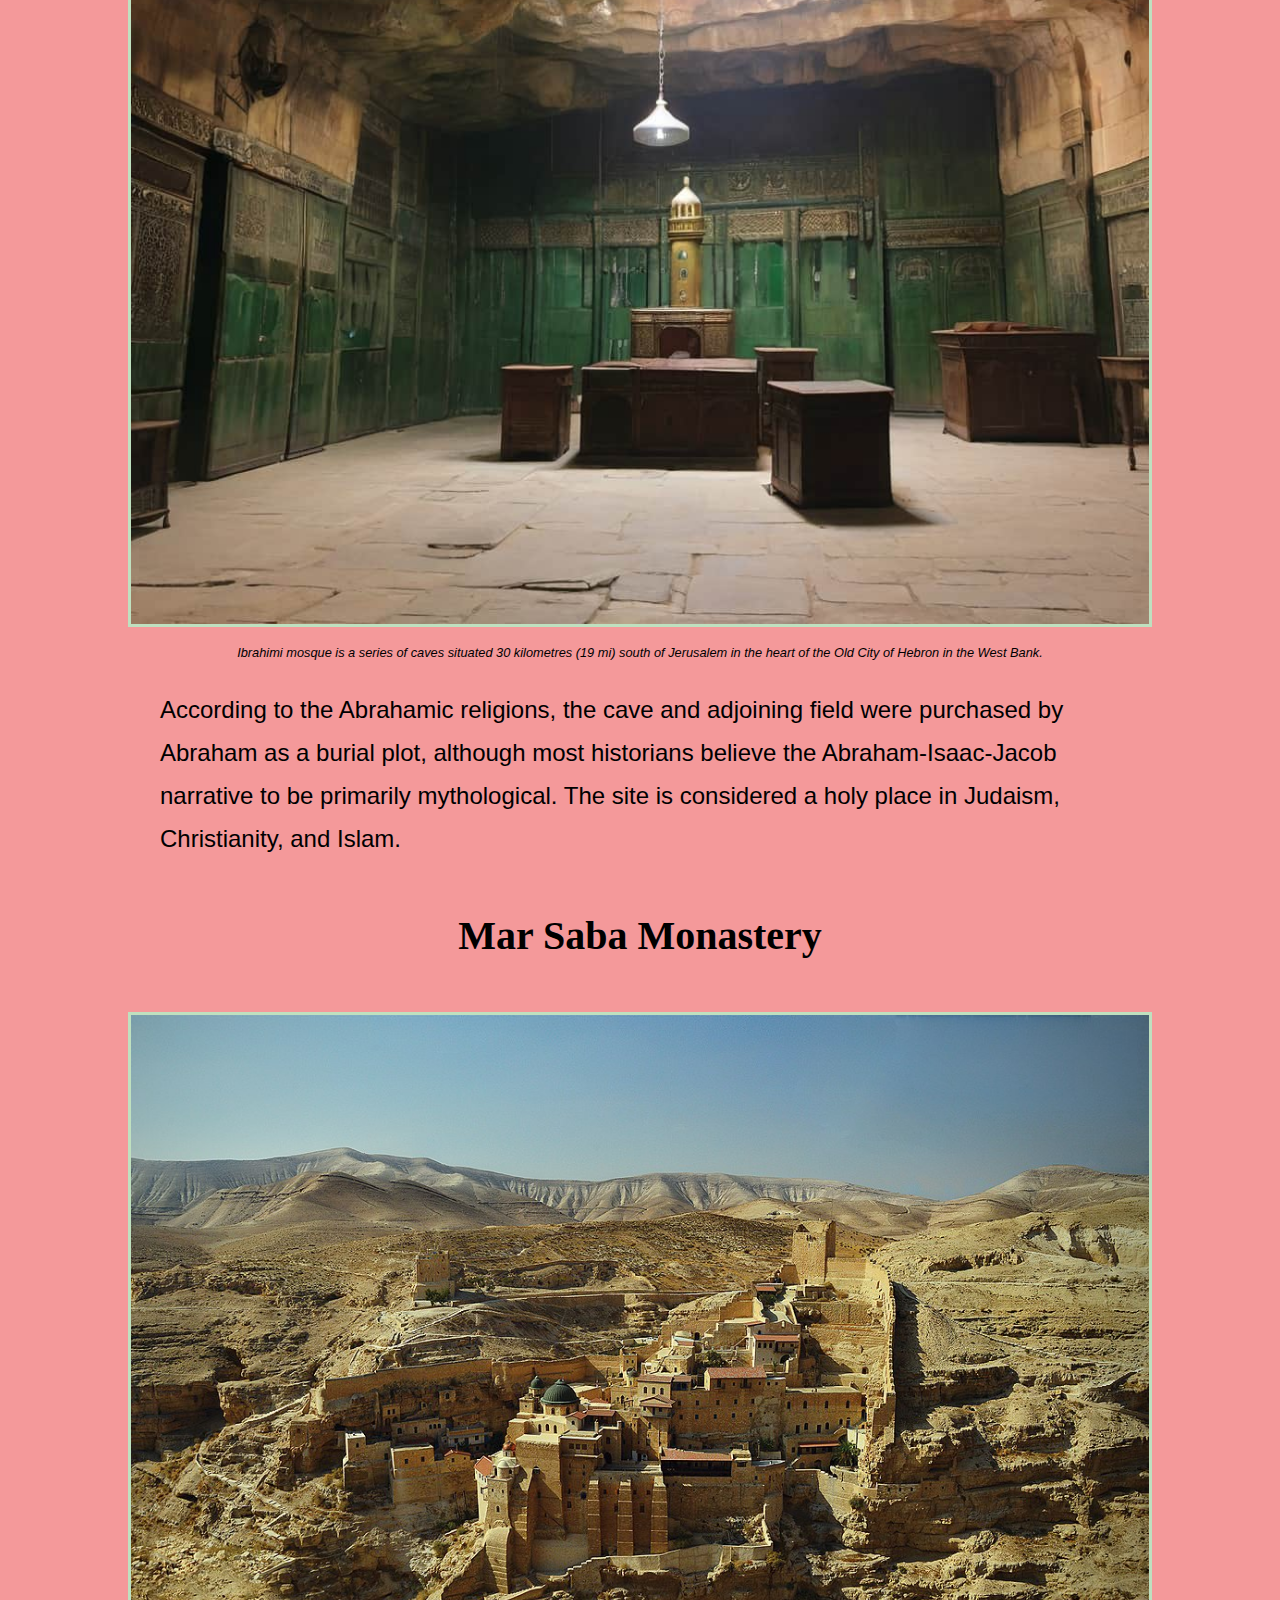
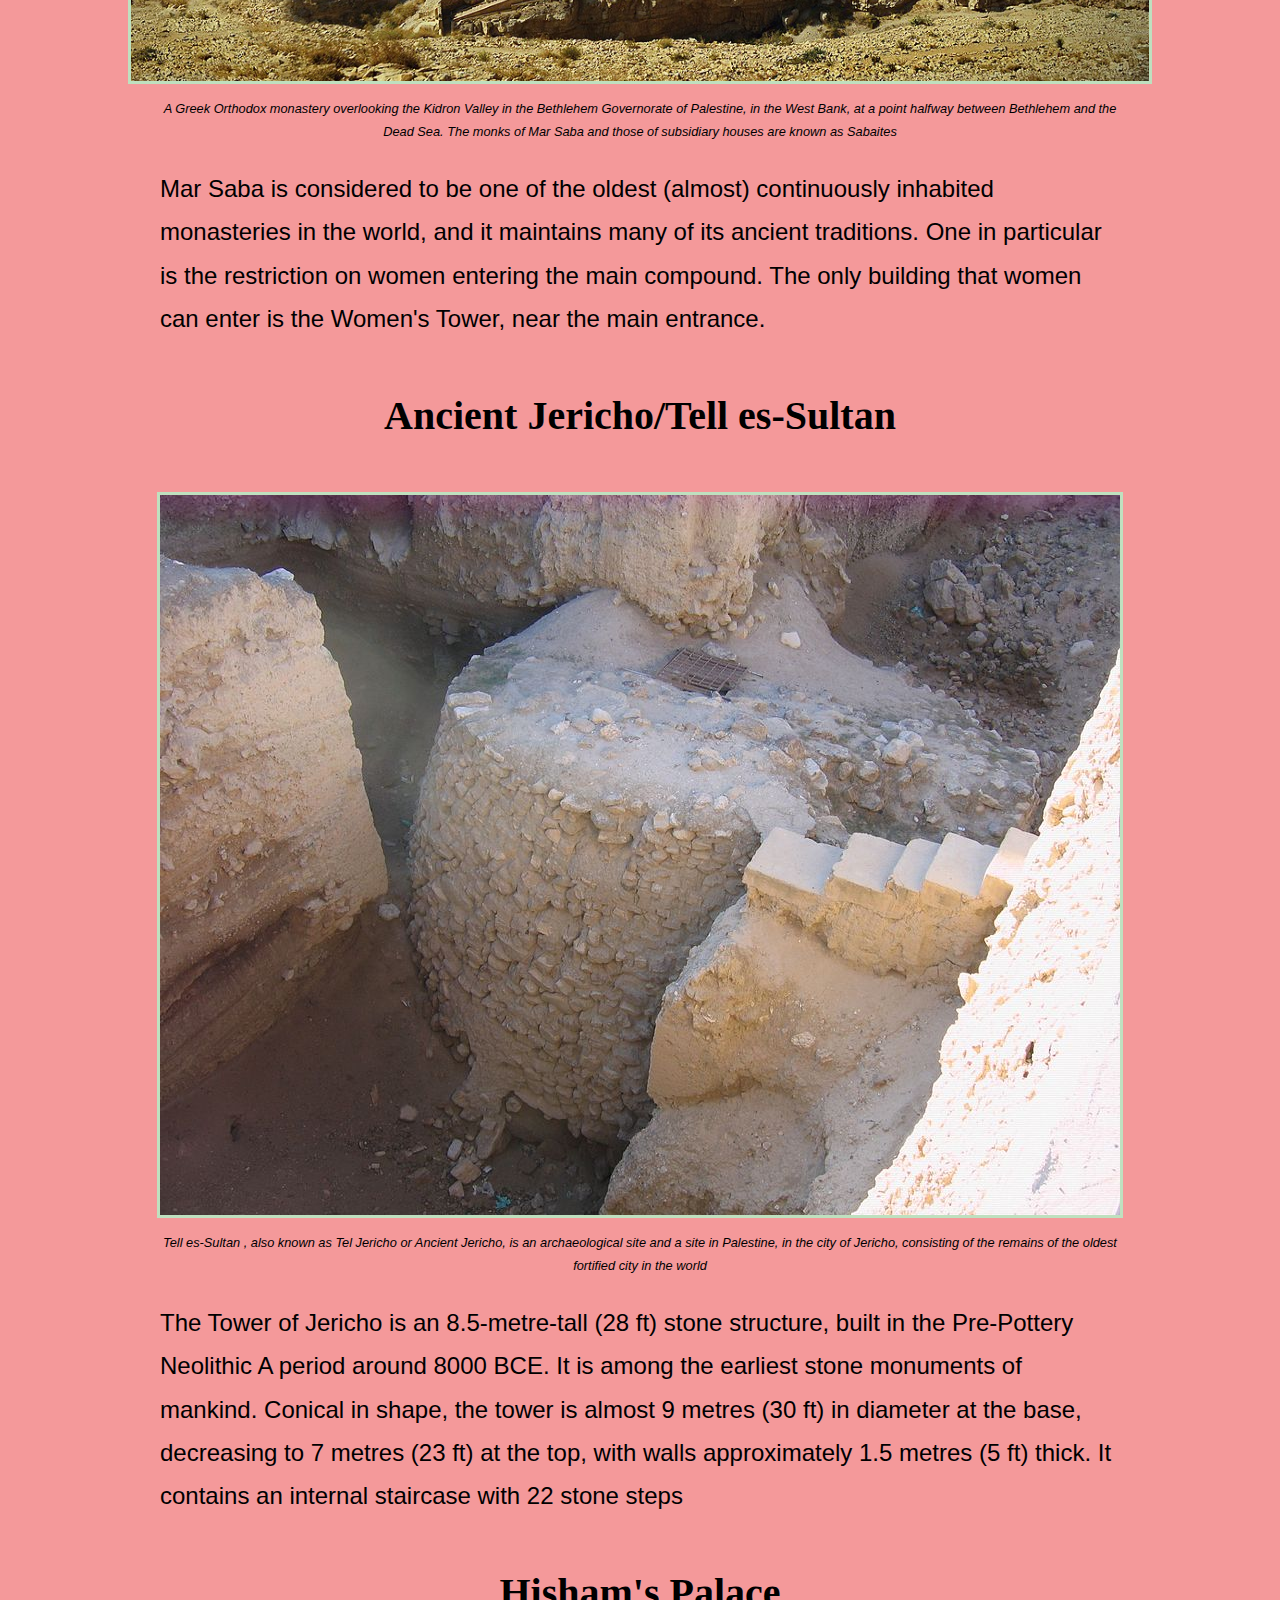
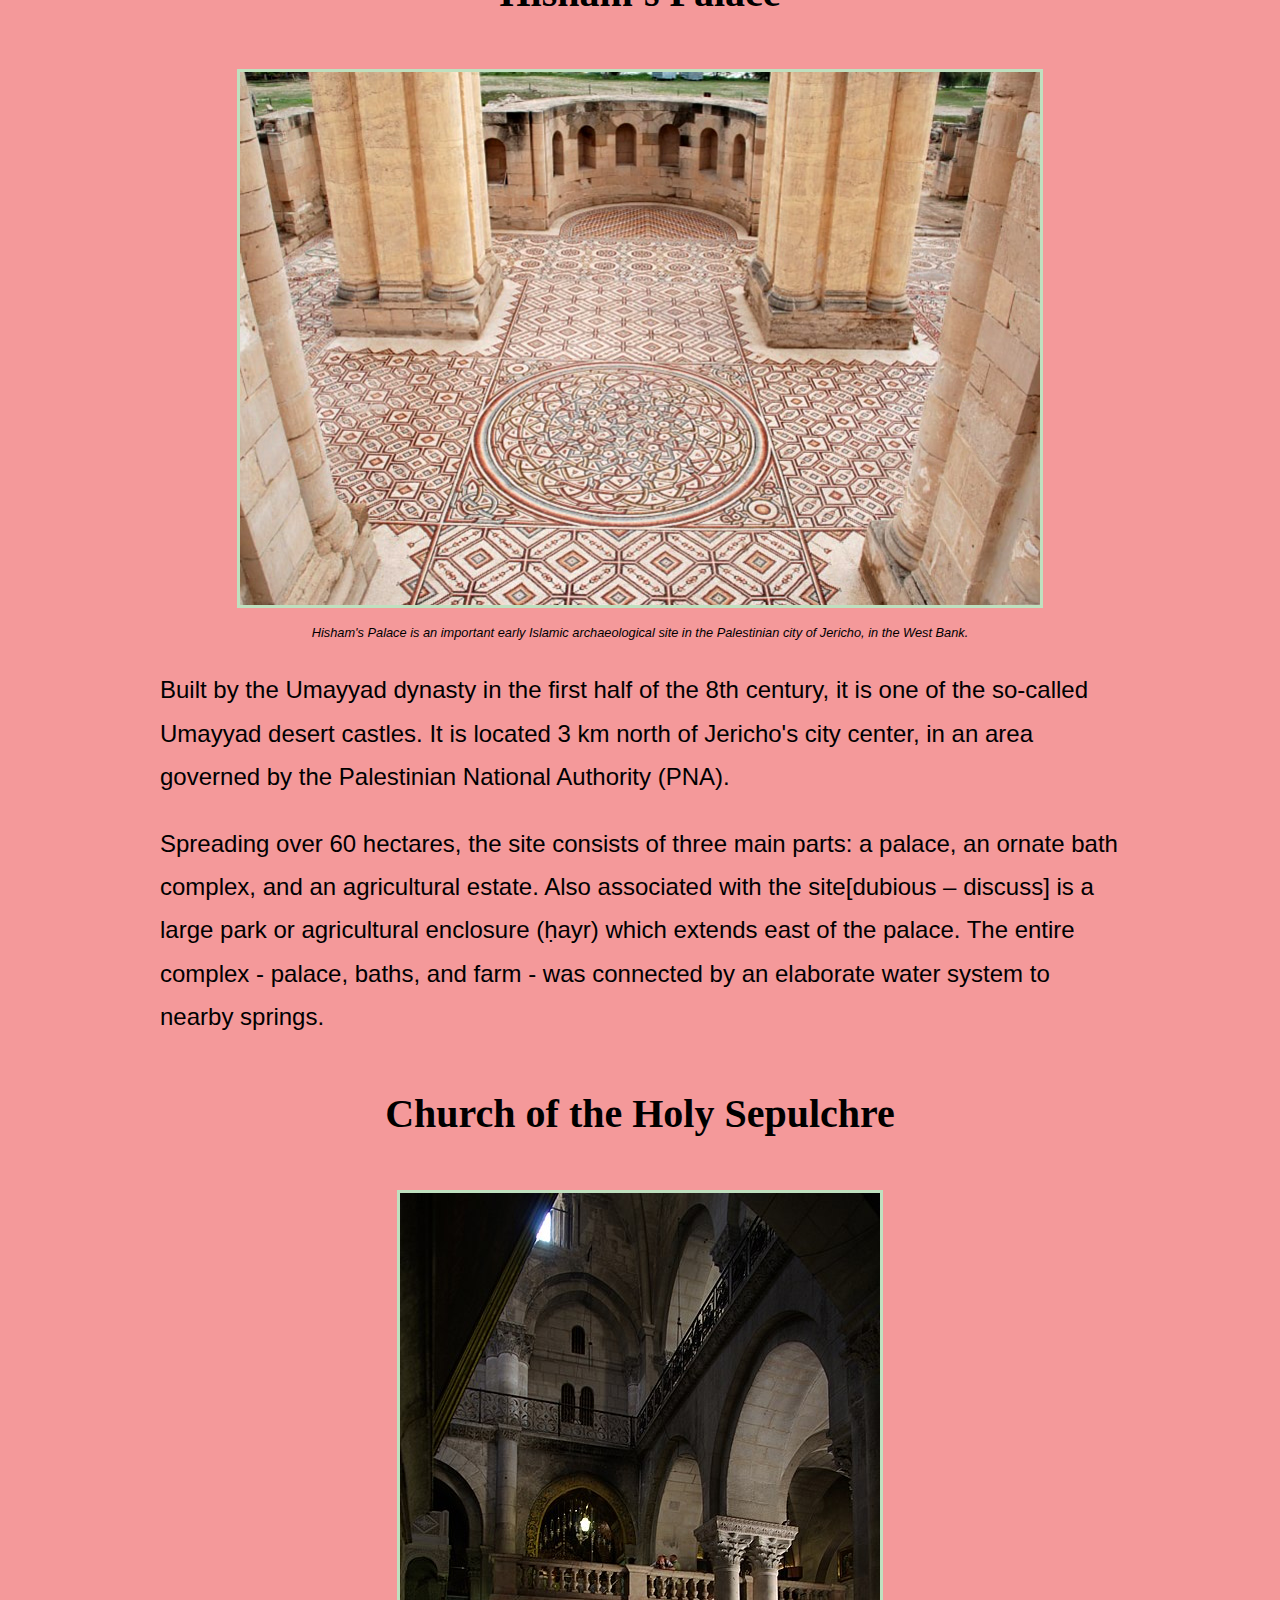
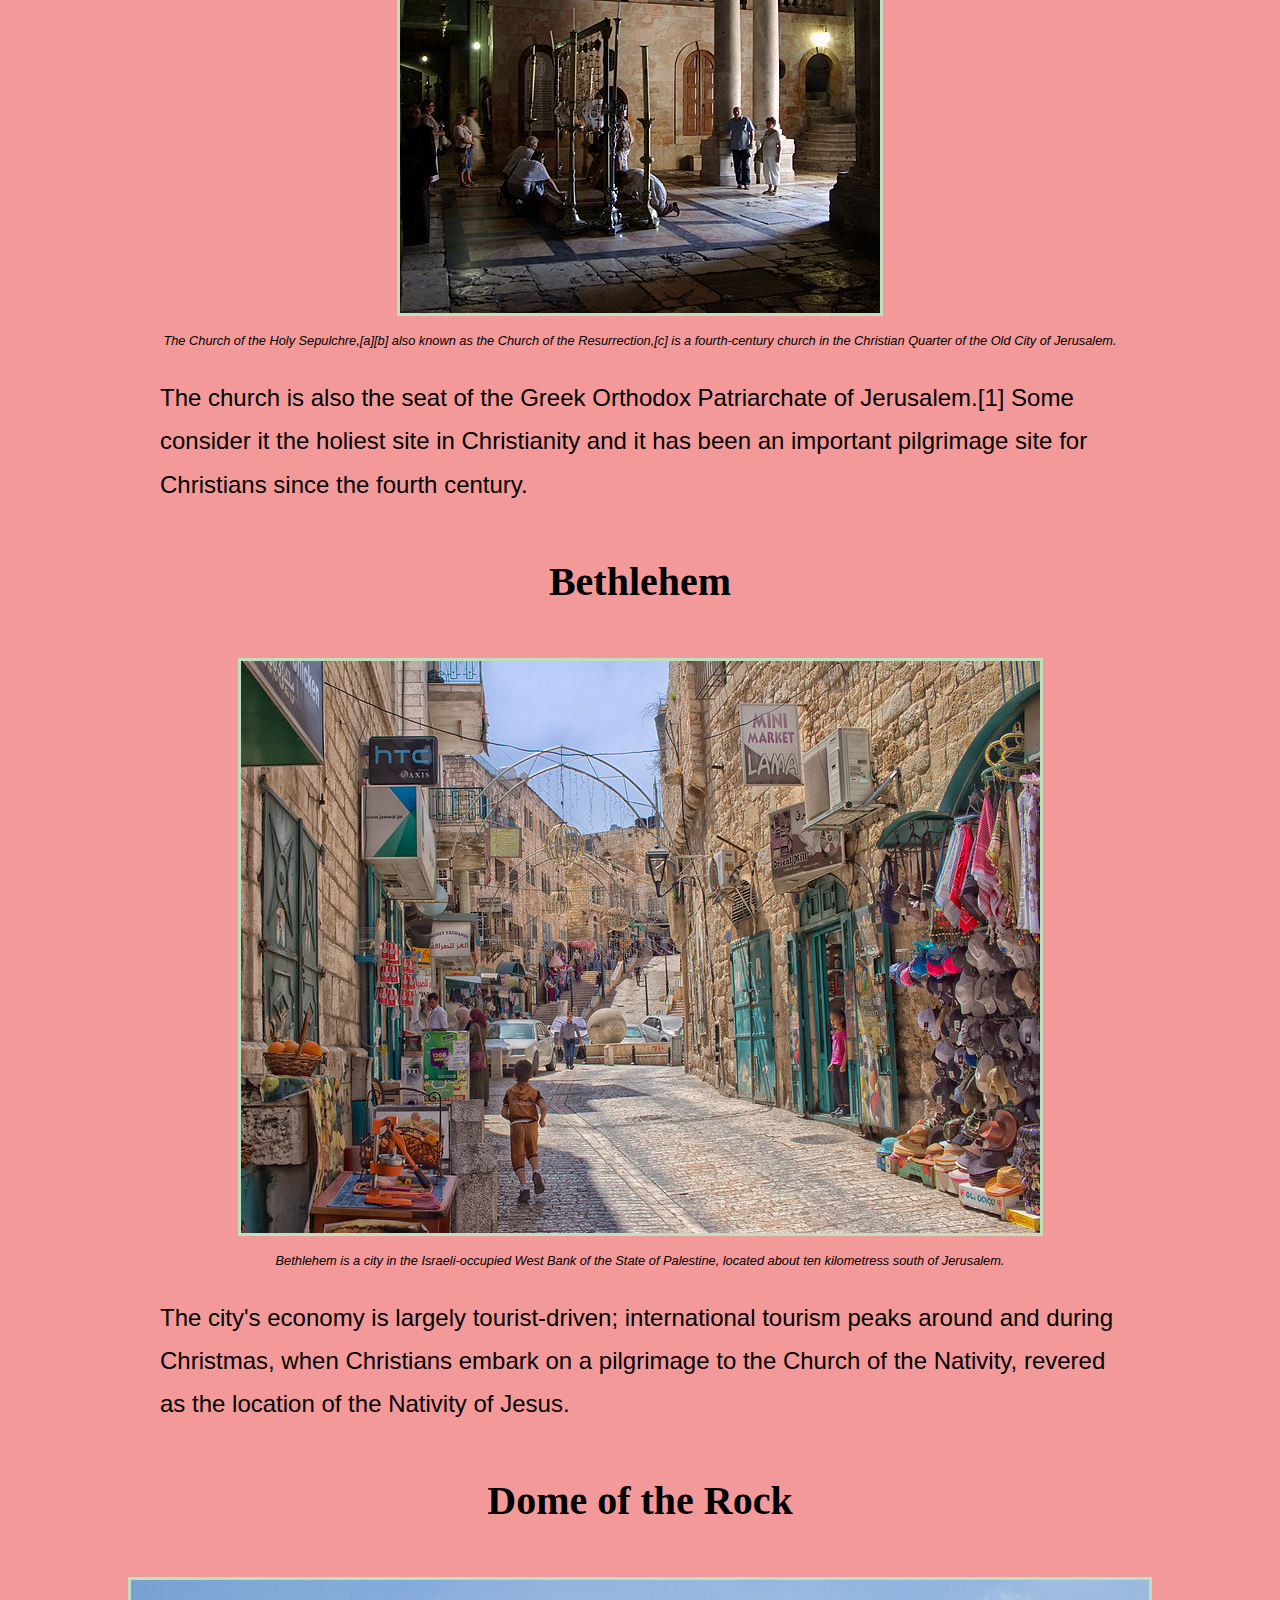
<file: landmarks.html>
<!DOCTYPE html>
<html lang="en">
<head>
    <meta charset="UTF-8">
    <meta name="viewport" content="width=device-width, initial-scale=1.0">
    <title>Palestine | The Landmarks</title>
    <link rel="icon" type="image/png" href="favicon-96x96.png" sizes="96x96">
    <link rel="icon" type="image/svg+xml" href="favicon.svg">
    <link rel="shortcut icon" href="favicon.ico">
    <link rel="apple-touch-icon" sizes="180x180" href="apple-touch-icon.png">
    <link rel="manifest" href="site.webmanifest">
    <link rel="stylesheet" href="styles/normalize-fwd.css">
	<link rel="stylesheet" href="styles/styles.css">
    <link rel="stylesheet" href="styles/culture-landmark-people.css">
</head>
<body>
    <header>
        <nav class="nav-bar">
            <button id="menu-toggle" aria-controls="header-menu" aria-expanded="false" aria-label="Menu Toggle">
                <svg class="watermelon" width="1200pt" height="1200pt" version="1.1" viewBox="0 0 1200 1200" xmlns="http://www.w3.org/2000/svg">
                    <path d="m600 0c-78.793 0-156.82 15.52-229.61 45.672s-138.94 74.348-194.65 130.07c-55.719 55.715-99.914 121.86-130.07 194.65s-45.672 150.82-45.672 229.61c0 159.13 63.215 311.74 175.74 424.26 112.52 112.52 265.13 175.73 424.27 175.73 159.13 0 311.74-63.215 424.26-175.74 112.52-112.52 175.74-265.13 175.74-424.26 0-159.13-63.215-311.74-175.73-424.27-112.52-112.52-265.13-175.74-424.26-175.74zm0 67.762c69.121 0 137.56 13.766 201.42 40.516 63.859 26.746 121.88 65.953 170.76 115.38s87.645 108.1 114.09 172.67c26.453 64.574 40.066 133.79 40.066 203.68 0 141.16-55.457 276.53-154.16 376.34-98.707 99.816-232.58 155.89-372.18 155.89-69.121 0-137.57-13.766-201.43-40.516-63.855-26.746-121.88-65.949-170.76-115.37-48.875-49.422-87.645-108.1-114.1-172.67-26.449-64.574-40.066-133.79-40.066-203.68 0-69.898 13.613-139.11 40.066-203.68 26.449-64.574 65.219-123.25 114.1-172.68 48.875-49.422 106.9-88.625 170.76-115.38 63.859-26.746 132.3-40.512 201.43-40.512z" fill="transparent"/>
                    <path d="m932.09 819.36c-169.91 137.62-332.98 145.29-455.27 84.262-47.855-24.133-89.926-58.328-123.32-100.25-33.551-41.848-58.34-90.012-72.898-141.64-37.688-133.84-5.2891-289.05 133-400.79h0.003907c1.8633-1.5273 4.5938-1.3281 6.2188 0.44531l30.176 32.422 0.20312 0.21875 449.95 483.49 0.082031 0.082031v0.039063l32.496 34.891c0.83203 0.88672 1.2734 2.0664 1.2344 3.2812-0.042969 1.2109-0.56641 2.3594-1.4531 3.1875-0.13672 0.12109-0.27344 0.24219-0.41406 0.34766zm-244.54-106.55 4.1172-22.332c0.45703-2.4844-1.1875-4.8672-3.6719-5.3203-2.4805-0.45703-4.8633 1.1875-5.3203 3.6719l-4.0781 22.27c-0.45703 2.4844 1.1875 4.8672 3.6719 5.3203 2.4844 0.45703 4.8633-1.1875 5.3203-3.6719zm97.645 11.855-9.6094-15.074c-1.3594-2.1289-4.1797-2.7539-6.3086-1.3945-2.125 1.3555-2.75 4.1797-1.3945 6.3047l9.6055 15.023c1.3555 2.1289 4.1797 2.7578 6.3086 1.4023 2.125-1.3555 2.7539-4.1797 1.3984-6.3047zm-24.105 73.629-1.082-13.777c-0.24609-2.4805-2.4336-4.3086-4.9219-4.1133-2.4883 0.19531-4.3633 2.3398-4.2227 4.832l1.0898 13.777c0.19922 2.5234 2.4023 4.4062 4.9258 4.2109 2.5234-0.19922 4.4102-2.4062 4.2109-4.9297zm-95.008 21.684 6.8008-16.355c0.91016-2.3203-0.20312-4.9453-2.5039-5.9023-2.3047-0.95703-4.9492 0.10547-5.9531 2.3906l-6.8008 16.355v-0.003906c-0.49609 1.125-0.51562 2.4062-0.054688 3.5469 0.45703 1.1406 1.3555 2.0508 2.4922 2.5234 1.1367 0.46875 2.4141 0.46484 3.5469-0.015626 1.1289-0.48047 2.0234-1.3945 2.4727-2.5391zm-83.523-42.375-2.4922-20.562c-0.37109-2.4453-2.6172-4.1562-5.0742-3.8672-2.457 0.28906-4.2422 2.4766-4.0312 4.9414l2.5 20.562c0.050781 1.2734 0.63281 2.4688 1.6055 3.2969 0.96875 0.83203 2.2422 1.2148 3.5078 1.0664 1.2695-0.15234 2.4141-0.82422 3.168-1.8555 0.75-1.0312 1.0352-2.3281 0.78906-3.582zm-114.11-47.723 14.004-17.176c1.5938-1.9609 1.3008-4.8438-0.66016-6.4375-1.9609-1.5938-4.8398-1.2969-6.4336 0.66406l-14.004 17.176c-1.5938 1.9609-1.3008 4.8398 0.66016 6.4336 1.9609 1.5938 4.8398 1.3008 6.4336-0.66016zm136.03-79.824 13.148-19.195h0.003906c1.3008-2.0859 0.72656-4.8242-1.3008-6.2109-2.0273-1.3828-4.7891-0.92188-6.2578 1.0469l-13.141 19.203c-1.4219 2.0859-0.88672 4.9336 1.2031 6.3555 2.0859 1.4219 4.9297 0.88672 6.3555-1.1992zm-190.89-40.289 19.527-16.496h0.003906c1.9297-1.6328 2.168-4.5195 0.53516-6.4453-1.6289-1.9297-4.5156-2.1719-6.4453-0.53906l-19.535 16.496c-0.97656 0.76953-1.6016 1.9023-1.7266 3.1406-0.12891 1.2383 0.25781 2.4766 1.0625 3.4258 0.80078 0.94922 1.957 1.5312 3.1992 1.6094 1.2422 0.078125 2.4648-0.35156 3.3828-1.1914zm109.58 11.168 12.75-11.504 0.003906 0.003906c1.793-1.7109 1.8984-4.5391 0.23828-6.3789-1.6562-1.8398-4.4805-2.0273-6.3672-0.42188l-12.75 11.504v-0.003906c-1.793 1.7109-1.8984 4.5391-0.23828 6.3789 1.6562 1.8398 4.4805 2.0273 6.3672 0.42188zm-7.3086-69.781 17.539-0.12891h0.007812c2.5234 0 4.5703-2.0469 4.5703-4.5703 0-2.5273-2.0469-4.5742-4.5703-4.5742l-17.547 0.13672h-0.003906c-2.5195 0.011719-4.5586 2.0664-4.5469 4.5859 0.007813 2.5234 2.0625 4.5625 4.5859 4.5508zm-19.93-72.32 22.277 2.9336 0.007813-0.003906c2.5039 0.32812 4.7969-1.4414 5.125-3.9453 0.32422-2.5039-1.4414-4.7969-3.9453-5.1211l-22.277-2.9414c-2.5078-0.32422-4.8008 1.4414-5.125 3.9453s1.4414 4.7969 3.9453 5.125zm-57.027-20.812-20.402 0.24219h0.007813c-2.5234 0.027344-4.5469 2.0977-4.5156 4.6211 0.027343 2.5234 2.0977 4.543 4.6211 4.5156l20.402-0.24219c2.5234-0.03125 4.5469-2.0977 4.5156-4.6211-0.027343-2.5234-2.0977-4.5469-4.6211-4.5156zm22.906-75.883-18.824-5.0625c-2.4453-0.65234-4.9531 0.79688-5.6094 3.2422-0.65234 2.4414 0.80078 4.9531 3.2422 5.6055l18.824 5.0938c2.4453 0.65234 4.957-0.79687 5.6094-3.2422 0.65234-2.4414-0.79687-4.9531-3.2422-5.6055zm-15.516-78.836c-121.23 98.242-148.7 228.29-117.06 340.97 13.691 48.312 37.664 93.098 70.281 131.28 32.375 38.266 72.992 68.707 118.8 89.047 106.26 46.5 241.5 34.438 372.05-84.156zm450.32 483.85c-133.7 121.5-272.61 133.68-381.95 85.832-47.074-20.879-88.809-52.141-122.08-91.441-33.504-39.203-58.129-85.184-72.195-134.8-32.496-115.79-4.4648-249.39 119.63-350.16l-23.992-25.793c-132.22 108.9-163.07 258.94-126.62 388.48 14.219 50.43 38.434 97.488 71.203 138.37 32.57 40.883 73.602 74.238 120.27 97.773 118.5 59.121 276.51 51.887 441.8-80.242z"/>
                </svg>
            
            <ul class="toggled" id="nav-links">
                <li><a href="index.html">Home</a></li>
                <li><a href="culture.html">Culture</a></li>
                <li><a href="landmarks.html">Landmarks</a></li>
                <li><a href="people.html">The People</a></li>
                <li><a href="credits.html">Credits</a></li>
            </ul>
        </button>
        </nav>
        <nav class="desktop-nav">
            <ul class="desktop-nav-links">
                <li><a href="index.html">Home</a></li>
                <li><a href="culture.html">Culture</a></li>
                <li><a href="landmarks.html">Landmarks</a></li>
                <li><a href="people.html">The People</a></li>
                <li><a href="credits.html">Credits</a></li>
            </ul>
        </nav>
    </header>

    <main>
        <h1>Landmarks</h1>
            <div class="container">
            <section class="gaza">

                <h2>Gaza</h2>

                <h3>Great Mosque of Gaza</h3>
                
                <figure>
                    <img src="images/landmarks/great-mosque-of-gaza.jpg" alt="A photograph of the great mosque of Gaza">
                    <figcaption>The Great Mosque of Gaza, also known as the Great Omari Mosque, was the largest and oldest mosque in all of Gaza, Palestine, located in Gaza City.</figcaption>
                </figure>
                <p>
                    According to tradition, the mosque stands on the site of the Philistine temple dedicated to Dagon—the god of fertility—which Samson toppled in the Book of Judges. Later, a temple dedicated to Marnas—god of rain and grain—was erected. Local legend today claims that Samson is buried under the present mosque.
                </p>
                <p>
                    In 2023 it was destroyed by an Israeli airstrike, leaving most of the structure collapsed and the minaret partially destroyed.   
                </p>

                <h3>Qasr al-Basha</h3>

                <figure>
                    <img src="images/landmarks/qasr-al-basha.jpg" alt="A photograph of qasr-al-basha, a historic builing.">
                    <figcaption>Qasr al-Basha (Arabic: قصر الباشا), also Pasha's Palace Museum, Radwan Castle, and Napoleon's Fort, is a historic building in the Old City of Gaza, now housing a museum. It served as a seat of power in the Mamluk and Ottoman periods and as a police station during the British Mandate.</figcaption>
                </figure>
                <p>Qasr al-Basha was heavily damaged after Israeli bombardment attacks during the Israeli invasion of Gaza.</p>

                <h3>Church of Saint Porphyrius</h3>

                <figure>
                    <img src="images/landmarks/church-of-saint-porphyrius.jpg" alt="A photo of the inside of Saint Porphyrius.">
                    <figcaption>The Church of Saint Porphyrius is a Greek Orthodox church in Gaza City. It belongs to the Greek Orthodox Patriarchate of Jerusalem and is the oldest active church in the city. Located in the Zaytun Quarter of the Old City of Gaza, it is named after the 5th-century bishop of Gaza, Saint Porphyrius, whose tomb is situated in the northeastern corner of the church.</figcaption>
                </figure>
                <p>
                    In the 2014 Gaza War, around 2,000 Palestinians slept in the church during Israeli bombings. The church was again used as refuge for hundreds of civilians during the 2023–24 Israeli invasion. In October 2023, it was the site of an airstrike by the Israeli Air Force, which hit two halls sheltering Gazan Palestinian Muslims and Christians, causing the collapse of at least one building, and killed between 16–18 civilians.[16] The church was attacked again in July 2024.
                </p>

                <h3>Anthedon</h3>

                <figure>
                    <img src="images/landmarks/anthedon.jpg" alt="a picture of the ruins of Anthedon harobour next to the ocean.">
                    <figcaption>Anthedon  ('Flower City'), was a Hellenistic city near Gaza. It was first mentioned by Josephus as a city conquered by Alexander Jannaeus alongside Raphia.</figcaption>
                </figure>
                <p>
                    Some parts of the city wall until recently were still standing, and port structures visible. Archaeologists have discovered a Roman-era cemetery dubbed Ard al-Moharbeen Necropolis, with over 100 graves including ornate tombs in which coins for passage to the underworld were placed inside the mouths of the deceased.</p>

                    <p>
                        During the 2023 Israel invasion, the  (Anthedon) site was listed by a cultural heritage preservation report as completely destroyed by direct shelling.
                    </p>
                </p>

                <h3>Tell es-Sakan</h3>

                <figure>
                    <img src="images/landmarks/tell-es-sakan.jpg" alt="A photo of archaeological (Tell es-Sakan) site near Gaza">
                    <figcaption>Tell es-Sakan ('Hill of Ash') is a tell (archaeological mound) about 5 km south of Gaza City in what is today the Gaza Strip, on the northern bank of Wadi Ghazzeh.[1] It was the site of two separate Early Bronze Age urban settlements: an earlier one representing the fortified administrative center of the Egyptian colonies in southwestern Palestine from the end of the 4th millennium, and a later, local Canaanite fortified city of the third millennium.</figcaption>
                </figure>
                <p>Hundreds of cultural heritage sites were destroyed or damaged during the 2023 Israeli invasion of Gaza, including Tell es-Sakan. Analysis of satellite imagery by GAZAMAP found that residential buildings in the vicinity of Tell es-Sakan had been destroyed.[36] The archaeological site was damaged, and as of November 2023 the extent was uncertain.</p>

                <h3>Bureij Mosaic</h3>

                <figure>
                    <img src="images/landmarks/bureij-mosaic.jpg" alt="Photos of archaeologists excavating the Bureij mosaic.">
                    <figcaption>The Bureij mosaic is a Byzantine-era mosaic floor discovered under an olive orchard in the Bureij refugee camp in the Gaza Strip, Palestine in 2022.</figcaption>
                </figure>
                <p>The mosaic was likely created between AD 390 and 634–636. It is described as a "sprawling grid" with cartouches containing 17 animals, including geese, ducks, dogs, insects, goats, deer, and an octopus. There are also geometric patterns and a border depicting a vine. The mosaic underlies a 500-square-metre (5,400 sq ft) area from which three sections of earth have already been removed, with more remaining to be excavated</p>
                <p>Farmer Salman al-Nabahin found the mosaic when he began investigating why his trees were not rooting properly. The French Biblical and Archaeological School of Jerusalem is assisting with the excavation. Archaeologist Rene Elter reported that the mosaic was in a "perfect state of conservation". Further research is needed to determine whether the mosaic floor was installed in a private villa, a religious structure, or for some other purpose.</p>

                <h3>Gaza's Apartheid Barrier & Checkpoints</h3>

                <figure>
                    <img src="images/landmarks/checkpoint.jpeg" alt="Palestinian workers crowded at Israeli checkpoint.">
                    <figcaption>The Gaza–Israel barrier (sometimes called the Iron Wall) is a border barrier located on the Israeli side of the Gaza–Israel border</figcaption>
                </figure>
                <p>Before the Israeli invasion of Gaza, the Erez Crossing, in the north of the Gaza Strip, used to be the only crossing point for people and goods coming from Israel into the Gaza Strip. A second crossing point, the Kerem Shalom border crossing, is used exclusively for goods coming from Egypt as Israel did not allow goods to go directly from Egypt into Gaza through the Egypt–Gaza border.</p>
                    <p>It includes a 7-meter wall with sensors, remote-control machine guns and barbed wire in the three areas where the border runs adjacent to Israeli settlements></p>

            </section>

            <section class="west-bank">

                <h2>West Bank</h2>

                <h3>Church of the Nativity</h3>

                <figure>
                    <img src="images/landmarks/church-of-the-nativity.jpg" alt="Photo of The Church of the Nativity">
                    <figcaption>The Church of the Nativity, or Basilica of the Nativity,[a] is a basilica located in Bethlehem, West Bank, Palestine. </figcaption>
                </figure>
                <p>The grotto holds a prominent religious significance to Christians of various denominations as the birthplace of Jesus. The grotto is the oldest site continuously used as a place of worship in Christianity, and the basilica is the oldest major church in the Holy Land.</p>

                <h3>Ibrahimi Mosque (Cave of the Patriarchs)</h3>

                <figure>
                    <img src="images/landmarks/ibrahimi-mosque.jpg" alt="A photo of the interior of Ibrahimi Mosque">
                    <figcaption>Ibrahimi mosque is a series of caves situated 30 kilometres (19 mi) south of Jerusalem in the heart of the Old City of Hebron in the West Bank.</figcaption>
                </figure>
                <p>According to the Abrahamic religions, the cave and adjoining field were purchased by Abraham as a burial plot, although most historians believe the Abraham-Isaac-Jacob narrative to be primarily mythological. The site is considered a holy place in Judaism, Christianity, and Islam.</p>

                <h3>Mar Saba Monastery</h3>

                <figure>
                    <img src="images/landmarks/mar-saba.jpg" alt="photo of a christian monastery called Mar Saba Monastery.">
                    <figcaption>A Greek Orthodox monastery overlooking the Kidron Valley in the Bethlehem Governorate of Palestine, in the West Bank, at a point halfway between Bethlehem and the Dead Sea. The monks of Mar Saba and those of subsidiary houses are known as Sabaites</figcaption>
                </figure>
                <p>Mar Saba is considered to be one of the oldest (almost) continuously inhabited monasteries in the world, and it maintains many of its ancient traditions. One in particular is the restriction on women entering the main compound. The only building that women can enter is the Women's Tower, near the main entrance.</p>

                <h3>Ancient Jericho/Tell es-Sultan</h3>
                
                <figure>
                    <img src="images/landmarks/tower-of-jericho.jpg" alt="photo of the tower of Jericho in Palestine.">
                    <figcaption>Tell es-Sultan , also known as Tel Jericho or Ancient Jericho, is an archaeological site and a site in Palestine, in the city of Jericho, consisting of the remains of the oldest fortified city in the world</figcaption>
                </figure>
                <p>The Tower of Jericho is an 8.5-metre-tall (28 ft) stone structure, built in the Pre-Pottery Neolithic A period around 8000 BCE. It is among the earliest stone monuments of mankind. Conical in shape, the tower is almost 9 metres (30 ft) in diameter at the base, decreasing to 7 metres (23 ft) at the top, with walls approximately 1.5 metres (5 ft) thick. It contains an internal staircase with 22 stone steps</p>

                <h3>Hisham's Palace</h3>

                <figure>
                    <img src="images/landmarks/hishams-palace.jpg" alt="A photo of hisham's palace.">
                    <figcaption>Hisham's Palace is an important early Islamic archaeological site in the Palestinian city of Jericho, in the West Bank.</figcaption>
                </figure>
                <p>Built by the Umayyad dynasty in the first half of the 8th century, it is one of the so-called Umayyad desert castles. It is located 3 km north of Jericho's city center, in an area governed by the Palestinian National Authority (PNA).</p>
                <p>Spreading over 60 hectares, the site consists of three main parts: a palace, an ornate bath complex, and an agricultural estate. Also associated with the site[dubious – discuss] is a large park or agricultural enclosure (ḥayr) which extends east of the palace. The entire complex - palace, baths, and farm - was connected by an elaborate water system to nearby springs.</p>

                <h3>Church of the Holy Sepulchre</h3>

                <figure>
                    <img src="images/landmarks/church-of-the-holy-sepulchre.jpeg" alt="Interior photo of the Church of Sepulchre">
                    <figcaption>The Church of the Holy Sepulchre,[a][b] also known as the Church of the Resurrection,[c] is a fourth-century church in the Christian Quarter of the Old City of Jerusalem.</figcaption>
                </figure>
                <p>The church is also the seat of the Greek Orthodox Patriarchate of Jerusalem.[1] Some consider it the holiest site in Christianity and it has been an important pilgrimage site for Christians since the fourth century.</p>

                <h3>Bethlehem</h3>

                <figure>
                    <img src="images/landmarks/bethlehem.jpg" alt="photo of a kid running on a street in Bethlehem.">
                    <figcaption>Bethlehem is a city in the Israeli-occupied West Bank of the State of Palestine, located about ten kilometress south of Jerusalem. </figcaption>
                </figure>
                <p>The city's economy is largely tourist-driven; international tourism peaks around and during Christmas, when Christians embark on a pilgrimage to the Church of the Nativity, revered as the location of the Nativity of Jesus.</p>

                <h3>Dome of the Rock</h3>

                <figure>
                    <img src="images/landmarks/dome-of-the-rock.jpg" alt="A photo of an historic mosque know as Dome of the Rock.">
                    <figcaption>he Dome of the Rock is an Islamic shrine at the center of the Al-Aqsa mosque compound on the Temple Mount in the Old City of Jerusalem.</figcaption>                    
                </figure>
                <p>It is the world's oldest surviving work of Islamic architecture, the earliest archaeologically attested religious structure to be built by a Muslim ruler and its inscriptions contain the earliest epigraphic proclamations of Islam and of the Islamic prophet Muhammad.</p>

                <h3>Jerusalem</h3>

                <figure>
                    <img src="images/landmarks/east-jerusalem.jpg" alt="high angle photo of the cit Jerusalem.">
                    <figcaption>Jerusalem is a city in the Southern Levant, on a plateau in the Judaean Mountains between the Mediterranean and the Dead Sea. Jerusalem is a city in the Southern Levant, on a plateau in the Judaean Mountains between the Mediterranean and the Dead Sea. </figcaption>                    
                </figure>
                <p> It is one of the oldest cities in the world, and is considered holy to the three major Abrahamic religions—Judaism, Christianity, and Islam.</p>
                <p>Both the State of Israel and the State of Palestine claim Jerusalem as their capital city. Israel maintains its primary governmental institutions there, and the State of Palestine ultimately foresees it as its seat of power.</p>

                <h3>Tower of David</h3>

                <figure>
                    <img src="images/landmarks/tower-of-david.jpg" alt="A high angle photo of the Tower of David.">
                    <figcaption>The Tower of David, also known as the Citadel, is an ancient citadel and contemporary museum, located near the Jaffa Gate entrance to the Old City of Jerusalem.</figcaption>
                </figure>

                <h3>Qumran and the Dead Sea Scrolls</h3>

                <figure>
                    <img src="images/landmarks/Qumran-caves.jpg" alt="photo of the Qumran caves (exterior)">
                    <figcaption>Qumran is an archaeological site in the West Bank.</figcaption>                    
                </figure>
                <p>It is located on a dry marl plateau about 1.5 km from the northwestern shore of the Dead Sea, about 10 km south of the historic city of Jericho.</p>
                    <p>Today, the Qumran site is best known as the settlement nearest to the Qumran Caves where the Dead Sea Scrolls were hidden, caves in the sheer desert cliffs and beneath, in the marl terrace.</p>

                <h3>Al-Aqsa Mosque</h3>

                <figure>
                    <img src="images/landmarks/al-aqsa-mosque.jpg" alt="A photo of al-Alqa-Mosque">
                    <figcaption>The Aqsa Mosque 'congregational mosque of Al-Aqsa' is the main congregational mosque or prayer hall in the Al-Aqsa mosque compound in the Old City of Jerusalem</figcaption>
                </figure>

                <h3>Mount of Olives</h3>

                <figure>
                    <img src="images/landmarks/jewish-cemetary.jpg" alt="A Jewish cemetery on he Mount of Olives.">
                    <figcaption>The Mount of Olives or Mount Olivet is a mountain ridge in East Jerusalem, east of and adjacent to Jerusalem's Old City</figcaption>                    
                </figure>
                <p>The Mount of Olives or Mount Olivet 'Mount of Olives' is a mountain ridge in East Jerusalem, east of and adjacent to Jerusalem's Old Cit </p>
            </section>

            <section class="destruction-gaza">

                <h2>Destruction in Gaza</h2>

                <figure>
                    <img src="images/landmarks/destruction-gaza.jpg" alt="A photo of Gazan street in ruins">
                    <figcaption>The destruction of cultural heritage during the ongoing Israeli invasion of the Gaza Strip has included the damage and destruction by Israel of hundreds of culturally or historically significant buildings, libraries, museums and other repositories of knowledge in Gaza, alongside the destruction of intangible cultural heritage. By late January 2024, more than half of the buildings in Gaza had been damaged or destroyed and 1.7 million people displaced.</figcaption>                    
                </figure>
                <p>There are hundreds of cultural heritage sites in Gaza, including more than 300 architectural heritage sites. In addition to the damaged and destroyed heritage sites, as of February, 44 people involved with arts and culture had been killed. Cultural heritage embodies the collective and history of the people, who live in the region. Destroyed sites have included archives, museums, mosques, churches and cemeteries. Israel's destruction of cultural heritage in Gaza has been conducted in a systematic way.</p>

                <img src="images/landmarks/destroyed-mosque.jpg" alt="A photo of a mosque in ruins">
                
                <p>Israel's bombardment has left Gaza's infrastructure in ruins. Every hospital and school has been targeted. Refugee camps, residential buildings and cultural landmarks have been common targets.</p>
                <a href="https://www.unesco.org/en/gaza/assessment">UNESCO Damage report</a>

            </section>
        </div>
    </main>

    <footer>
        <a href="#top">Back to Top</a>
        <p>&copy; 2024 Kelly McLaughlin</p>
        <p>For Educational Purposes</p>
    </footer>

    <script src="scripts/menu-toggle.js"></script>
</body>
</html>
</file>
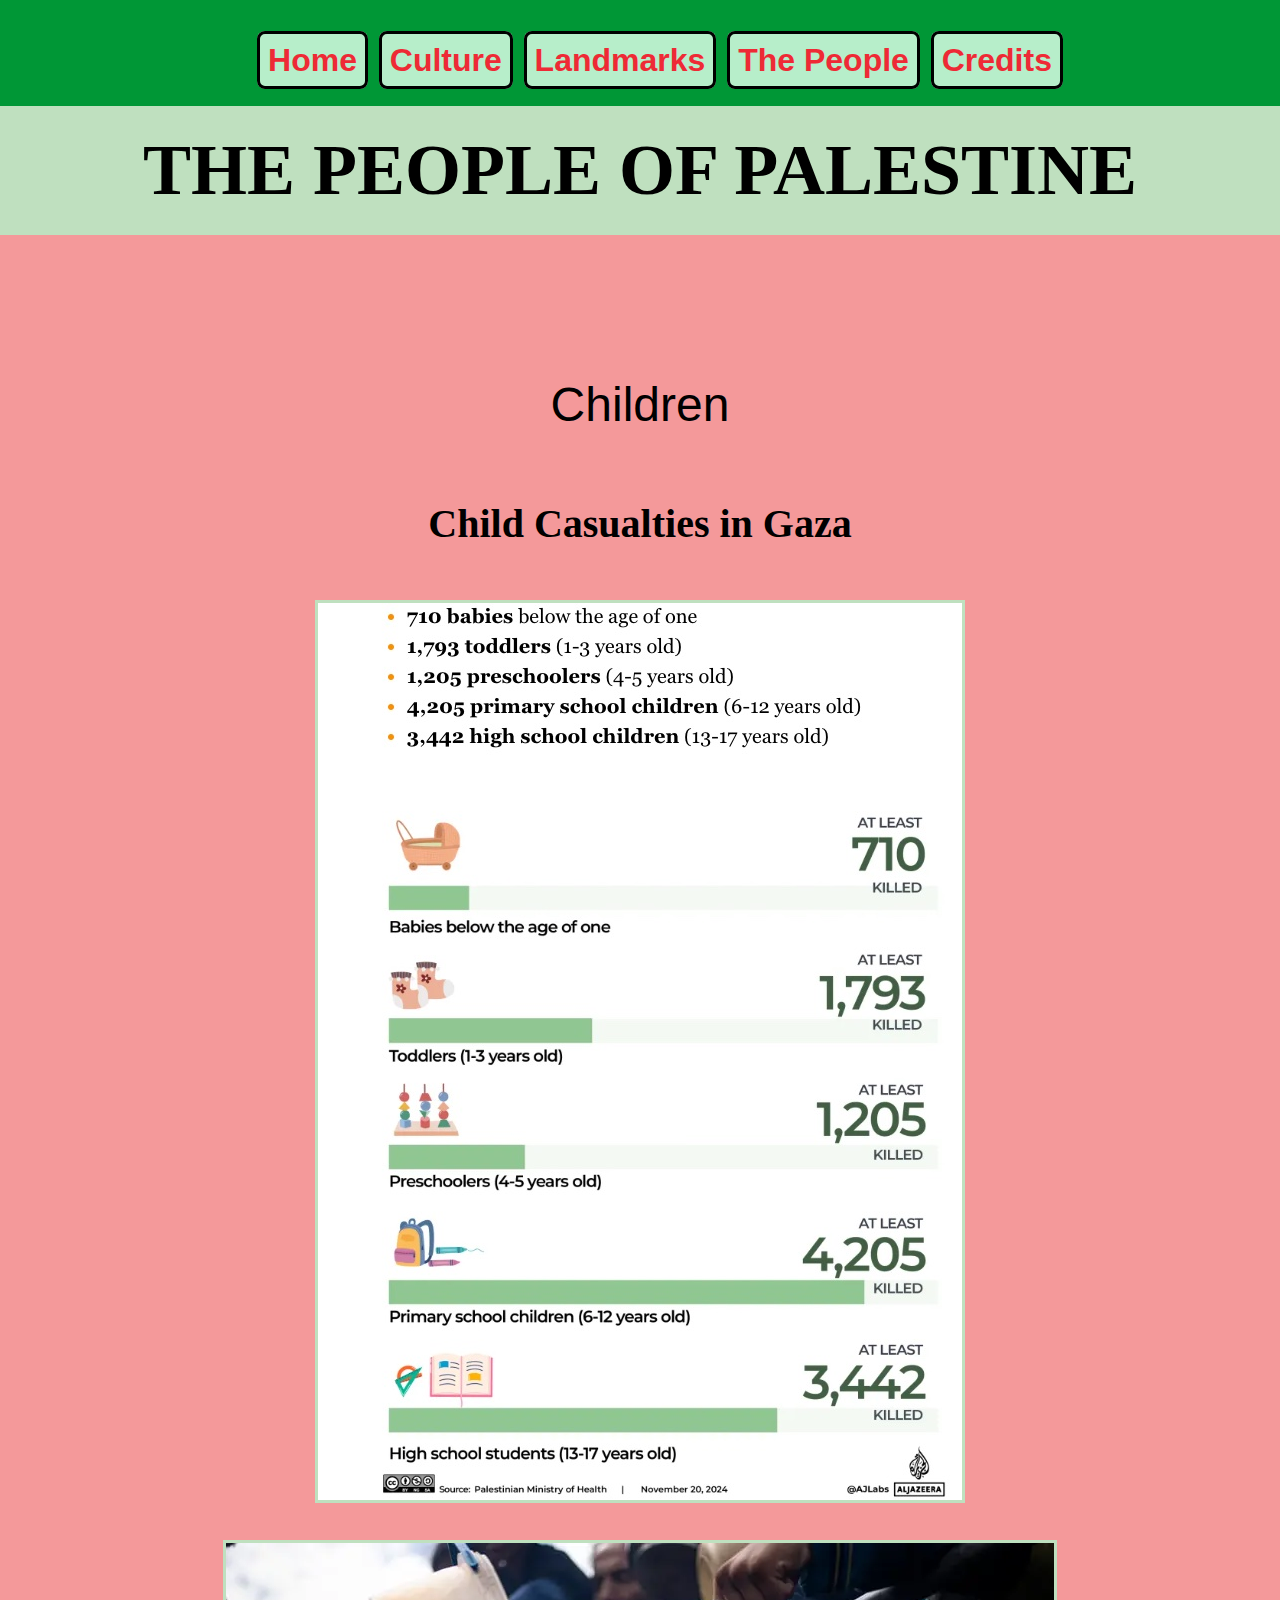
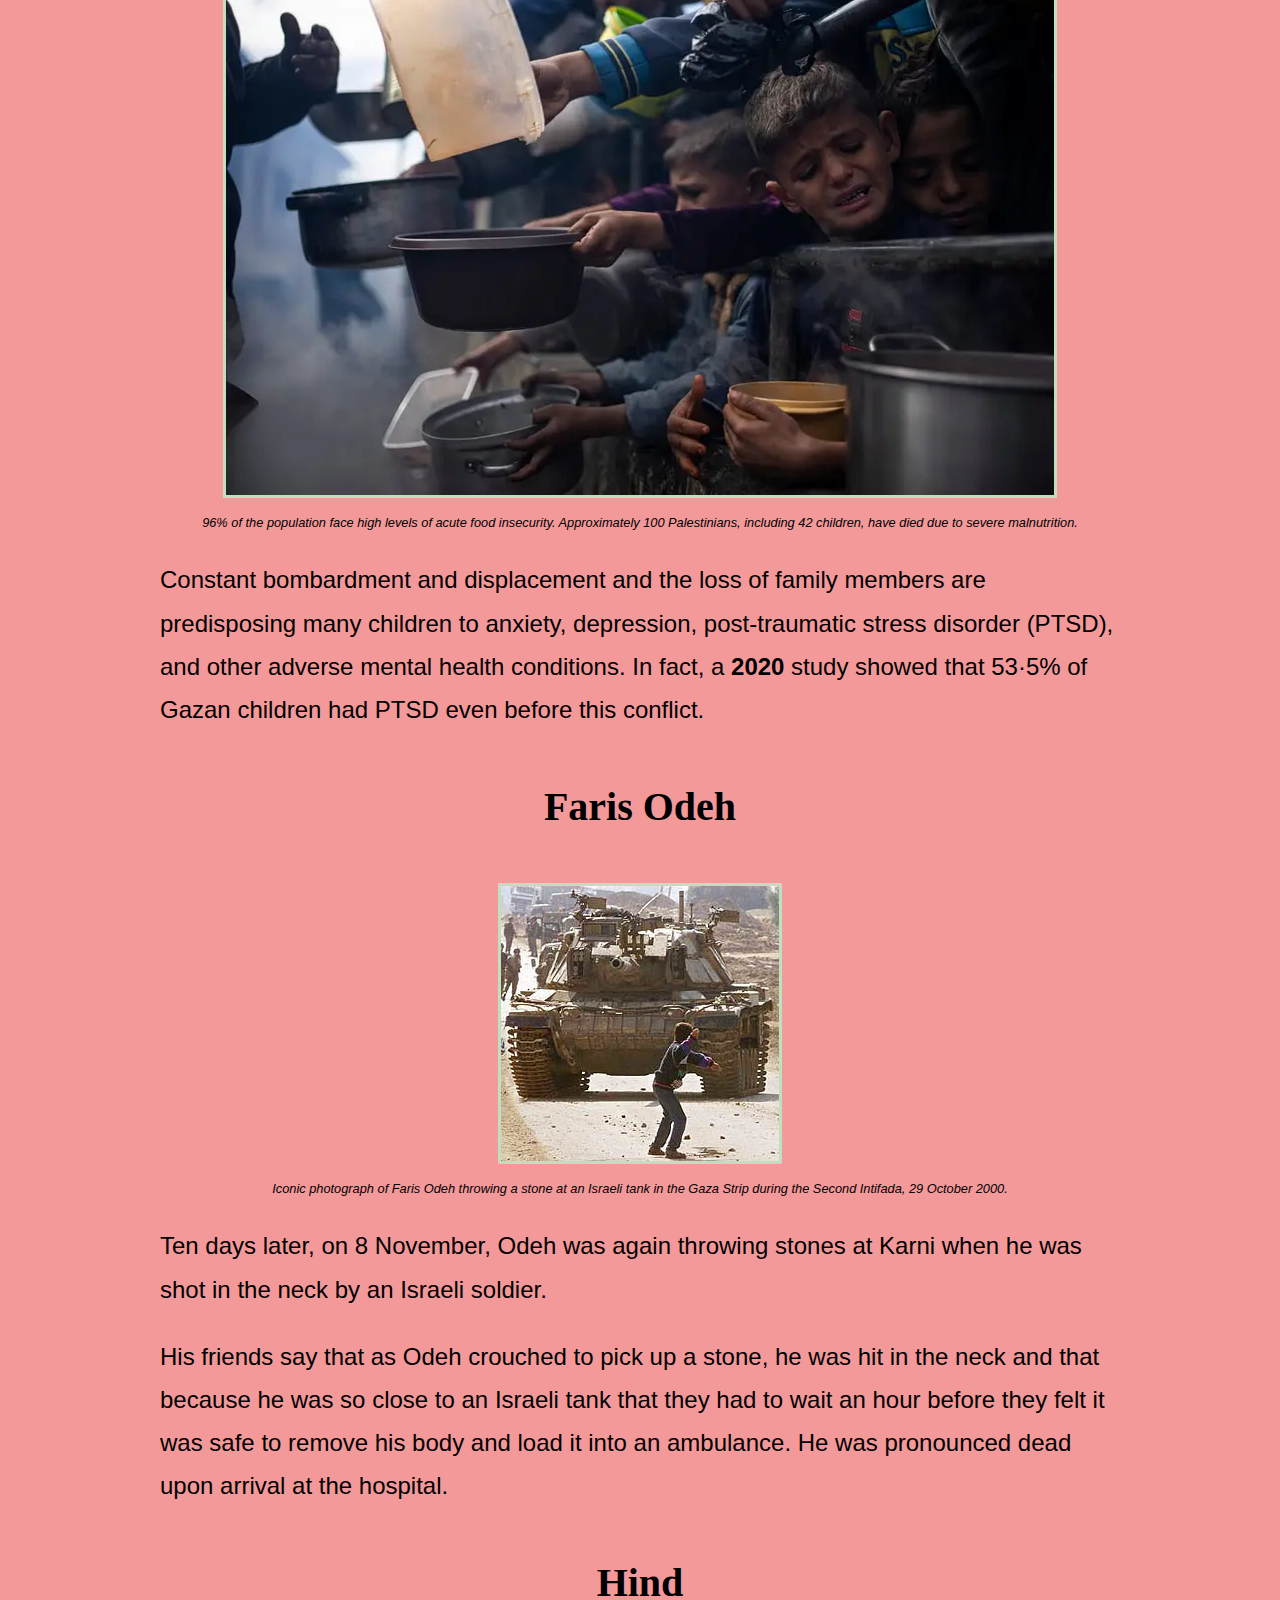
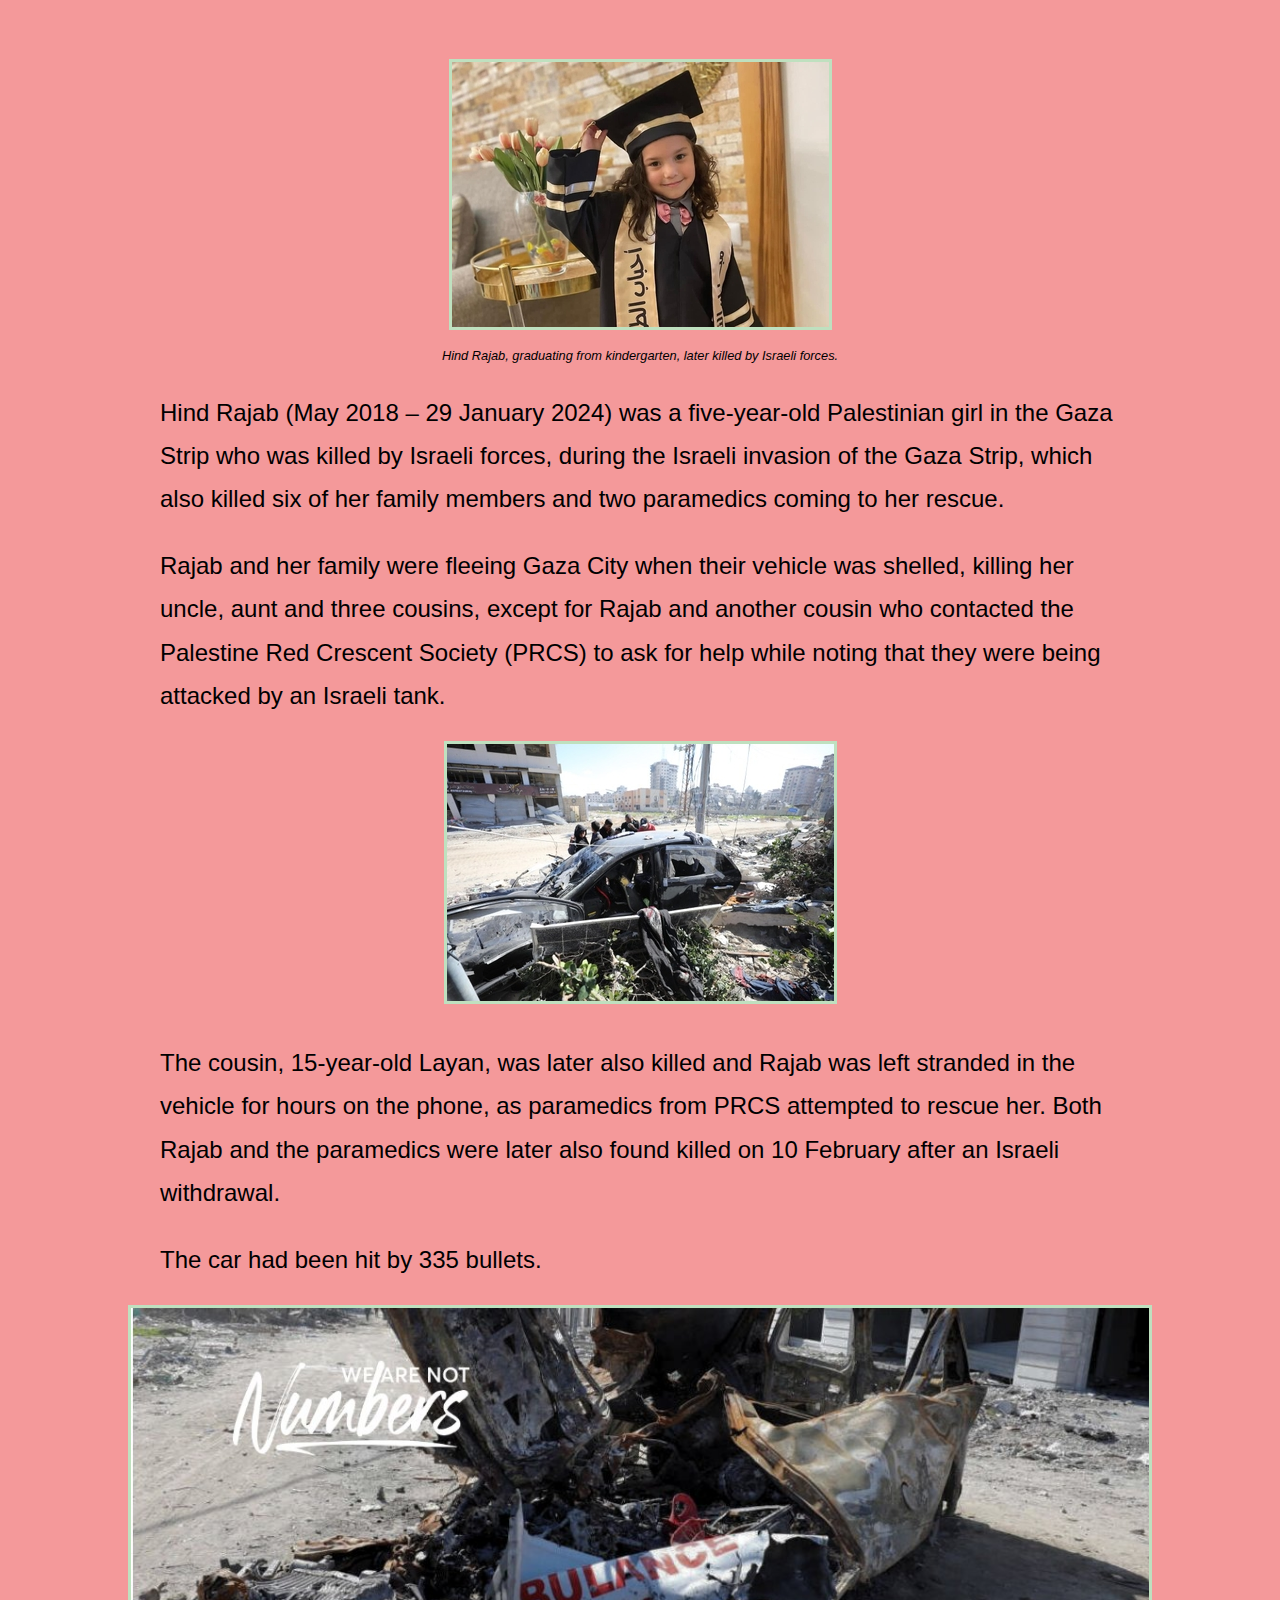
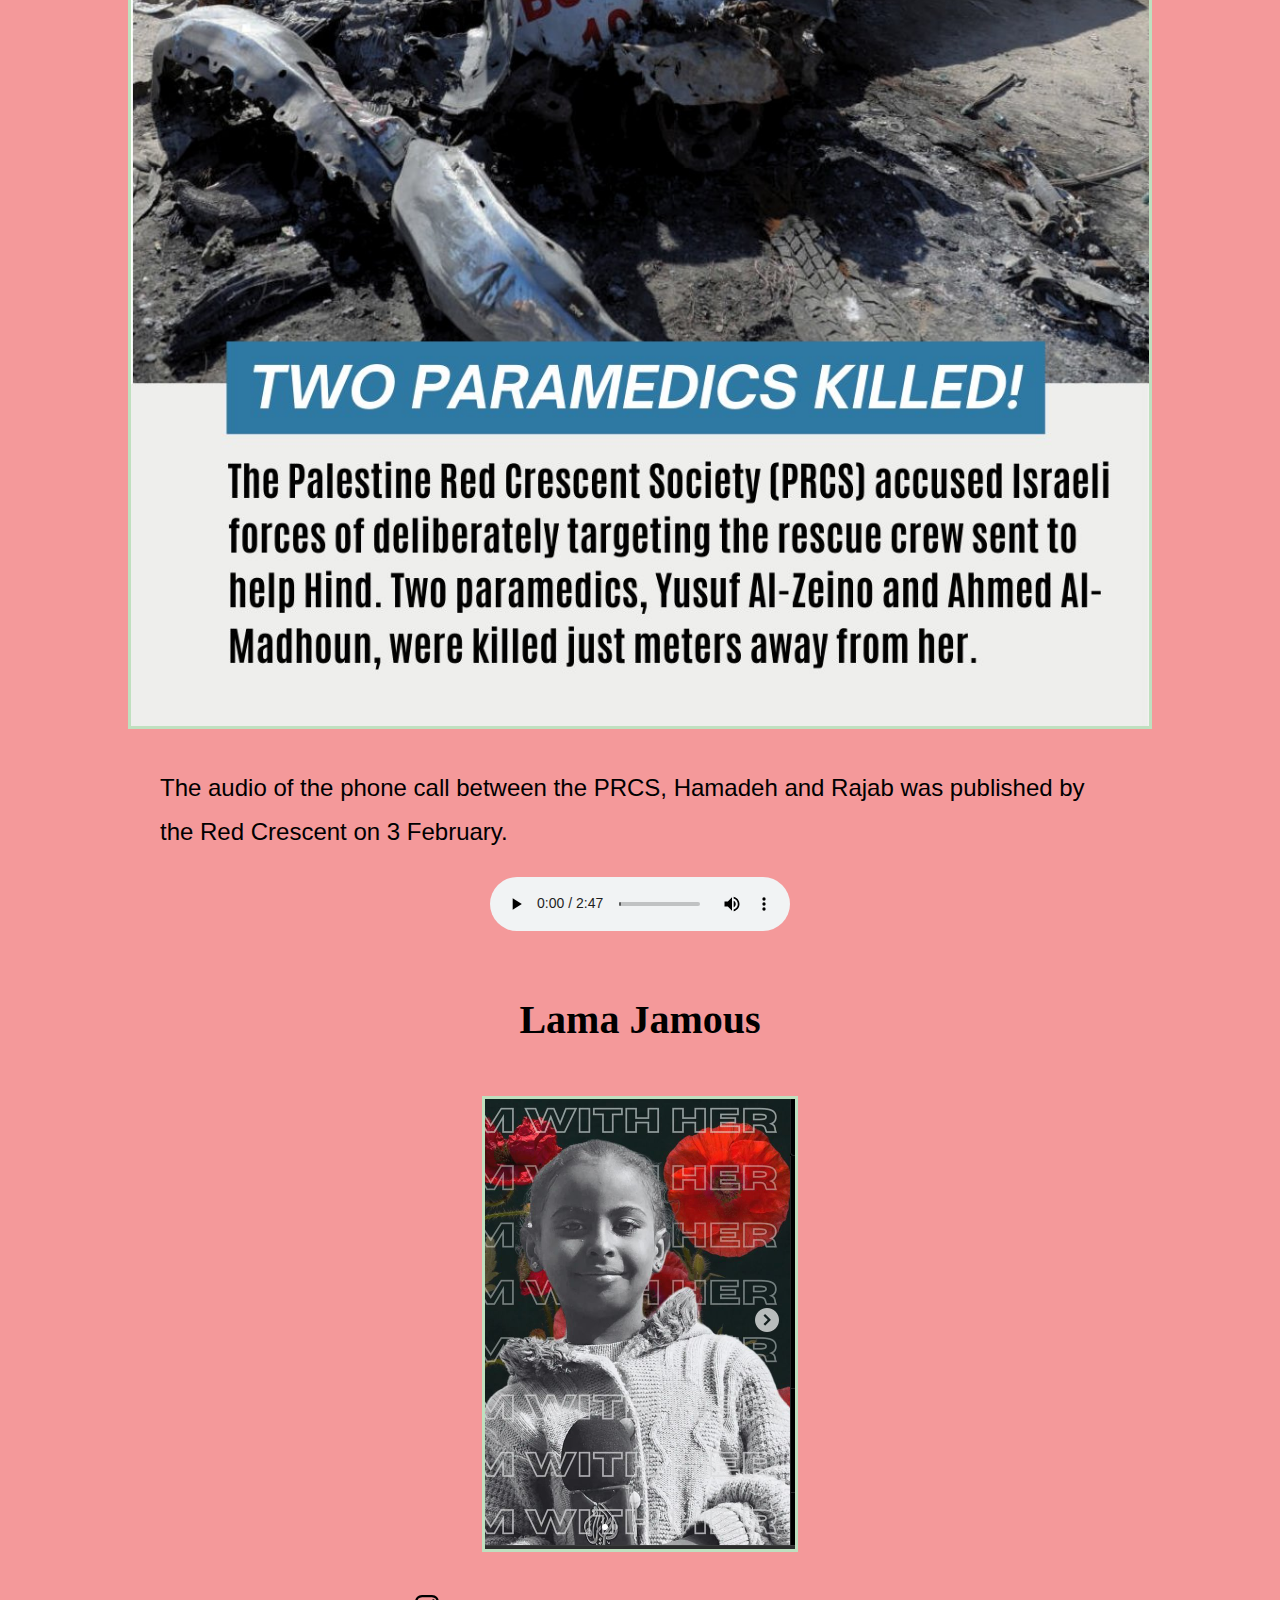
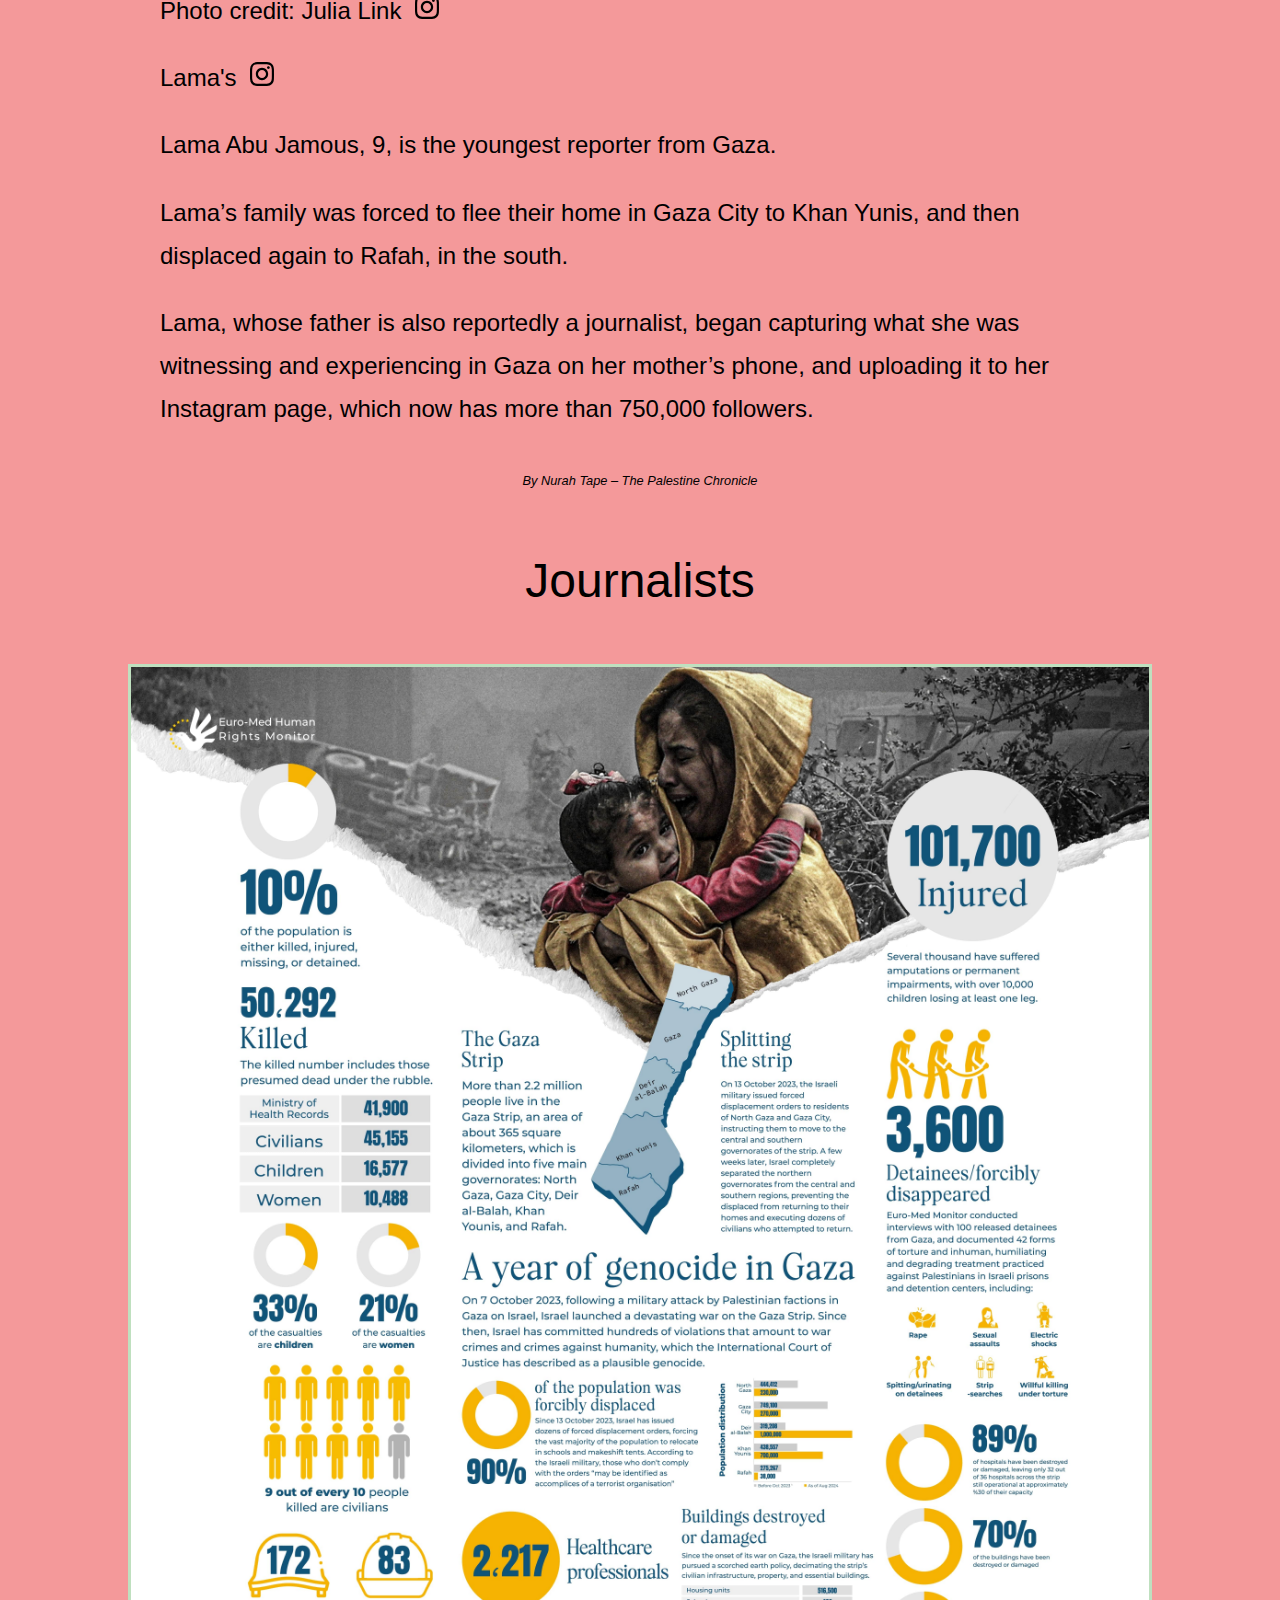
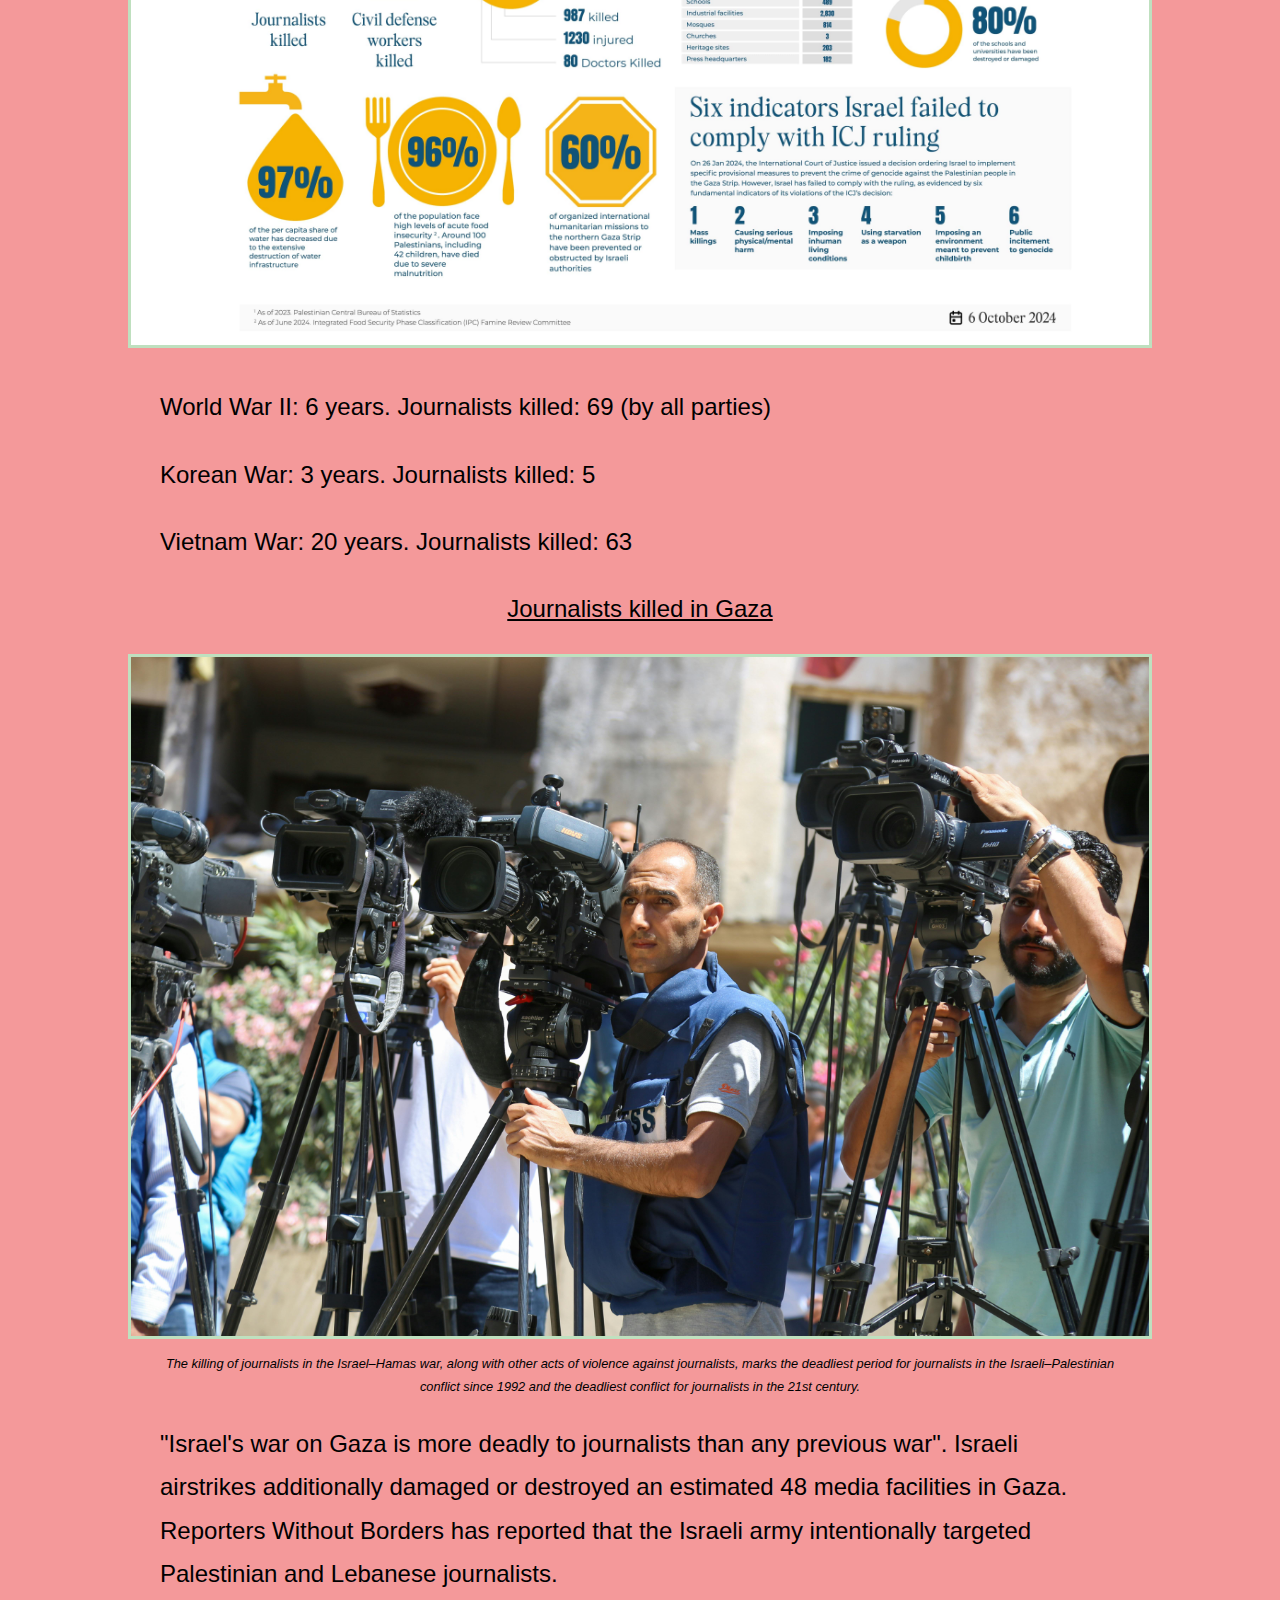
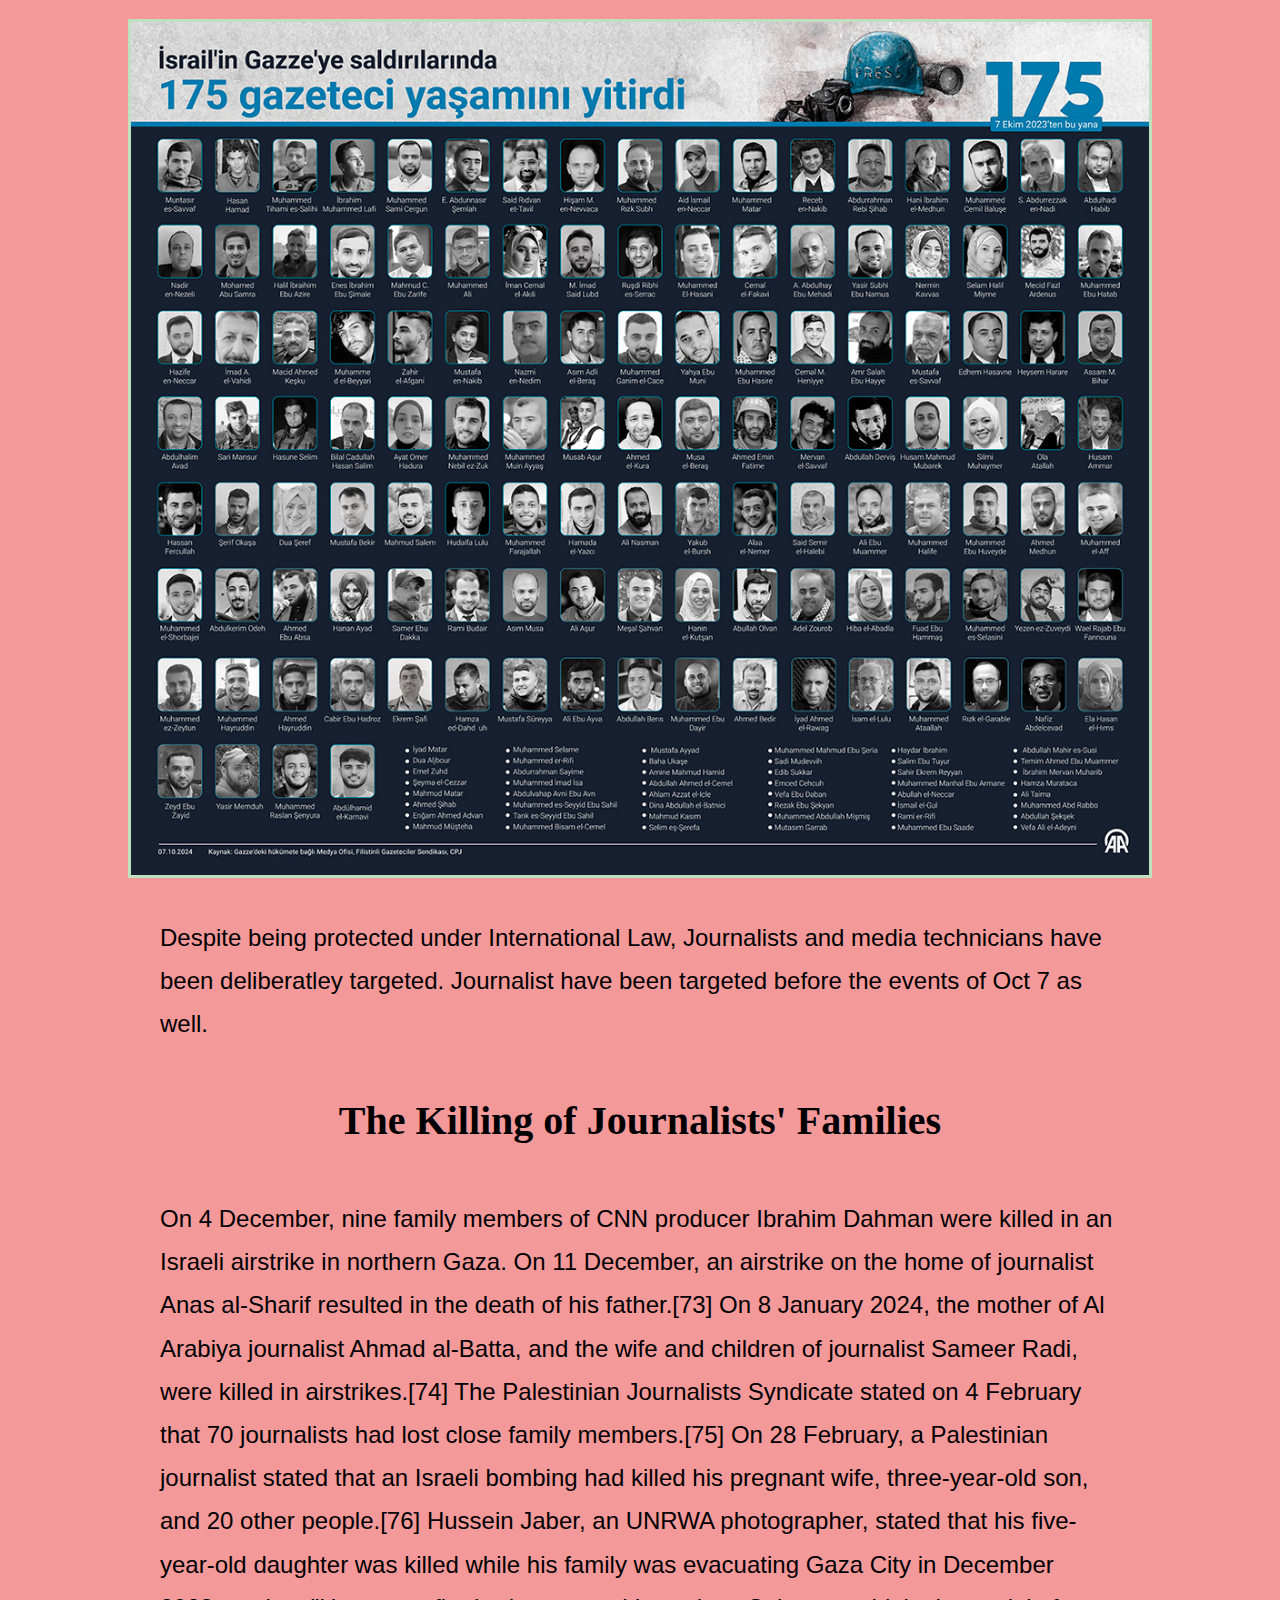
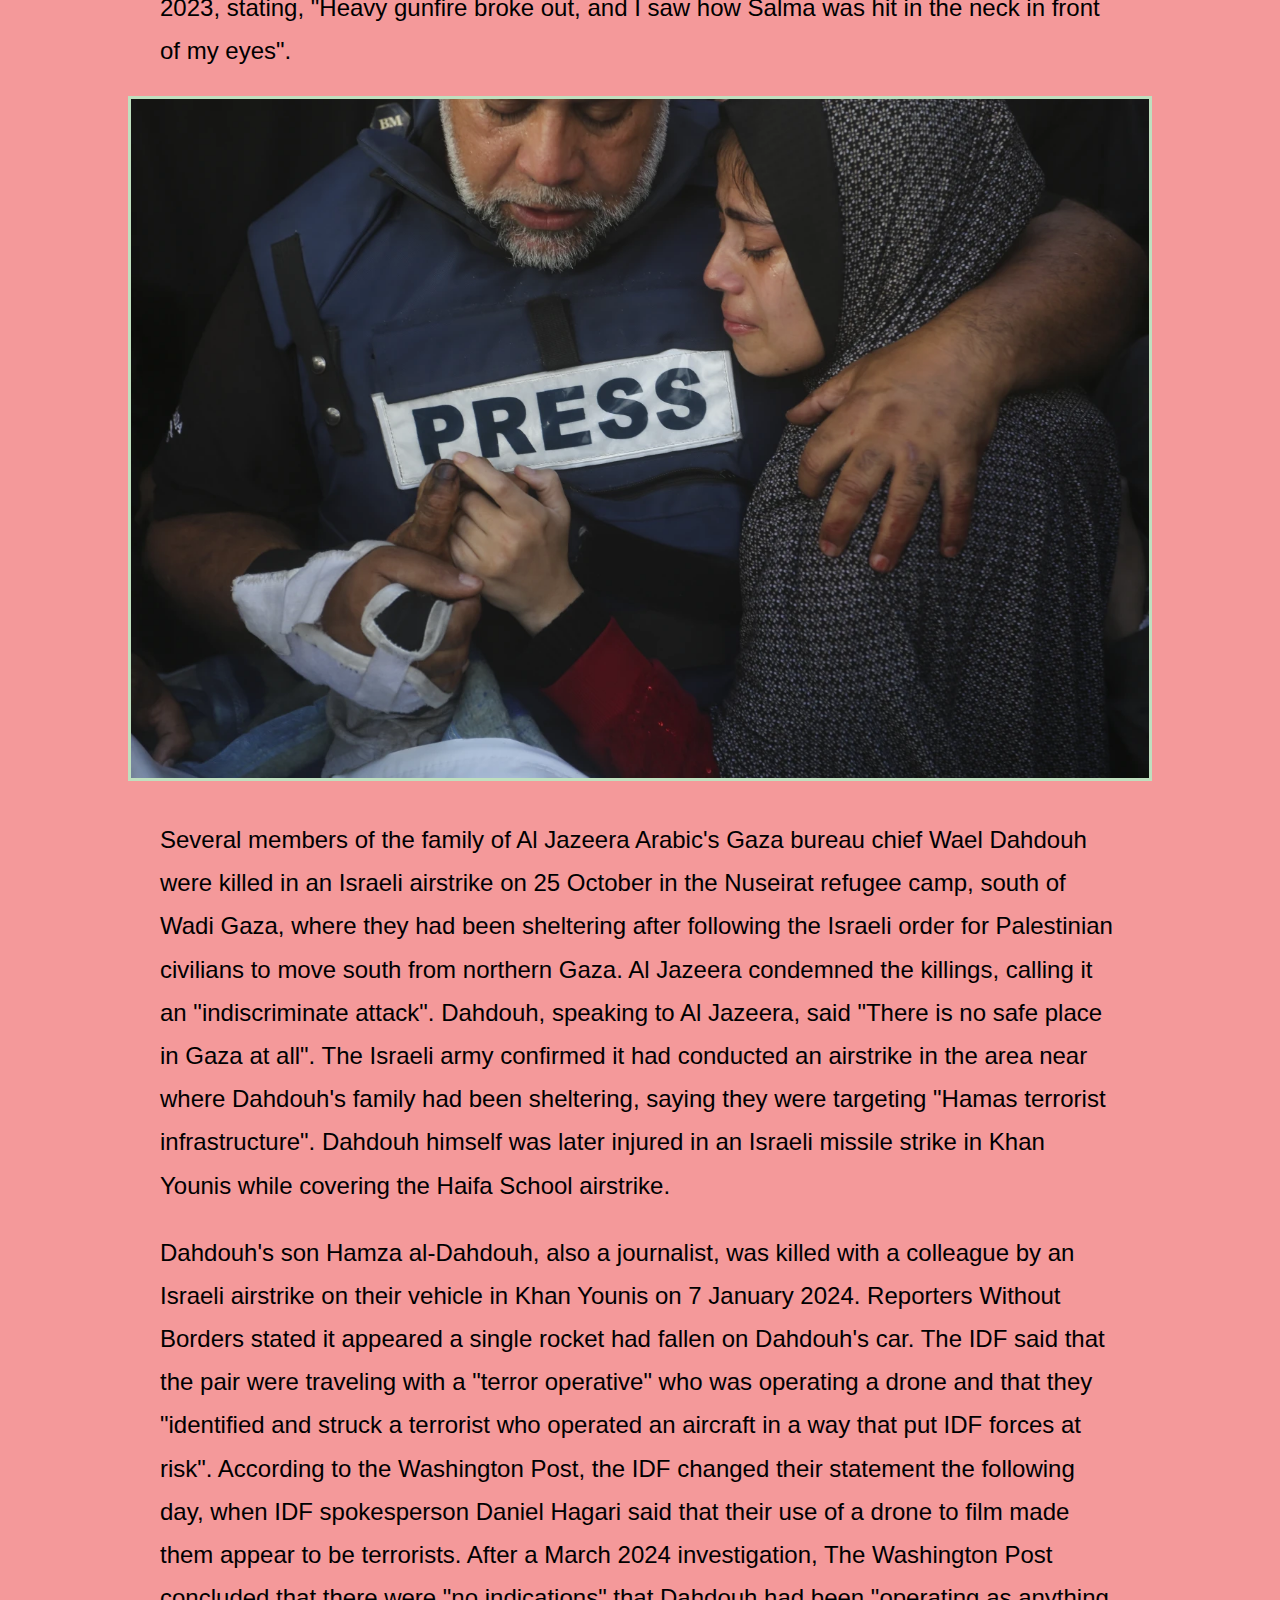
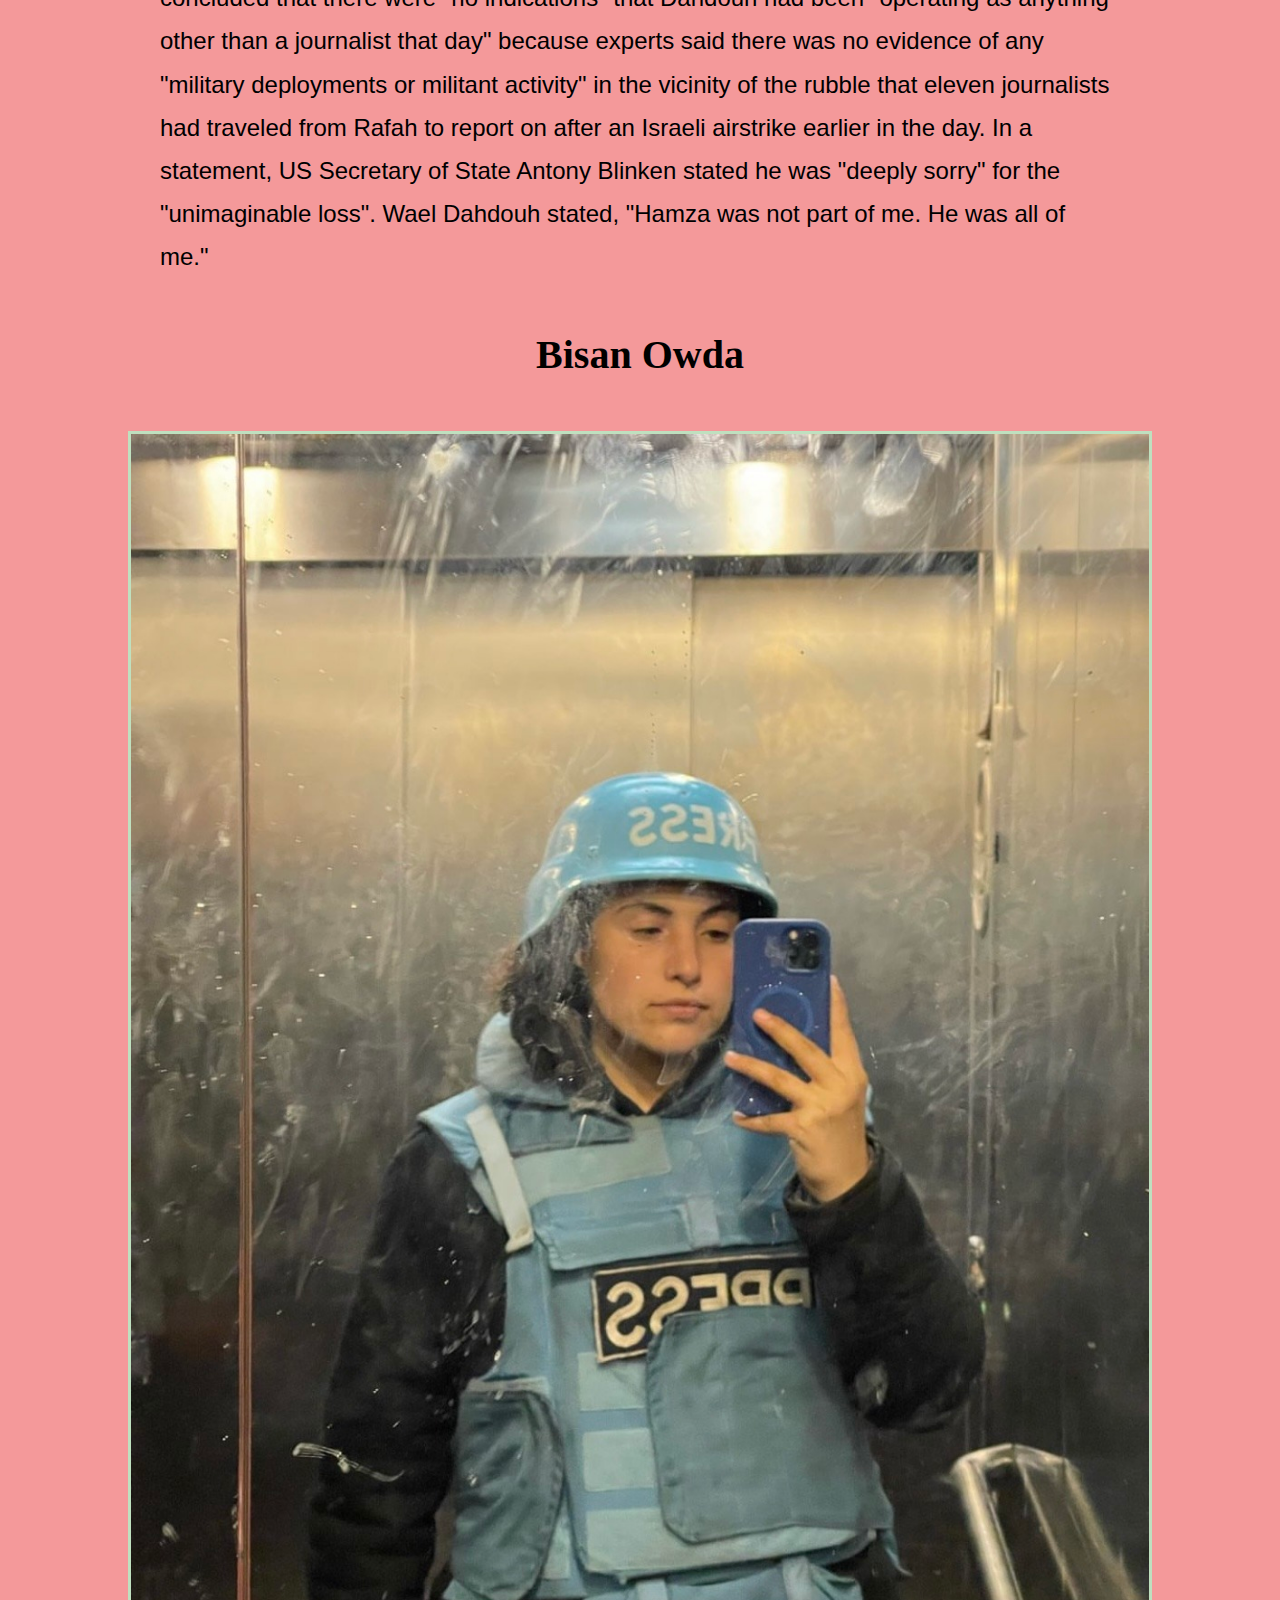
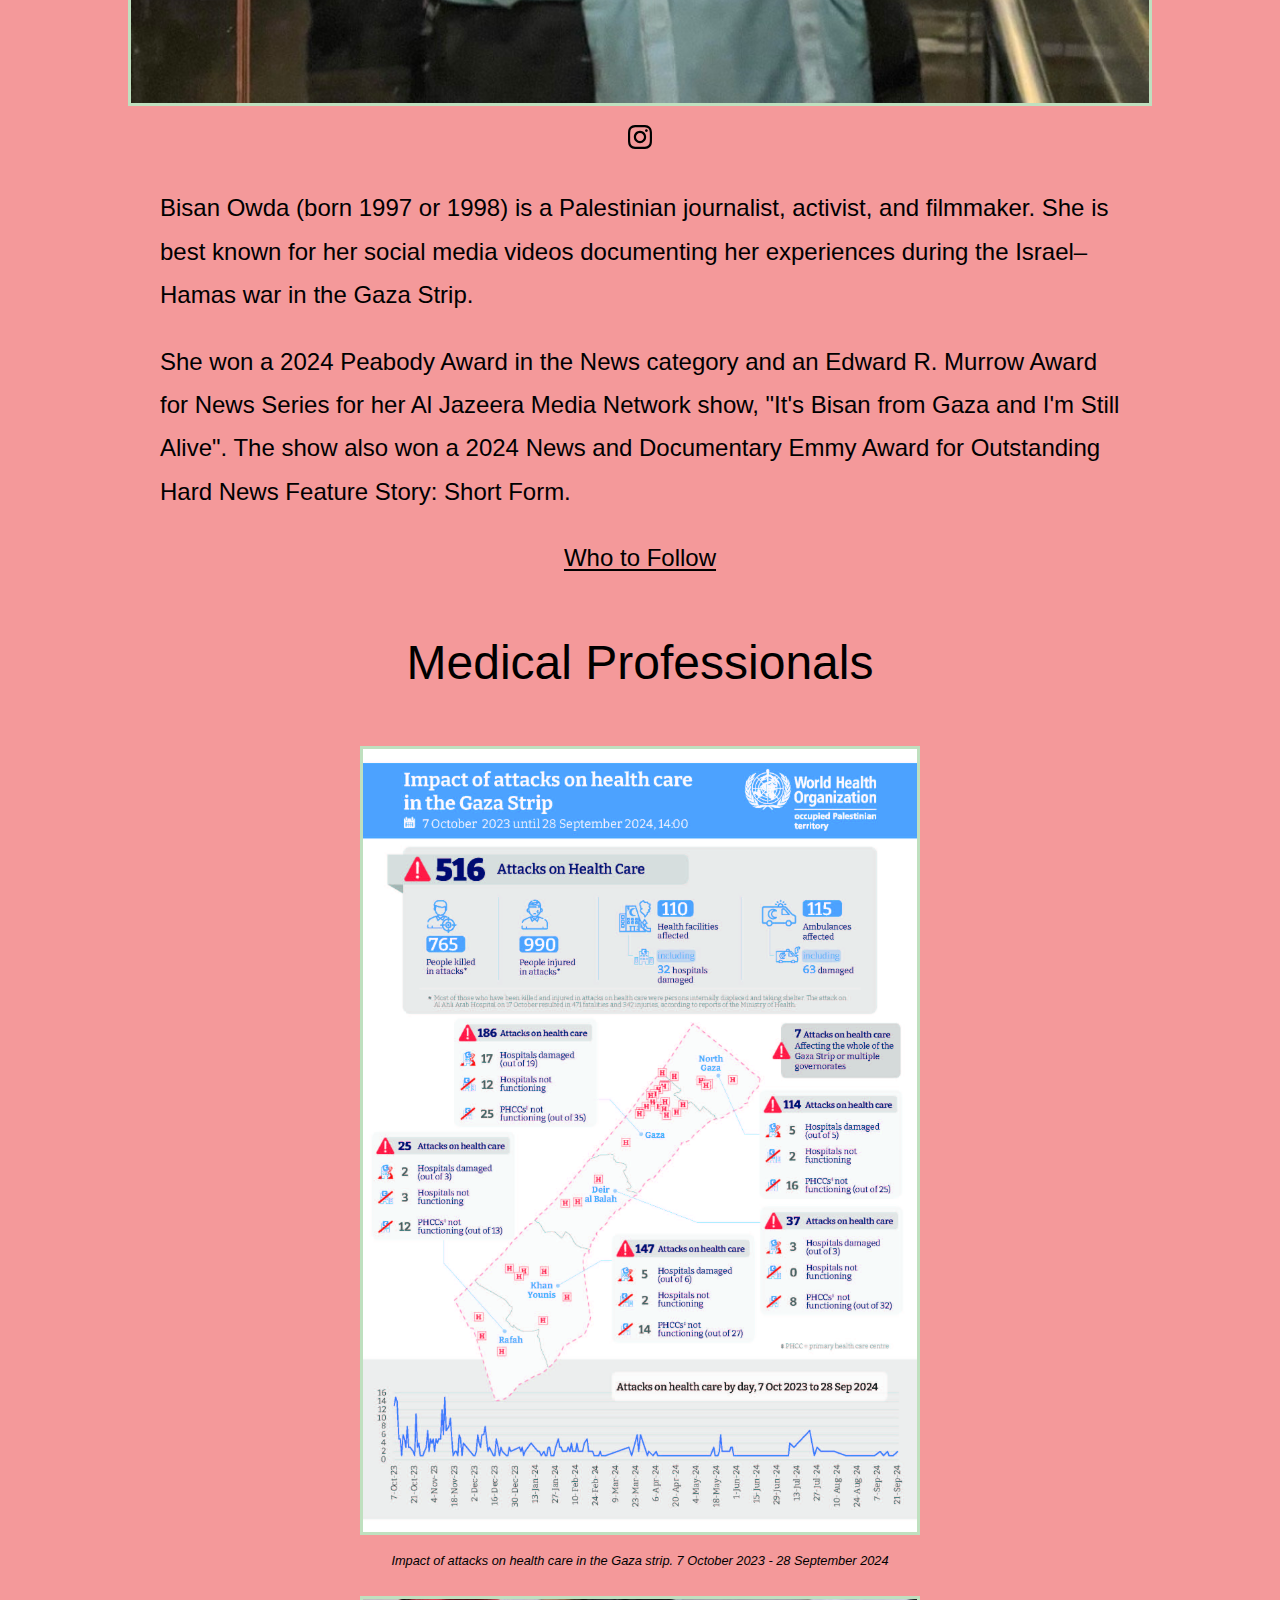
<file: people.html>
<!DOCTYPE html>
<html lang="en">
<head>
    <meta charset="UTF-8">
    <meta name="viewport" content="width=device-width, initial-scale=1.0">
    <title>Palestine | The People</title>
    <link rel="icon" type="image/png" href="favicon-96x96.png" sizes="96x96">
    <link rel="icon" type="image/svg+xml" href="favicon.svg">
    <link rel="shortcut icon" href="favicon.ico">
    <link rel="apple-touch-icon" sizes="180x180" href="apple-touch-icon.png">
    <link rel="manifest" href="site.webmanifest">
    <link rel="stylesheet" href="styles/normalize-fwd.css">
	<link rel="stylesheet" href="styles/styles.css">
    <link rel="stylesheet" href="styles/culture-landmark-people.css">
</head>
<body>
    <header>
        <nav class="nav-bar">
            <button id="menu-toggle" aria-controls="header-menu" aria-expanded="false" aria-label="Menu Toggle">
                <svg class="watermelon" width="1200pt" height="1200pt" version="1.1" viewBox="0 0 1200 1200" xmlns="http://www.w3.org/2000/svg">
                    <path d="m600 0c-78.793 0-156.82 15.52-229.61 45.672s-138.94 74.348-194.65 130.07c-55.719 55.715-99.914 121.86-130.07 194.65s-45.672 150.82-45.672 229.61c0 159.13 63.215 311.74 175.74 424.26 112.52 112.52 265.13 175.73 424.27 175.73 159.13 0 311.74-63.215 424.26-175.74 112.52-112.52 175.74-265.13 175.74-424.26 0-159.13-63.215-311.74-175.73-424.27-112.52-112.52-265.13-175.74-424.26-175.74zm0 67.762c69.121 0 137.56 13.766 201.42 40.516 63.859 26.746 121.88 65.953 170.76 115.38s87.645 108.1 114.09 172.67c26.453 64.574 40.066 133.79 40.066 203.68 0 141.16-55.457 276.53-154.16 376.34-98.707 99.816-232.58 155.89-372.18 155.89-69.121 0-137.57-13.766-201.43-40.516-63.855-26.746-121.88-65.949-170.76-115.37-48.875-49.422-87.645-108.1-114.1-172.67-26.449-64.574-40.066-133.79-40.066-203.68 0-69.898 13.613-139.11 40.066-203.68 26.449-64.574 65.219-123.25 114.1-172.68 48.875-49.422 106.9-88.625 170.76-115.38 63.859-26.746 132.3-40.512 201.43-40.512z" fill="transparent"/>
                    <path d="m932.09 819.36c-169.91 137.62-332.98 145.29-455.27 84.262-47.855-24.133-89.926-58.328-123.32-100.25-33.551-41.848-58.34-90.012-72.898-141.64-37.688-133.84-5.2891-289.05 133-400.79h0.003907c1.8633-1.5273 4.5938-1.3281 6.2188 0.44531l30.176 32.422 0.20312 0.21875 449.95 483.49 0.082031 0.082031v0.039063l32.496 34.891c0.83203 0.88672 1.2734 2.0664 1.2344 3.2812-0.042969 1.2109-0.56641 2.3594-1.4531 3.1875-0.13672 0.12109-0.27344 0.24219-0.41406 0.34766zm-244.54-106.55 4.1172-22.332c0.45703-2.4844-1.1875-4.8672-3.6719-5.3203-2.4805-0.45703-4.8633 1.1875-5.3203 3.6719l-4.0781 22.27c-0.45703 2.4844 1.1875 4.8672 3.6719 5.3203 2.4844 0.45703 4.8633-1.1875 5.3203-3.6719zm97.645 11.855-9.6094-15.074c-1.3594-2.1289-4.1797-2.7539-6.3086-1.3945-2.125 1.3555-2.75 4.1797-1.3945 6.3047l9.6055 15.023c1.3555 2.1289 4.1797 2.7578 6.3086 1.4023 2.125-1.3555 2.7539-4.1797 1.3984-6.3047zm-24.105 73.629-1.082-13.777c-0.24609-2.4805-2.4336-4.3086-4.9219-4.1133-2.4883 0.19531-4.3633 2.3398-4.2227 4.832l1.0898 13.777c0.19922 2.5234 2.4023 4.4062 4.9258 4.2109 2.5234-0.19922 4.4102-2.4062 4.2109-4.9297zm-95.008 21.684 6.8008-16.355c0.91016-2.3203-0.20312-4.9453-2.5039-5.9023-2.3047-0.95703-4.9492 0.10547-5.9531 2.3906l-6.8008 16.355v-0.003906c-0.49609 1.125-0.51562 2.4062-0.054688 3.5469 0.45703 1.1406 1.3555 2.0508 2.4922 2.5234 1.1367 0.46875 2.4141 0.46484 3.5469-0.015626 1.1289-0.48047 2.0234-1.3945 2.4727-2.5391zm-83.523-42.375-2.4922-20.562c-0.37109-2.4453-2.6172-4.1562-5.0742-3.8672-2.457 0.28906-4.2422 2.4766-4.0312 4.9414l2.5 20.562c0.050781 1.2734 0.63281 2.4688 1.6055 3.2969 0.96875 0.83203 2.2422 1.2148 3.5078 1.0664 1.2695-0.15234 2.4141-0.82422 3.168-1.8555 0.75-1.0312 1.0352-2.3281 0.78906-3.582zm-114.11-47.723 14.004-17.176c1.5938-1.9609 1.3008-4.8438-0.66016-6.4375-1.9609-1.5938-4.8398-1.2969-6.4336 0.66406l-14.004 17.176c-1.5938 1.9609-1.3008 4.8398 0.66016 6.4336 1.9609 1.5938 4.8398 1.3008 6.4336-0.66016zm136.03-79.824 13.148-19.195h0.003906c1.3008-2.0859 0.72656-4.8242-1.3008-6.2109-2.0273-1.3828-4.7891-0.92188-6.2578 1.0469l-13.141 19.203c-1.4219 2.0859-0.88672 4.9336 1.2031 6.3555 2.0859 1.4219 4.9297 0.88672 6.3555-1.1992zm-190.89-40.289 19.527-16.496h0.003906c1.9297-1.6328 2.168-4.5195 0.53516-6.4453-1.6289-1.9297-4.5156-2.1719-6.4453-0.53906l-19.535 16.496c-0.97656 0.76953-1.6016 1.9023-1.7266 3.1406-0.12891 1.2383 0.25781 2.4766 1.0625 3.4258 0.80078 0.94922 1.957 1.5312 3.1992 1.6094 1.2422 0.078125 2.4648-0.35156 3.3828-1.1914zm109.58 11.168 12.75-11.504 0.003906 0.003906c1.793-1.7109 1.8984-4.5391 0.23828-6.3789-1.6562-1.8398-4.4805-2.0273-6.3672-0.42188l-12.75 11.504v-0.003906c-1.793 1.7109-1.8984 4.5391-0.23828 6.3789 1.6562 1.8398 4.4805 2.0273 6.3672 0.42188zm-7.3086-69.781 17.539-0.12891h0.007812c2.5234 0 4.5703-2.0469 4.5703-4.5703 0-2.5273-2.0469-4.5742-4.5703-4.5742l-17.547 0.13672h-0.003906c-2.5195 0.011719-4.5586 2.0664-4.5469 4.5859 0.007813 2.5234 2.0625 4.5625 4.5859 4.5508zm-19.93-72.32 22.277 2.9336 0.007813-0.003906c2.5039 0.32812 4.7969-1.4414 5.125-3.9453 0.32422-2.5039-1.4414-4.7969-3.9453-5.1211l-22.277-2.9414c-2.5078-0.32422-4.8008 1.4414-5.125 3.9453s1.4414 4.7969 3.9453 5.125zm-57.027-20.812-20.402 0.24219h0.007813c-2.5234 0.027344-4.5469 2.0977-4.5156 4.6211 0.027343 2.5234 2.0977 4.543 4.6211 4.5156l20.402-0.24219c2.5234-0.03125 4.5469-2.0977 4.5156-4.6211-0.027343-2.5234-2.0977-4.5469-4.6211-4.5156zm22.906-75.883-18.824-5.0625c-2.4453-0.65234-4.9531 0.79688-5.6094 3.2422-0.65234 2.4414 0.80078 4.9531 3.2422 5.6055l18.824 5.0938c2.4453 0.65234 4.957-0.79687 5.6094-3.2422 0.65234-2.4414-0.79687-4.9531-3.2422-5.6055zm-15.516-78.836c-121.23 98.242-148.7 228.29-117.06 340.97 13.691 48.312 37.664 93.098 70.281 131.28 32.375 38.266 72.992 68.707 118.8 89.047 106.26 46.5 241.5 34.438 372.05-84.156zm450.32 483.85c-133.7 121.5-272.61 133.68-381.95 85.832-47.074-20.879-88.809-52.141-122.08-91.441-33.504-39.203-58.129-85.184-72.195-134.8-32.496-115.79-4.4648-249.39 119.63-350.16l-23.992-25.793c-132.22 108.9-163.07 258.94-126.62 388.48 14.219 50.43 38.434 97.488 71.203 138.37 32.57 40.883 73.602 74.238 120.27 97.773 118.5 59.121 276.51 51.887 441.8-80.242z"/>
                </svg>
            
            <ul class="toggled" id="nav-links">
                <li><a href="index.html">Home</a></li>
                <li><a href="culture.html">Culture</a></li>
                <li><a href="landmarks.html">Landmarks</a></li>
                <li><a href="people.html">The People</a></li>
                <li><a href="credits.html">Credits</a></li>
            </ul>
        </button>
        </nav>
        <nav class="desktop-nav">
            <ul class="desktop-nav-links">
                <li><a href="index.html">Home</a></li>
                <li><a href="culture.html">Culture</a></li>
                <li><a href="landmarks.html">Landmarks</a></li>
                <li><a href="people.html">The People</a></li>
                <li><a href="credits.html">Credits</a></li>
            </ul>
        </nav>
    </header>

    <main>
        
        <h1>The People of Palestine</h1>
        <section class="container">
            <section class="children">
                <h2 class="h2-children">Children</h2>
            </section>

            <h3>Child Casualties in Gaza</h3>

        <div><img src="images/people/Children/child-stats.jpg" alt="info-graph of data about the death toll among children inGaza."></div>

            <figure>
                <img src="images/people/Children/kids-food.webp" alt="photo of kids trying to get food">
                <figcaption>96% of the population face high levels of acute food insecurity. Approximately 100 Palestinians, including 42 children, have died due to severe malnutrition.</figcaption>
            </figure>
            <p>Constant bombardment and displacement and the loss of family members are predisposing many children to anxiety, depression, post-traumatic stress disorder (PTSD), and other adverse mental health conditions. In fact, a <strong>2020</strong> study showed that 53·5% of Gazan children had PTSD even before this conflict.</p>

            <h3>Faris Odeh</h3>
            <figure>
                <img src="images/people/Children/Faris_odeh.jpg" alt="photo of a boy throwing a rock at an oncoming tank.">
                <figcaption>Iconic photograph of Faris Odeh throwing a stone at an Israeli tank in the Gaza Strip during the Second Intifada, 29 October 2000.</figcaption>
            </figure>
            <p>Ten days later, on 8 November, Odeh was again throwing stones at Karni when he was shot in the neck by an Israeli soldier.</p>
            <p>His friends say that as Odeh crouched to pick up a stone, he was hit in the neck and that because he was so close to an Israeli tank that they had to wait an hour before they felt it was safe to remove his body and load it into an ambulance. He was pronounced dead upon arrival at the hospital.</p>

            <h3>Hind</h3>

            <figure>
                <img src="images/people/Children/Picture-of-Hind.jpeg" alt="
                Pic of Hind Rajab, graduating from kindergarten.">
                <figcaption>Hind Rajab, graduating from kindergarten, later killed by Israeli forces.</figcaption>              
            </figure>
            
            <p>Hind Rajab (May 2018 – 29 January 2024) was a five-year-old Palestinian girl in the Gaza Strip who was killed by Israeli forces, during the Israeli invasion of the Gaza Strip, which also killed six of her family members and two paramedics coming to her rescue.</p>
            <p>Rajab and her family were fleeing Gaza City when their vehicle was shelled, killing her uncle, aunt and three cousins, except for Rajab and another cousin who contacted the Palestine Red Crescent Society (PRCS) to ask for help while noting that they were being attacked by an Israeli tank.</p>
            <img src="images/people/Children/hind-car-destroyed.jpg" alt="A photo of the car that Hind and her family were killed in.">

            <p>The cousin, 15-year-old Layan, was later also killed and Rajab was left stranded in the vehicle for hours on the phone, as paramedics from PRCS attempted to rescue her. Both Rajab and the paramedics were later also found killed on 10 February after an Israeli withdrawal.</p>
            <p>The car had been hit by 335 bullets.</p>
            
            <img src="images/people/Children/destroyed-ambulance-hind.jpeg" alt="A photo of the destroyed ambulance that was sent to save Hind.">
            <p>The audio of the phone call between the PRCS, Hamadeh and Rajab was published by the Red Crescent on 3 February.</p>
            <audio controls>
                <source src="Audio/hind-phonecall.mp3">
            </audio>

            <h3>Lama Jamous</h3>

            
            <img src="images/people/Children/Lama-Jamous.png" alt="poster of a young girl journalist with the text I'M WITH HER">
            <p>Photo credit: Julia Link
            
            <a class="insta-icon" href="https://www.instagram.com/mertheyd_says">
                <svg xmlns="http://www.w3.org/2000/svg" width="24" height="24" viewBox="0 0 24 24"><path d="M12 2.163c3.204 0 3.584.012 4.85.07 3.252.148 4.771 1.691 4.919 4.919.058 1.265.069 1.645.069 4.849 0 3.205-.012 3.584-.069 4.849-.149 3.225-1.664 4.771-4.919 4.919-1.266.058-1.644.07-4.85.07-3.204 0-3.584-.012-4.849-.07-3.26-.149-4.771-1.699-4.919-4.92-.058-1.265-.07-1.644-.07-4.849 0-3.204.013-3.583.07-4.849.149-3.227 1.664-4.771 4.919-4.919 1.266-.057 1.645-.069 4.849-.069zm0-2.163c-3.259 0-3.667.014-4.947.072-4.358.2-6.78 2.618-6.98 6.98-.059 1.281-.073 1.689-.073 4.948 0 3.259.014 3.668.072 4.948.2 4.358 2.618 6.78 6.98 6.98 1.281.058 1.689.072 4.948.072 3.259 0 3.668-.014 4.948-.072 4.354-.2 6.782-2.618 6.979-6.98.059-1.28.073-1.689.073-4.948 0-3.259-.014-3.667-.072-4.947-.196-4.354-2.617-6.78-6.979-6.98-1.281-.059-1.69-.073-4.949-.073zm0 5.838c-3.403 0-6.162 2.759-6.162 6.162s2.759 6.163 6.162 6.163 6.162-2.759 6.162-6.163c0-3.403-2.759-6.162-6.162-6.162zm0 10.162c-2.209 0-4-1.79-4-4 0-2.209 1.791-4 4-4s4 1.791 4 4c0 2.21-1.791 4-4 4zm6.406-11.845c-.796 0-1.441.645-1.441 1.44s.645 1.44 1.441 1.44c.795 0 1.439-.645 1.439-1.44s-.644-1.44-1.439-1.44z"/></svg>
            </a>
            <p>Lama's <a class="insta-icon" href="https://www.instagram.com/lama_jamous9/?hl=en">
                <svg xmlns="http://www.w3.org/2000/svg" width="24" height="24" viewBox="0 0 24 24"><path d="M12 2.163c3.204 0 3.584.012 4.85.07 3.252.148 4.771 1.691 4.919 4.919.058 1.265.069 1.645.069 4.849 0 3.205-.012 3.584-.069 4.849-.149 3.225-1.664 4.771-4.919 4.919-1.266.058-1.644.07-4.85.07-3.204 0-3.584-.012-4.849-.07-3.26-.149-4.771-1.699-4.919-4.92-.058-1.265-.07-1.644-.07-4.849 0-3.204.013-3.583.07-4.849.149-3.227 1.664-4.771 4.919-4.919 1.266-.057 1.645-.069 4.849-.069zm0-2.163c-3.259 0-3.667.014-4.947.072-4.358.2-6.78 2.618-6.98 6.98-.059 1.281-.073 1.689-.073 4.948 0 3.259.014 3.668.072 4.948.2 4.358 2.618 6.78 6.98 6.98 1.281.058 1.689.072 4.948.072 3.259 0 3.668-.014 4.948-.072 4.354-.2 6.782-2.618 6.979-6.98.059-1.28.073-1.689.073-4.948 0-3.259-.014-3.667-.072-4.947-.196-4.354-2.617-6.78-6.979-6.98-1.281-.059-1.69-.073-4.949-.073zm0 5.838c-3.403 0-6.162 2.759-6.162 6.162s2.759 6.163 6.162 6.163 6.162-2.759 6.162-6.163c0-3.403-2.759-6.162-6.162-6.162zm0 10.162c-2.209 0-4-1.79-4-4 0-2.209 1.791-4 4-4s4 1.791 4 4c0 2.21-1.791 4-4 4zm6.406-11.845c-.796 0-1.441.645-1.441 1.44s.645 1.44 1.441 1.44c.795 0 1.439-.645 1.439-1.44s-.644-1.44-1.439-1.44z"/></svg>
            </a></p>
        <p>Lama Abu Jamous, 9, is the youngest reporter from Gaza.</p>
        <p>Lama’s family was forced to flee their home in Gaza City to Khan Yunis, and then displaced again to Rafah, in the south.</p>
        <p>Lama, whose father is also reportedly a journalist, began capturing what she was witnessing and experiencing in Gaza on her mother’s phone, and uploading it to her Instagram page, which now has more than 750,000 followers.</p>
        <cite>By Nurah Tape – The Palestine Chronicle</cite>

            <section class="journalists">
                <h2>Journalists</h2>
            </section>

            <img src="images/people/info-gaza-one-year-of-genocide-en.jpg" alt="infographic of statistics in Gaza.">
            <p>World War II: 6 years. Journalists killed: 69 (by all parties)</p>
            <p>Korean War: 3 years. Journalists killed: 5</p>
            <p>Vietnam War: 20 years. Journalists killed: 63</p>
            <a href="https://en.wikipedia.org/wiki/List_of_journalists_killed_in_the_Israel%E2%80%93Hamas_war">Journalists killed in Gaza</a>

            <figure>
                <img src="images/people/Journalists/photo-of-press.jpg" alt="photo of journalists behind their video cameras.">
                <figcaption>The killing of journalists in the Israel–Hamas war, along with other acts of violence against journalists, marks the deadliest period for journalists in the Israeli–Palestinian conflict since 1992 and the deadliest conflict for journalists in the 21st century.</figcaption>
            </figure>
            <p>"Israel's war on Gaza is more deadly to journalists than any previous war". Israeli airstrikes additionally damaged or destroyed an estimated 48 media facilities in Gaza. Reporters Without Borders has reported that the Israeli army intentionally targeted Palestinian and Lebanese journalists.</p>

            <figure>
                <img src="images/people/Journalists/journalists-killed-gaza.jpg" alt="A photo of journalists killed in Gaza.">               
            </figure>
            <p>Despite being protected under International Law, Journalists and media technicians have been deliberatley targeted. Journalist have been targeted before the events of Oct 7 as well.</p>

            <h3>The Killing of Journalists' Families</h3>
            <p>On 4 December, nine family members of CNN producer Ibrahim Dahman were killed in an Israeli airstrike in northern Gaza. On 11 December, an airstrike on the home of journalist Anas al-Sharif resulted in the death of his father.[73] On 8 January 2024, the mother of Al Arabiya journalist Ahmad al-Batta, and the wife and children of journalist Sameer Radi, were killed in airstrikes.[74] The Palestinian Journalists Syndicate stated on 4 February that 70 journalists had lost close family members.[75] On 28 February, a Palestinian journalist stated that an Israeli bombing had killed his pregnant wife, three-year-old son, and 20 other people.[76] Hussein Jaber, an UNRWA photographer, stated that his five-year-old daughter was killed while his family was evacuating Gaza City in December 2023, stating, "Heavy gunfire broke out, and I saw how Salma was hit in the neck in front of my eyes".</p>
            <img src="images/people/Journalists/wael-dahdouh.webp" alt="Wael, media chief, mourns a family member">
            <p>Several members of the family of Al Jazeera Arabic's Gaza bureau chief Wael Dahdouh were killed in an Israeli airstrike on 25 October in the Nuseirat refugee camp, south of Wadi Gaza, where they had been sheltering after following the Israeli order for Palestinian civilians to move south from northern Gaza. Al Jazeera condemned the killings, calling it an "indiscriminate attack". Dahdouh, speaking to Al Jazeera, said "There is no safe place in Gaza at all". The Israeli army confirmed it had conducted an airstrike in the area near where Dahdouh's family had been sheltering, saying they were targeting "Hamas terrorist infrastructure". Dahdouh himself was later injured in an Israeli missile strike in Khan Younis while covering the Haifa School airstrike.</p>
            <p>Dahdouh's son Hamza al-Dahdouh, also a journalist, was killed with a colleague by an Israeli airstrike on their vehicle in Khan Younis on 7 January 2024. Reporters Without Borders stated it appeared a single rocket had fallen on Dahdouh's car. The IDF said that the pair were traveling with a "terror operative" who was operating a drone and that they "identified and struck a terrorist who operated an aircraft in a way that put IDF forces at risk". According to the Washington Post, the IDF changed their statement the following day, when IDF spokesperson Daniel Hagari said that their use of a drone to film made them appear to be terrorists. After a March 2024 investigation, The Washington Post concluded that there were "no indications" that Dahdouh had been "operating as anything other than a journalist that day" because experts said there was no evidence of any "military deployments or militant activity" in the vicinity of the rubble that eleven journalists had traveled from Rafah to report on after an Israeli airstrike earlier in the day. In a statement, US Secretary of State Antony Blinken stated he was "deeply sorry" for the "unimaginable loss". Wael Dahdouh stated, "Hamza was not part of me. He was all of me."</p>

            <h3>Bisan Owda</h3>

            <img src="images/people/Journalists/bisan.jpg" alt="Photo of journalist Bisan Owda">
            
                <a class="insta-icon" href="https://www.instagram.com/wizard_bisan1/?hl=en"></a>
            
            
                <svg xmlns="http://www.w3.org/2000/svg" width="24" height="24" viewBox="0 0 24 24"><path d="M12 2.163c3.204 0 3.584.012 4.85.07 3.252.148 4.771 1.691 4.919 4.919.058 1.265.069 1.645.069 4.849 0 3.205-.012 3.584-.069 4.849-.149 3.225-1.664 4.771-4.919 4.919-1.266.058-1.644.07-4.85.07-3.204 0-3.584-.012-4.849-.07-3.26-.149-4.771-1.699-4.919-4.92-.058-1.265-.07-1.644-.07-4.849 0-3.204.013-3.583.07-4.849.149-3.227 1.664-4.771 4.919-4.919 1.266-.057 1.645-.069 4.849-.069zm0-2.163c-3.259 0-3.667.014-4.947.072-4.358.2-6.78 2.618-6.98 6.98-.059 1.281-.073 1.689-.073 4.948 0 3.259.014 3.668.072 4.948.2 4.358 2.618 6.78 6.98 6.98 1.281.058 1.689.072 4.948.072 3.259 0 3.668-.014 4.948-.072 4.354-.2 6.782-2.618 6.979-6.98.059-1.28.073-1.689.073-4.948 0-3.259-.014-3.667-.072-4.947-.196-4.354-2.617-6.78-6.979-6.98-1.281-.059-1.69-.073-4.949-.073zm0 5.838c-3.403 0-6.162 2.759-6.162 6.162s2.759 6.163 6.162 6.163 6.162-2.759 6.162-6.163c0-3.403-2.759-6.162-6.162-6.162zm0 10.162c-2.209 0-4-1.79-4-4 0-2.209 1.791-4 4-4s4 1.791 4 4c0 2.21-1.791 4-4 4zm6.406-11.845c-.796 0-1.441.645-1.441 1.44s.645 1.44 1.441 1.44c.795 0 1.439-.645 1.439-1.44s-.644-1.44-1.439-1.44z"/></svg>
            
            <p>Bisan Owda (born 1997 or 1998) is a Palestinian journalist, activist, and filmmaker. She is best known for her social media videos documenting her experiences during the Israel–Hamas war in the Gaza Strip.</p>
            <p>She won a 2024 Peabody Award in the News category and an Edward R. Murrow Award for News Series for her Al Jazeera Media Network show, "It's Bisan from Gaza and I'm Still Alive". The show also won a 2024 News and Documentary Emmy Award for Outstanding Hard News Feature Story: Short Form.</p>

            <a href="https://www.instagram.com/interlinkbooks/p/C0RUjpKrF6G/?hl=en&img_index=2">Who to Follow</a>

            <section class="medical-professionals">
                <h2>Medical Professionals</h2>
            </section>

            <figure>
                <img class="img-medical" src="images/people/Health-Workers/impact-on-health-attacks.jpg" alt="infograph showing statistics about health care infrastructure.">
                <figcaption>Impact of attacks on health care in the Gaza strip. 7 October 2023 - 28 September 2024</figcaption>
            </figure>

            <figure>
                <img class="img-medical" src="images/people/Health-Workers/dr-adnan-al-bursh.jpg" alt="A photo of the late Dr. Adnan al-Bursh">
                <figcaption>Adnan Al-Bursh (17 September 1974 – c. 19 April 2024) was a Palestinian orthopedic surgeon and the head of orthopedics at the Gaza Strip's largest medical facility, Al-Shifa Hospital.</figcaption>
            </figure>
            <p>On 5 December 2023, the IDF surrounded Al-Awda Hospital in North Gaza where Al-Bursh was temporarily working. The hospital director told him that staff would have to leave the building. According to a doctor who worked with him there, the IDF would destroy the hospital if all the male workers did not exit.[10] Israeli forces arrested the 50-year-old doctor alongside 10 other workers.</p>
            <p>Palestinian authorities and advocacy groups have attributed his death to torture or mistreatment in custody. Released prisoners told Al-Bursh's family that he was being subjected to torture, and a UN statement on his death confirmed his body showed signs of torture. According to a deposition provided to HaMoked, an Israeli human rights organization, by a prisoner who knew Al-Bursh, he was injured upon his arrival at Ofer in mid-April and was "naked in the lower part of his body". The deposition said that guards threw him down in the yard and left him there, unable to stand up, and that he died shortly after being helped to a room by prisoners. The IPS denied these events.</p>


            <figure>
                <img class="img-medical" src="images/people/Health-Workers/doctor-hospital-premature-babies.webp" alt="A doctor cares for a premature baby.">
                <figcaption>A Palestinian doctor in a hospital in Rafah in the southern Gaza Strip prepares a premature baby to be transferred to Egypt to receive proper medical care, November 20, 2023.  © 2023 Mohammed Talatene/picture-alliance/dpa/AP Photo</figcaption>
            </figure>

            <figure>
                <img class="img-medical" src="images/people/Health-Workers/Ambulance-hit.jpg" alt="The aftermath of an ambulance being targeted by the IDF">
                <figcaption>Nov. 3 – an Israeli airstrike outside Al-Shifa hospital in Gaza City hit and destroyed an ambulance convoy, which also killed many people. </figcaption>
            </figure>
            <p>“We were standing inside the hospital gate when the ambulance was directly hit in front of us. There were bloody bodies everywhere. Many were killed immediately, while we rushed others to the operating room for emergency care,” says Dr Obaid, MSF doctor at Al Shifa hospital.</p>
            <figure>
                <img src="images/people/Health-Workers/message-from-health-workers.jpg" alt="a message left on a whiteboard in a hospital.">
            </figure>

            <p>A Timeline (Oct 7 2023 - May 6 2024) of strikes and raids on hospitals in Gaza: </p>
            <a href="https://www.doctorswithoutborders.ca/strikes-raids-and-incursions-seven-months-of-relentless-attacks-on-healthcare-in-palestine/">Doctors Without Borders</a>

            <figure>
                <img src="images/people/Health-Workers/israel_detaining_healthcare_workers-kamal adwan-hospital.webp" alt="health workers and hundreds of citicens detained.">
                <figcaption>Dr. Khalid Hamoudeh (far left in the front) and Dr. Wadee Qasem (far right in the front) are detained along with other healthcare workers, internally displaced civilians, and patient’s families near the Kamal Adwan Hospital in northern Gaza. © 2023 Channel 12 via journalist Nir Debori/Telegram</figcaption>
            </figure>
            <p>Dr. Hamoudeh said they were photographed, then designated for release or detention. Behind them the photograph shows hundreds of men sitting in a large pit with at least 18 Israeli soldiers guarding them. A detailed analysis by the investigative TechJournalist identified several detainees with their hands tied behind their back, including Dr. Hamoudeh.</p>
            <p>The image, whose site was identified first by the open-source researcher FDov on X, formerly known as Twitter, and later confirmed by Human Rights Watch, was taken approximately half a kilometer northeast of the hospital. Dr. Hamoudeh said that about 50 healthcare workers sitting together separately from internally displaced people. He said he was told to undress and stay in his underwear and was then blindfolded.</p>
            <p>The healthcare workers described beatings and physical abuse after being detained, including being punched, kicked with steel-toed boots, slapped, and beaten with assault-rifle butts by Israeli soldiers.</p>

            <figure>
                <img src="images/people/Health-Workers/exterior-hospital.jpg" alt="pic of exterior hospital with a lot of people outside and ambulances. ">
                <figcaption>Countrywide, Gaza is now at risk of a complete medical shutdown. Hospitals are overwhelmed by the sick and wounded. And stocks of medicines and medical supplies are running out before they can be replenished. Many are housing thousands of displaced families.</figcaption>
            </figure>

            <!-- <section class="students">
                <h2>Students</h2>
            </section>

            <figure>
                <img src="" alt="">
                <figcaption></figcaption>
            </figure>

            <section class="artists">
                <h2>Artists</h2>
            </section>

            <figure>
                <img src="" alt="">
                <figcaption></figcaption>
            </figure> -->

            <a href="https://www.youtube.com/watch?v=NlCzT9_YE9Y">Know Their Names</a>
        </section>
    </main>

    <footer>
        <a href="#top">Back to Top</a>
            <p>&copy; 2024 Kelly McLaughlin</p>
            <p>For Educational Purposes</p>
    </footer>

    <script src="scripts/menu-toggle.js"></script>
</body>
</html>
</file>
<file: styles/styles.css>
html {
    height: 100%;
}

body {
    display: flex;
    flex-direction: column;
    flex-wrap: wrap;
    font-family: "Raleway-Regular", sans-serif;
    line-height: 1.8;
    font-size: 1rem;
    color: black;
    background-color: #ffffff;
    margin: 0 auto;
    padding: 0;
    min-height: 100%;
}

.site-wrapper {
    margin-inline: auto;
}

header, footer {
    background-color: #009736;
    margin: 0;
    padding: 0;
}

#menu-toggle {
    background-color: transparent;
    border: none;
}

.desktop-nav{
    display: none;
}

.watermelon {
    width: 4rem;
    height: 4rem;
    fill: #000000;
    stroke-width: 1rem;
    background-color: #EE2A35;
    border-radius: 2rem;
    border: .1rem solid #000000 ;
}

#nav-links {
    display: none;
}

#nav-links.toggled {
    display: block;
    padding: 0;
    border: 0;
    margin: 0;
}

li {
    text-decoration: none;
}

ul {
    list-style: none;
}

.nav-bar {
    display: flex;
    justify-content: flex-end;
    padding: .5rem;
}

body a {
    color: black;
    text-decoration: none;
}

main a {
    font-size: 1.4rem;
    background-color: #b7eeca;
    border-radius: 2rem;
    padding: .4rem;
}

a:visited {
    color: #000000;
}

a:hover {
    color:#b7eeca;
    background-color:#000000;
    border-radius: 2rem;
}

a:focus {
    color:#b7eeca;
    background-color:#000000;
    border-radius: 2rem;
}

a:active {
    background-color: #ffffff;
    color: #000000;
}

video {
    position: relative;
    height: 50vh;
    width: 100%;
    object-fit: cover;
}

.hero-banner {
    position: relative;
}

.dome-img {
    filter: brightness(80%);
}

h1 {
    font-family: "Glook-Regular", Georgia, 'Times New Roman', Times, serif;
    position: absolute;
    font-size: 3rem;
    z-index: 2;
    text-transform: uppercase;
    width: fit-content;
    left: 0;
    right: 0;
    margin: 0 auto;
}

h2 {
    font-family: "Raleway-Regular", sans-serif;
    font-size: 2rem;
    text-align: center;
}

.about {
    padding-bottom: 2rem;
}

p {
    text-align: center;
    padding-left: 2rem;
    padding-right: 2rem;
}

.main-culture-container, .main-landmarks-container, .main-people-container {
    padding-bottom: 2rem;
    text-align: center;
} 

.main-culture-container, .main-people-container {
    background-color: #fa898fd8;
    border-top: .2rem dotted black;
    border-bottom: .2rem dotted black;
}

footer {
    text-align: center;
    margin-top: auto;
}
footer a {
    font-size: 1.5rem;
}
footer p {
    font-size: .7rem;
    margin: 0;
}

@media (min-width: 58em) {
    

    #menu-toggle {
        display: none;
    }

    .desktop-nav {
        display: flex;
        justify-content: center;
    }

    .desktop-nav li {
        display: inline;
        margin: 0 .2rem;
    }

    .desktop-nav a {
        color: #EE2A35;
        background-color: #b7eeca;
        border-radius: .5rem;
        border: .2rem solid #000000;
        font-size: 2rem;
        font-weight: 600;
        padding: .5rem .5rem;
    }

    footer {
        height: 6rem;
        
    }

    header a:visited {
        color:#EE2A35;
    }
    
    header a:hover {
        color:#b7eeca;
        background-color:#000000;
        border-radius: .5rem;
    }
    
    header a:focus {
        color:#b7eeca;
        background-color:#000000;
        border-radius: .5rem;
    }
    
    header a:active {
        background-color: #ffffff;
        color: #000000;
        border-radius: .5rem;
    } 

    main a {
        color:#000000;
        background-color: transparent;
        text-decoration: underline;
    }
    
    .site-categories a:hover {
        background-color: transparent;
        font-size: 2rem;
        color: #000000;
    }
    
    .site-categories a:focus {
        background-color: transparent;
        font-size: 2rem;
        color: #000000;
    }
    
    .site-categories a:active {
        background-color: transparent;
        color:#EE2A35;
    }

    h1 {
        font-size: 4.8rem;
    }

    h2 {
        font-size: 3.5rem;
    }

    .about p {
        width: 70%;
        text-align: center;
        margin: 0 auto;
        font-size: 2rem;
        padding-bottom: 2rem;
    }

    .site-categories p{
        text-align: justify;
    }

    img {
        height: 100%;
        width: 100%;
        object-fit: cover;
    }

    .main-culture-container {
        display: grid;
        grid-template-columns: 1fr 1fr;
        padding-bottom: 0; 
    }

    .culture-pic {
        grid-column: 1 / 2;
        grid-row : 1 / 4;
        object-fit: fill; 
    }

    .culture-h2 {
        grid-column: 2 / 3;
        grid-row: 1 / 2;
        
    }

    .culture-blurb {
        grid-column: 2 / 3;
        grid-row: 2 / 3;   
    }

    .culture-link {
        grid-column: 2 / 3;
        grid-row: 3 / 4;
    }

    .main-landmarks-container {
        display: grid;
        grid-template-columns: 1fr 1fr;
        padding-bottom: 0;
    }

    .landmarks-pic {
        grid-column: 1 / 2;
        grid-row : 1 / 4;
        align-self: stretch;
    }

    .landmarks-h2 {
        grid-column: 2 / 3;
        grid-row: 1 / 2;
        
    }

    .landmarks-blurb {
        grid-column: 2 / 3;
        grid-row: 2 / 3;   
    }

    .landmarks-link {
        grid-column: 2 / 3;
        grid-row: 3 / 4;
    }

    .main-people-container {
        display: grid;
        grid-template-columns: 1fr 1fr;
        padding-bottom: 0;
    }

    .people-pic {
        grid-column: 1 / 2;
        grid-row : 1 / 4;
        align-self: stretch;
    }

    .people-h2 {
        grid-column: 2 / 3;
        grid-row: 1 / 2;
        
    }

    .people-blurb {
        grid-column: 2 / 3;
        grid-row: 2 / 3;   
    }

    .people-link {
        grid-column: 2 / 3;
        grid-row: 3 / 4;
    }


}
</file>
<file: styles/credits.css>
body {
    width: 100%;
}

.watermelon-background {
    --bg-image: url(/images/home-page/watermelons-1.jpg);
    --bg-image-opacity: .35;
    background-size: 80rem 80rem;
    background-position: center;
    position: relative;
    isolation: isolate;
}

.watermelon-background::after {
    content:'';
    position: absolute;
    z-index: -1;
    inset: 0;
    opacity: var(--bg-image-opacity);
    background-image: var(--bg-image);
    background-size: cover;
    background-position: center;
}

.reference-table {
    display: flex;
    justify-content: flex-start;
    padding-top: 5rem;
    margin: 0;
    width: 100%;
}

table {
    table-layout: auto;
    margin: 2rem;
}

table, th, td {
    border: .1rem solid;
}

thead th {
    font-size: 2rem;
    background-color:#0bb747bb;
    font-weight: 100;
}

th {
    font-size: 1.5rem;
    font-weight: 100;
    background-color: #fa898fd8;
}

td {
    padding: .5rem;
    column-width: 10rem;
    text-wrap: wrap;
    overflow-wrap: break-word;
}

.form {
    background-color:#fa898fd8;
    width: 20rem;
    border-radius: 1.5rem;
    padding: 2rem;
    display: block;
    margin: 0 auto;
    margin-bottom: 2rem;
}

.form h2 {
    font-size: 1.5rem;
}

footer {
    margin-top: 0rem;
}


.email-icon {
    height: 4rem;
    width: auto;
    display: block;
    margin: 2rem auto; 
}

.join-btn {
    background-color: #0bb747bb;
    border: none;
    border-radius: .3rem;
    color: #ffffff;
    font-size: 1.5rem;
    padding-bottom: .5rem;
}

.join-btn:hover {
    background-color: #ffffff;
    color: #0bb747bb;
}

.join-btn:active {
    background-color:#ffffff;
    box-shadow: 0 .3rem #c1676c;
    transform: translateY(.5rem);
}

.email-entry {
    height: 2.5rem;
    width: 11.2rem;
    border: none;
    border-radius: .3rem;
}

@media (min-width: 58em) {
    .reference-table {
        display: flex;
        justify-content: center;
        padding: 10rem 2rem 2rem 2rem;
    }

}
</file>
<file: styles/culture-landmark-people.css>
html, body {

    margin: 0;
    padding: 0;
}

body {
    background-color: #F4999A;
    
}


.insta-icon {
    background-color: transparent;
}

.insta-icon:visited {
    color: black;
    background-color: transparent;
}

.insta-icon:hover {
    background-color: transparent;
    fill: #f3f5f4;
}

.insta-icon:focus {
    color: maroon;
    background-color: transparent;
}

.insta-icon:active { 
    color: maroon;
}

.container a {
    font-size: .8rem;
}

.container {
    text-align: center;
    margin-top: 6rem;
}

.cite {
    font-size: .8rem;
    padding-left: 1rem;
    padding-right: 1rem;
}

p {
    text-align: left;
}

figure {
    margin-left: 0;
    margin-right: 0;
}

figcaption {
    font-style: italic;
    font-size: .8rem;
    padding-left: 2rem;
    padding-right: 2rem;
    text-align: left;
}

cite {
    font-size: .8rem;
    text-align: left;
}

img {
    border: .2rem solid #bfe0bf;
    justify-items: center;
    object-fit: contain;
}

h1 {
    font-size: 2.8rem;
    background-color: #bfe0bf;
    margin: 0 auto;
    width: 100%;
    text-align: center;
    
}

h2 {
    
    font-weight: 100;
    padding-left: 1rem;
    padding-right: 1rem;
}

.h2-children {
    padding-top: 6rem;
}

h3 {
    font-size: 1.5rem;   
    font-family: gloock-regular, serif;
}


footer p {
    text-align: center;
}

@media (min-width: 58em) {
    

    header {
        display: block;
        margin: 0;
        padding: 0;
    }

    .container {
        display: block;
        margin: 10rem 8rem;
        font-size: 1.5rem;        
    }    

    h1 {
        font-size: 4.5rem;
    }

    h2 {
        font-size: 3rem;
    }

    .h2-children {padding-top: 6rem;}

    h3 {
        font-size: 2.5rem;
    }

    p {
        text-align: left;
    }
    
    .container a {
        font-size: 1.5rem;
    }

    .div-cat-even {
        background-color: #bfe0bf79;
    }

    img {
        max-width: fit-content;
    }

    .sports img {
        object-fit: contain;
        max-width: fit-content;
        max-height: fit-content;
    }

    .img-medical {
        max-width: 35rem;
    }

    figcaption {
        text-align: center;
    }

}
</file>
